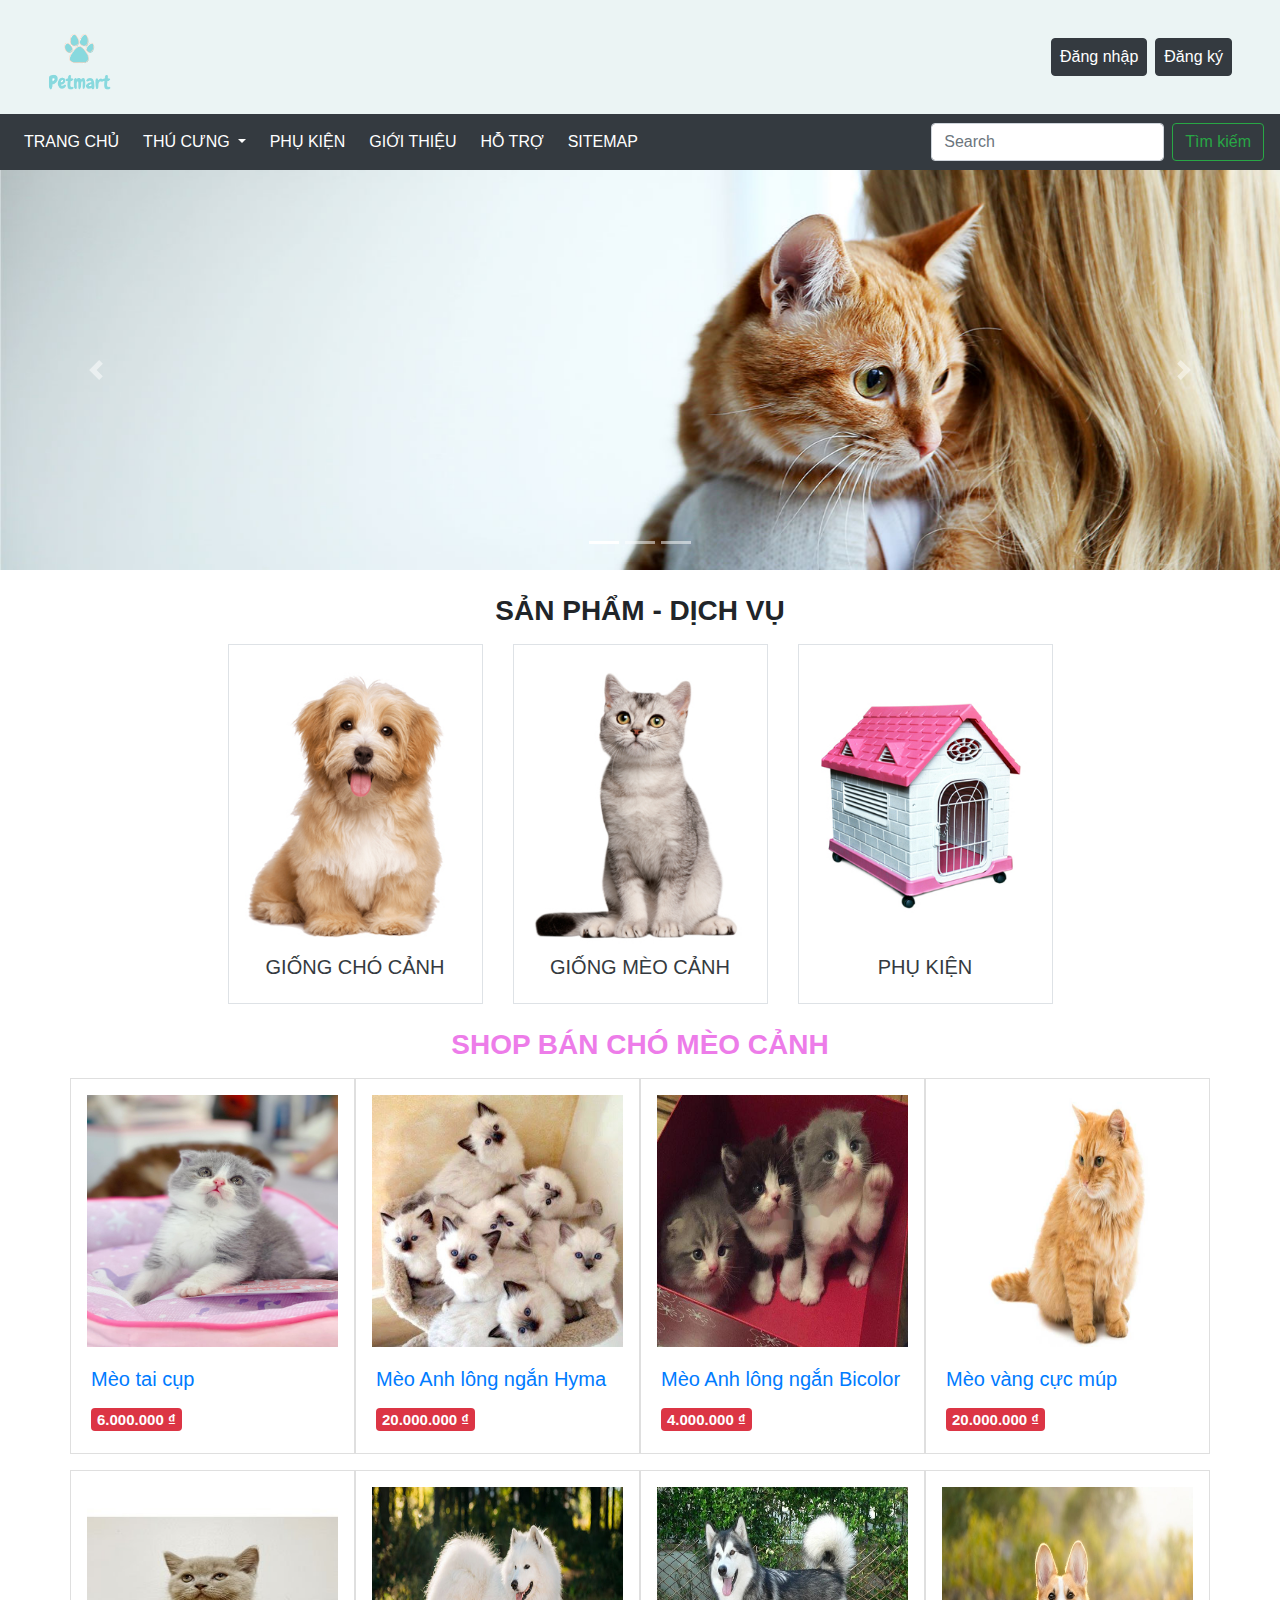
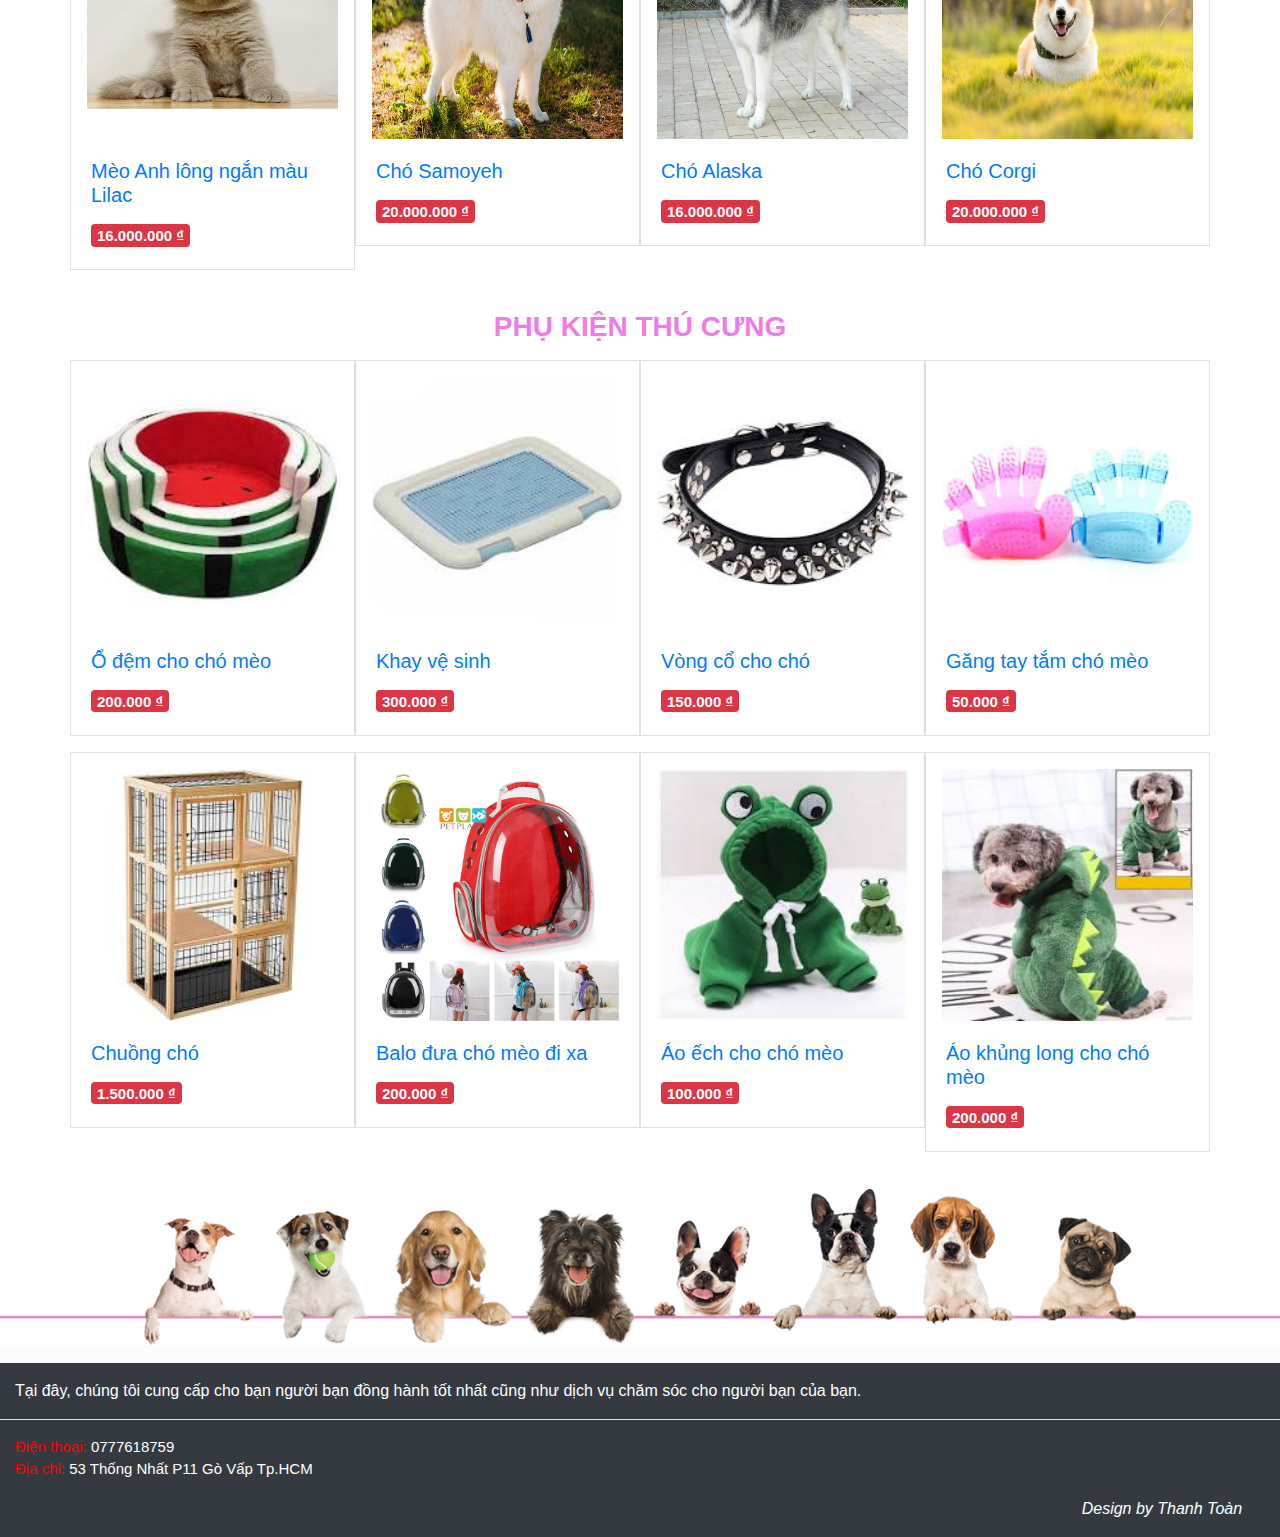
<file: html/index.html>
<!doctype html>
<html lang="en">

<head>
    <title>Trang chủ</title>
    <!-- Required meta tags -->
    <meta charset="utf-8">
    <meta name="viewport" content="width=device-width, initial-scale=1, shrink-to-fit=no">

    <!-- Bootstrap CSS -->
    <link rel="stylesheet" href="../css/bootstrap.min.css">
    <link rel="stylesheet" href="../font/themify-icons/themify-icons.css">
    <link rel="stylesheet" href="../css/style.css">
</head>

<body>

    <header>
        <div class="container-fluid py-3" style="background-color: #ebf4f4;">
            <div class="row">
                <div class="col-6">
                    <a href="index.html">
                        <img width="80px" class="ml-4" src="../img/Logo-Petmart.png" alt="Logo">
                    </a>
                </div>
                <div class="pr-5 col-6 d-flex align-items-center justify-content-end">
                    <div id="daDangNhap" class="flex-column">
                        <div class="d-flex flex-row mb-3">
                            <a href="tai-khoan.html">
                                <button type="button" id="btnTaiKhoan"
                                    class="btn-black d-block btn btn-dark mr-2 px-2">Tài
                                    khoản</button>
                            </a>
                            <button type="button" id="btnDangXuat" class="btn-black btn btn-dark px-2">Đăng
                                xuất</button>
                        </div>
                        <div class="d-flex flex-row justify-content-center">
                            <a href="gio-hang.html">
                                <button id="btnGioHang" class="btn btn-warning">
                                    <i class="ti-shopping-cart mr-2" style="font-size: 20px;"
                                        aria-hidden="true"></i><span class="badge badge-success">0</span>
                                </button>
                            </a>
                        </div>
                    </div>
                    <div id="chuaDangNhap" class="">
                        <!-- Button trigger modal Dang nhap -->
                        <button type="button" class="btn-black btn btn-dark mr-2 px-2" data-toggle="modal"
                            data-target="#modalDangNhap">
                            Đăng nhập
                        </button>

                        <!-- Button trigger modal Dang ky -->
                        <button type="button" class="btn-black btn btn-dark px-2" data-toggle="modal"
                            data-target="#modalDangKy">
                            Đăng ký
                        </button>
                    </div>

                    <!-- Modal Dang nhap -->
                    <div class="modal fade" id="modalDangNhap" tabindex="-1" role="dialog"
                        aria-labelledby="modalDangNhap" aria-hidden="true">
                        <div class="modal-dialog" role="document">
                            <div class="modal-content">
                                <div class="modal-header">
                                    <h5 class="modal-title ml-3">Đăng nhập</h5>
                                    <button type="button" class="close" data-dismiss="modal" aria-label="Close">
                                        <span aria-hidden="true">&times;</span>
                                    </button>
                                </div>
                                <div class="modal-body">
                                    <div class="container-fluid">
                                        <!-- Form dang nhap -->
                                        <div class="form-row">
                                            <div class="col-12">
                                                <div class="form-group mb-1">
                                                    <label for="txtEmailDN">Email:</label>
                                                    <input type="email" class="form-control" name="txtEmailDN"
                                                        id="txtEmailDN" placeholder="" required>
                                                    <p id="tbEmailDN" class="text-danger"></p>
                                                </div>
                                            </div>
                                        </div>
                                        <div class="form-row mb-3">
                                            <div class="col-12">
                                                <div class="form-group mb-1">
                                                    <label for="txtMatKhauDN">Mật khẩu:</label>
                                                    <input type="password" class="form-control" name="txtMatKhauDN"
                                                        id="txtMatKhauDN" placeholder="" required>
                                                    <p id="tbMatKhauDN" class="text-danger"></p>
                                                </div>
                                            </div>
                                        </div>
                                        <!-- End form dang nhap -->
                                    </div>
                                </div>
                                <div class="modal-footer">
                                    <button type="button" class="btn btn-danger" data-dismiss="modal">Hủy bỏ</button>
                                    <button type="button" id="btnXacNhanDN" class="btn btn-success">Xác nhận</button>
                                </div>
                            </div>
                        </div>
                    </div>
                    <!-- End modal dang nhap -->
                    <!-- Modal Dang ky -->
                    <div class="modal fade" id="modalDangKy" tabindex="-1" role="dialog" aria-labelledby="modalDangKy"
                        aria-hidden="true">
                        <div class="modal-dialog" role="document">
                            <div class="modal-content">
                                <div class="modal-header">
                                    <h5 class="modal-title ml-3">Đăng ký</h5>
                                    <button type="button" class="close" data-dismiss="modal" aria-label="Close">
                                        <span aria-hidden="true">&times;</span>
                                    </button>
                                </div>
                                <div class="modal-body">
                                    <div class="container-fluid">
                                        <!-- Form dang ky -->
                                        <div class="form-row">
                                            <div class="col-12">
                                                <div class="form-group mb-1">
                                                    <label for="txtTen">Tên:</label>
                                                    <input type="text" name="txtTen" id="txtTen" class="form-control"
                                                        placeholder="" required>
                                                    <p id="tbTen" class="text-danger"></p>
                                                </div>
                                            </div>
                                        </div>
                                        <div class="form-row">
                                            <div class="col-12">
                                                <div class="form-group mb-1">
                                                    <label for="txtEmail">Email:</label>
                                                    <input type="email" class="form-control" name="txtEmail"
                                                        id="txtEmail" placeholder="" required>
                                                    <p id="tbEmail" class="text-danger"></p>
                                                </div>
                                            </div>
                                        </div>
                                        <div class="form-row">
                                            <div class="col-12">
                                                <div class="form-group mb-1">
                                                    <label for="txtMatKhau">Mật khẩu:</label>
                                                    <input type="password" class="form-control" name="txtMatKhau"
                                                        id="txtMatKhau" placeholder="" required>
                                                    <p id="tbMatKhau" class="text-danger"></p>
                                                </div>
                                            </div>
                                        </div>
                                        <div class="form-row">
                                            <div class="col-12">
                                                <div class="form-group mb-1">
                                                    <label for="txtNgaySinh">Ngày sinh:</label>
                                                    <input type="date" class="form-control" name="txtNgaySinh"
                                                        id="txtNgaySinh" placeholder="" required>
                                                    <p id="tbNgaySinh" class="text-danger"></p>
                                                </div>
                                            </div>
                                        </div>
                                        <div class="form-row mt-4">
                                            <div class="col-12">
                                                <div class="custom-control custom-checkbox">
                                                    <input type="checkbox" class="custom-control-input" id="chkDongY"
                                                        name="chkDongY" required>
                                                    <label class="custom-control-label" for="chkDongY">Đồng ý với chính
                                                        sách và điều khoản dịch vụ.</label>
                                                </div>
                                            </div>
                                        </div>
                                        <!-- End form dang ky -->
                                    </div>
                                </div>
                                <div class="modal-footer">
                                    <button type="button" class="btn btn-danger" data-dismiss="modal">Hủy bỏ</button>
                                    <button type="button" id="btnXacNhanDK" class="btn btn-success">Xác
                                        nhận</button>
                                </div>
                            </div>
                        </div>
                    </div>
                    <!-- end modal dang ky -->
                </div>
            </div>
        </div>
    </header>

    <nav class="navbar navbar-expand-md navbar-dark bg-dark">
        <button class="navbar-toggler d-md-none" type="button" data-toggle="collapse" data-target="#collapsibleNavId"
            aria-controls="collapsibleNavId" aria-expanded="false" aria-label="Toggle navigation">
            <span class="navbar-toggler-icon"></span>
        </button>
        <div class="collapse navbar-collapse" id="collapsibleNavId">
            <ul class="navbar-nav mr-auto mt-2 mt-lg-0">
                <li class="nav-item">
                    <a class="nav-link mr-2" href="index.html">Trang chủ<span class="sr-only">(current)</span></a>
                </li>
                <li class="nav-item mr-2 dropdown">
                    <div class="btn-group">
                        <a href="thu-cung.html" class="nav-link pr-0">Thú cưng</a>
                        <a href="#" class="nav-link dropdown-toggle dropdown-toggle-split" data-toggle="dropdown">
                            <span class="caret"></span>
                        </a>
                        <div class="dropdown-menu">
                            <a class="dropdown-item" href="thu-cung.html?loai=cho">Chó cảnh</a>
                            <a class="dropdown-item" href="thu-cung.html?loai=meo">Mèo cảnh</a>
                        </div>
                    </div>
                </li>
                <li class="nav-item">
                    <a class="nav-link mr-2" href="phu-kien.html">Phụ kiện</a>
                </li>
                <li class="nav-item">
                    <a class="nav-link mr-2" href="gioi-thieu.html">Giới thiệu</a>
                </li>
                <li class="nav-item">
                    <a class="nav-link mr-2" href="ho-tro.html">Hỗ trợ</a>
                </li>
                <li class="nav-item">
                    <a class="nav-link mr-2" href="site-map.html">Sitemap</a>
                </li>
            </ul>
            <form class="form-inline my-2 my-lg-0">
                <input id="txtTimKiem" class="form-control mr-sm-2" type="text" placeholder="Search">
                <button id="btnTimKiem" class="btn btn-outline-success my-2 my-sm-0" type="button">Tìm kiếm</button>
            </form>
        </div>
    </nav>

    <div class="container-fluid px-0">
        <div id="carouselId" class="carousel slide" data-ride="carousel">
            <ol class="carousel-indicators">
                <li data-target="#carouselId" data-slide-to="0" class="active"></li>
                <li data-target="#carouselId" data-slide-to="1"></li>
                <li data-target="#carouselId" data-slide-to="2"></li>
            </ol>
            <div class="carousel-inner" role="listbox">
                <div class="carousel-item active">
                    <img width="100%" height="400px" src="../img/carousel/banner-cat.jpg" alt="First slide">
                </div>
                <div class="carousel-item">
                    <img width="100%" height="400px" src="../img/carousel/banner-dog.jpg" alt="Second slide">
                </div>
                <div class="carousel-item">
                    <img width="100%" height="400px" src="../img/carousel/banner-both.jpg" alt="Third slide">
                </div>
            </div>
            <a class="carousel-control-prev" href="#carouselId" role="button" data-slide="prev">
                <span class="carousel-control-prev-icon" aria-hidden="true"></span>
                <span class="sr-only">Previous</span>
            </a>
            <a class="carousel-control-next" href="#carouselId" role="button" data-slide="next">
                <span class="carousel-control-next-icon" aria-hidden="true"></span>
                <span class="sr-only">Next</span>
            </a>
        </div>
    </div>

    <main>
        <div class="container mt-4">
            <div class="row justify-content-center mb-2">
                <div class="col-6 text-center">
                    <h3 class="mb-2" style="font-weight: 700;">SẢN PHẨM - DỊCH VỤ</h3>
                </div>
            </div>
            <div class="row justify-content-center">
                <div class="col-3">
                    <div class="border p-3">
                        <a class="text-dark" href="thu-cung.html?loai=cho">
                            <img class="img-fluid" src="../img/dich-vu/giong-cho-canh.jpg" alt="cho canh">
                        </a>
                        <a class="text-dark" href="thu-cung.html?loai=cho">
                            <h5 class="text-center">GIỐNG CHÓ CẢNH</h5>
                        </a>
                    </div>
                </div>
                <div class="col-3">
                    <div class="border p-3">
                        <a class="text-dark" href="thu-cung.html?loai=meo">
                            <img class="img-fluid" src="../img/dich-vu/giong-meo-canh.jpg" alt="meo canh">
                        </a>
                        <a class="text-dark" href="thu-cung.html?loai=meo">
                            <h5 class="text-center">GIỐNG MÈO CẢNH</h5>
                        </a>
                    </div>
                </div>
                <div class="col-3">
                    <div class="border p-3">
                        <a class="text-dark" href="phu-kien.html">
                            <img class="img-fluid" src="../img/dich-vu/phu-kien-cho-meo.jpg" alt="phu kien">
                        </a>
                        <a class="text-dark" href="phu-kien.html">
                            <h5 class="text-center">PHỤ KIỆN</h5>
                        </a>
                    </div>
                </div>
            </div>
        </div>

        <div class="container mt-4">
            <div class="row mb-2">
                <div class="col-12 text-center">
                    <h3 style="color: #ed7ce9; font-weight: 700;">SHOP BÁN CHÓ MÈO CẢNH</h3>
                </div>
            </div>
            <div id="listthucung" class="row">

            </div>
        </div>

        <div class="container mt-4">
            <div class="row mb-2">
                <div class="col-12 text-center">
                    <h3 style="color: #ed7ce9; font-weight: 700;">PHỤ KIỆN THÚ CƯNG</h3>
                </div>
            </div>
            <div id="listphukien" class="row">

            </div>
        </div>

    </main>

    <div class="container-fluid pt-3">
        <div class="row">
            <div class="col-12 px-0">
                <img class="img-fluid" src="../img/banner-footer.PNG" alt="logo-footer">
            </div>
        </div>
    </div>

    <footer>
        <div class="container-fluid bg-dark text-white">
            <div class="row pt-3 border-bottom">
                <div class="col-12">
                    <p>Tại đây, chúng tôi cung cấp cho bạn người bạn đồng hành tốt nhất cũng như dịch vụ chăm sóc cho
                        người bạn của bạn.</p>
                </div>
            </div>
            <div class="row pt-3">
                <div class="col-12">
                    <p class="mb-0" style="font-size: 15px;"><span style="color: red;">Điện thoại:</span> 0777618759</p>
                </div>
            </div>
            <div class="row">
                <div class="col-12">
                    <p style="font-size: 15px;"><span style="color: red;">Địa chỉ:</span> 53 Thống Nhất P11 Gò Vấp
                        Tp.HCM</p>
                </div>
            </div>
            <div class="row justify-content-end">
                <div class="col-2">
                    <p><em>Design by Thanh Toàn</em></p>
                </div>
            </div>
        </div>
    </footer>

    <!-- Optional JavaScript -->
    <script src="../js/data.js"></script>
    <script src="../js/script.js"></script>
    <script src="../js/trang-chu.js"></script>
    <!-- jQuery first, then Popper.js, then Bootstrap JS -->
    <script src="../js/jquery-3.6.0.min.js"></script>
    <script src="../js/popper.min.js"></script>
    <script src="../js/bootstrap.min.js"></script>
</body>

</html>
</file>
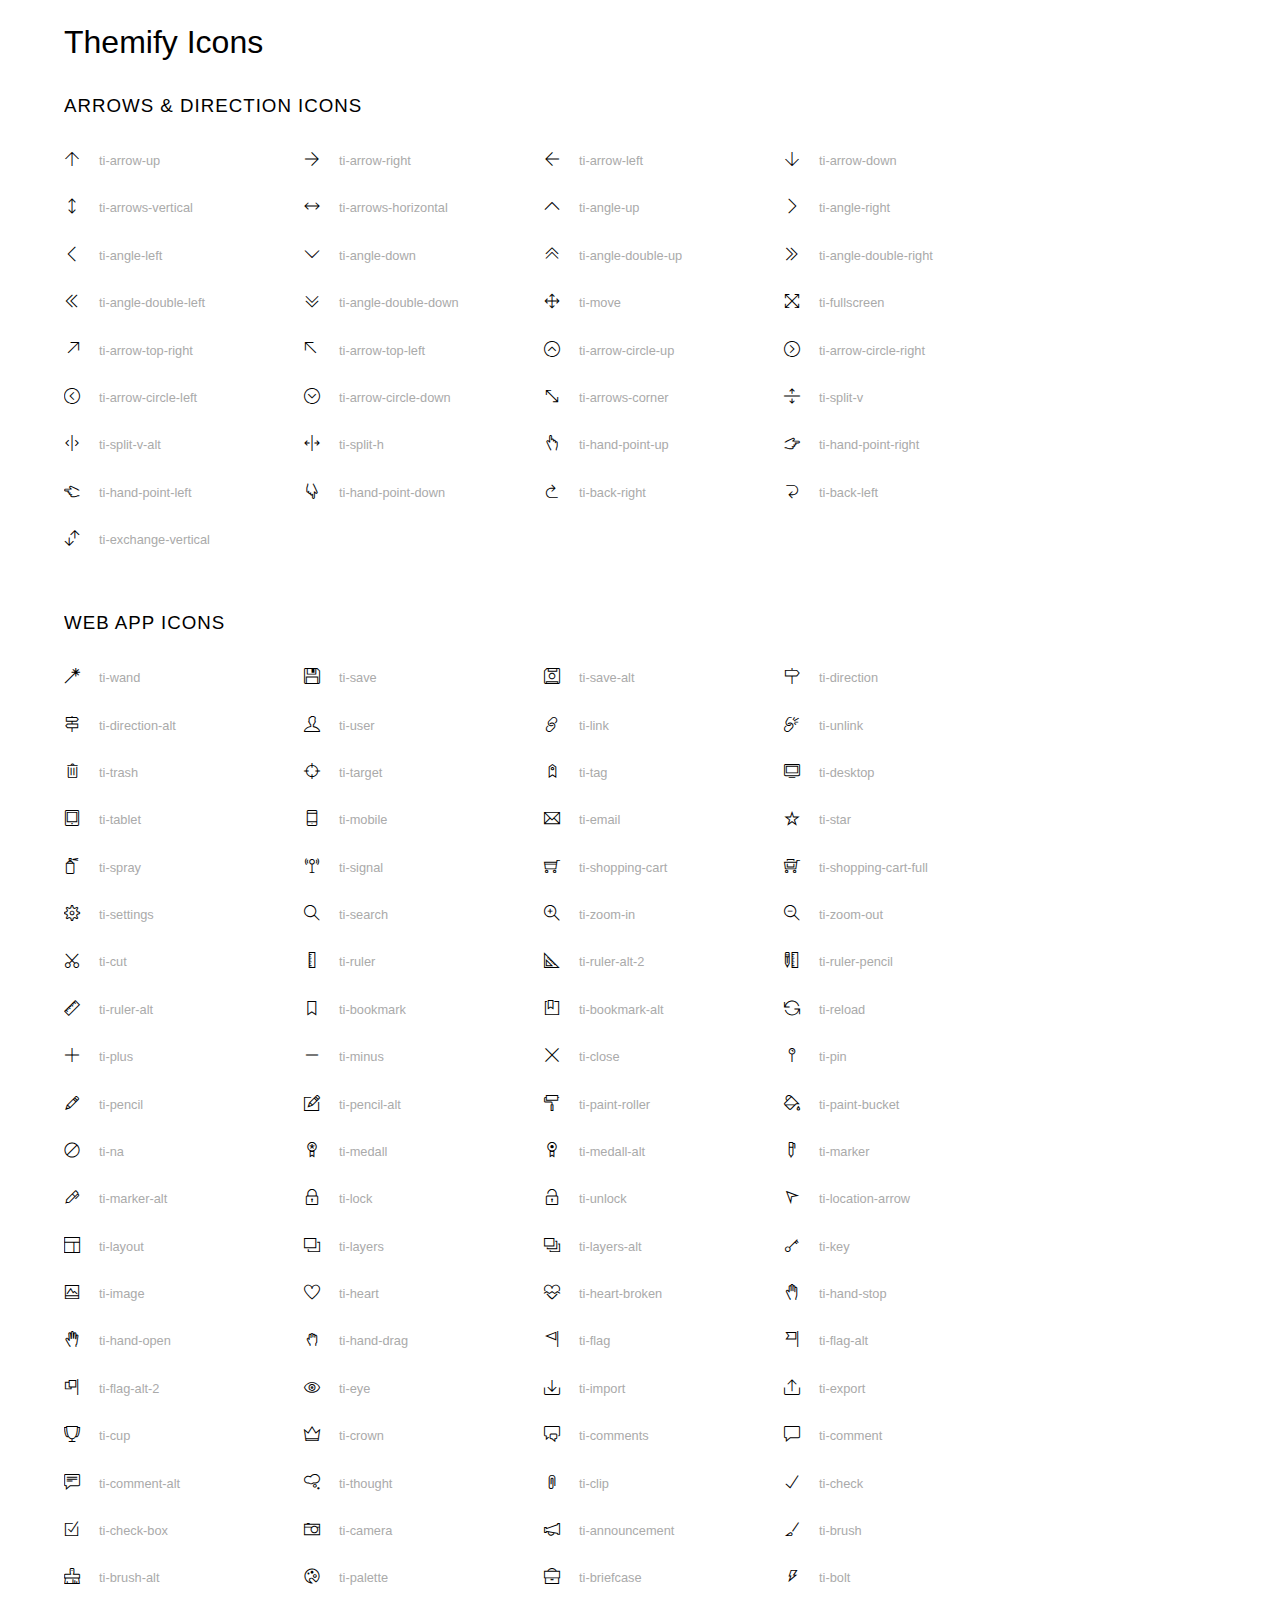
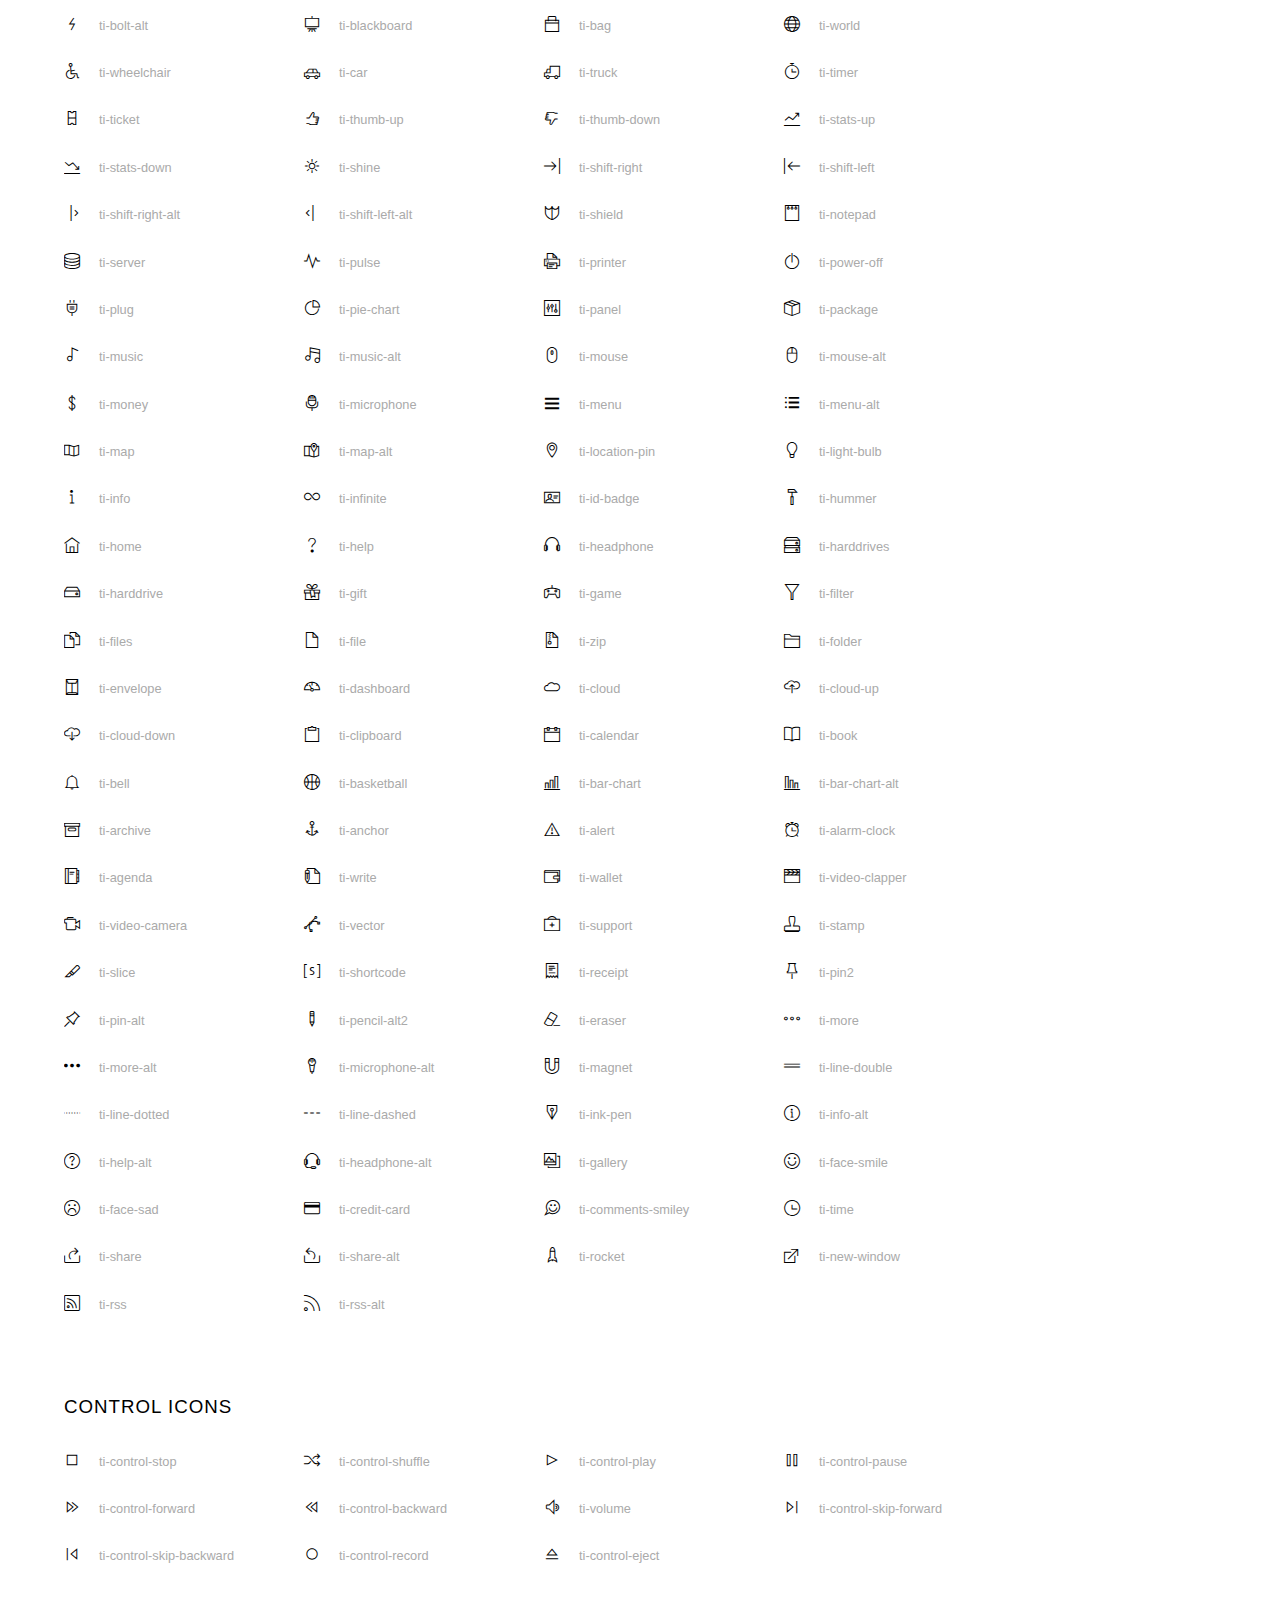
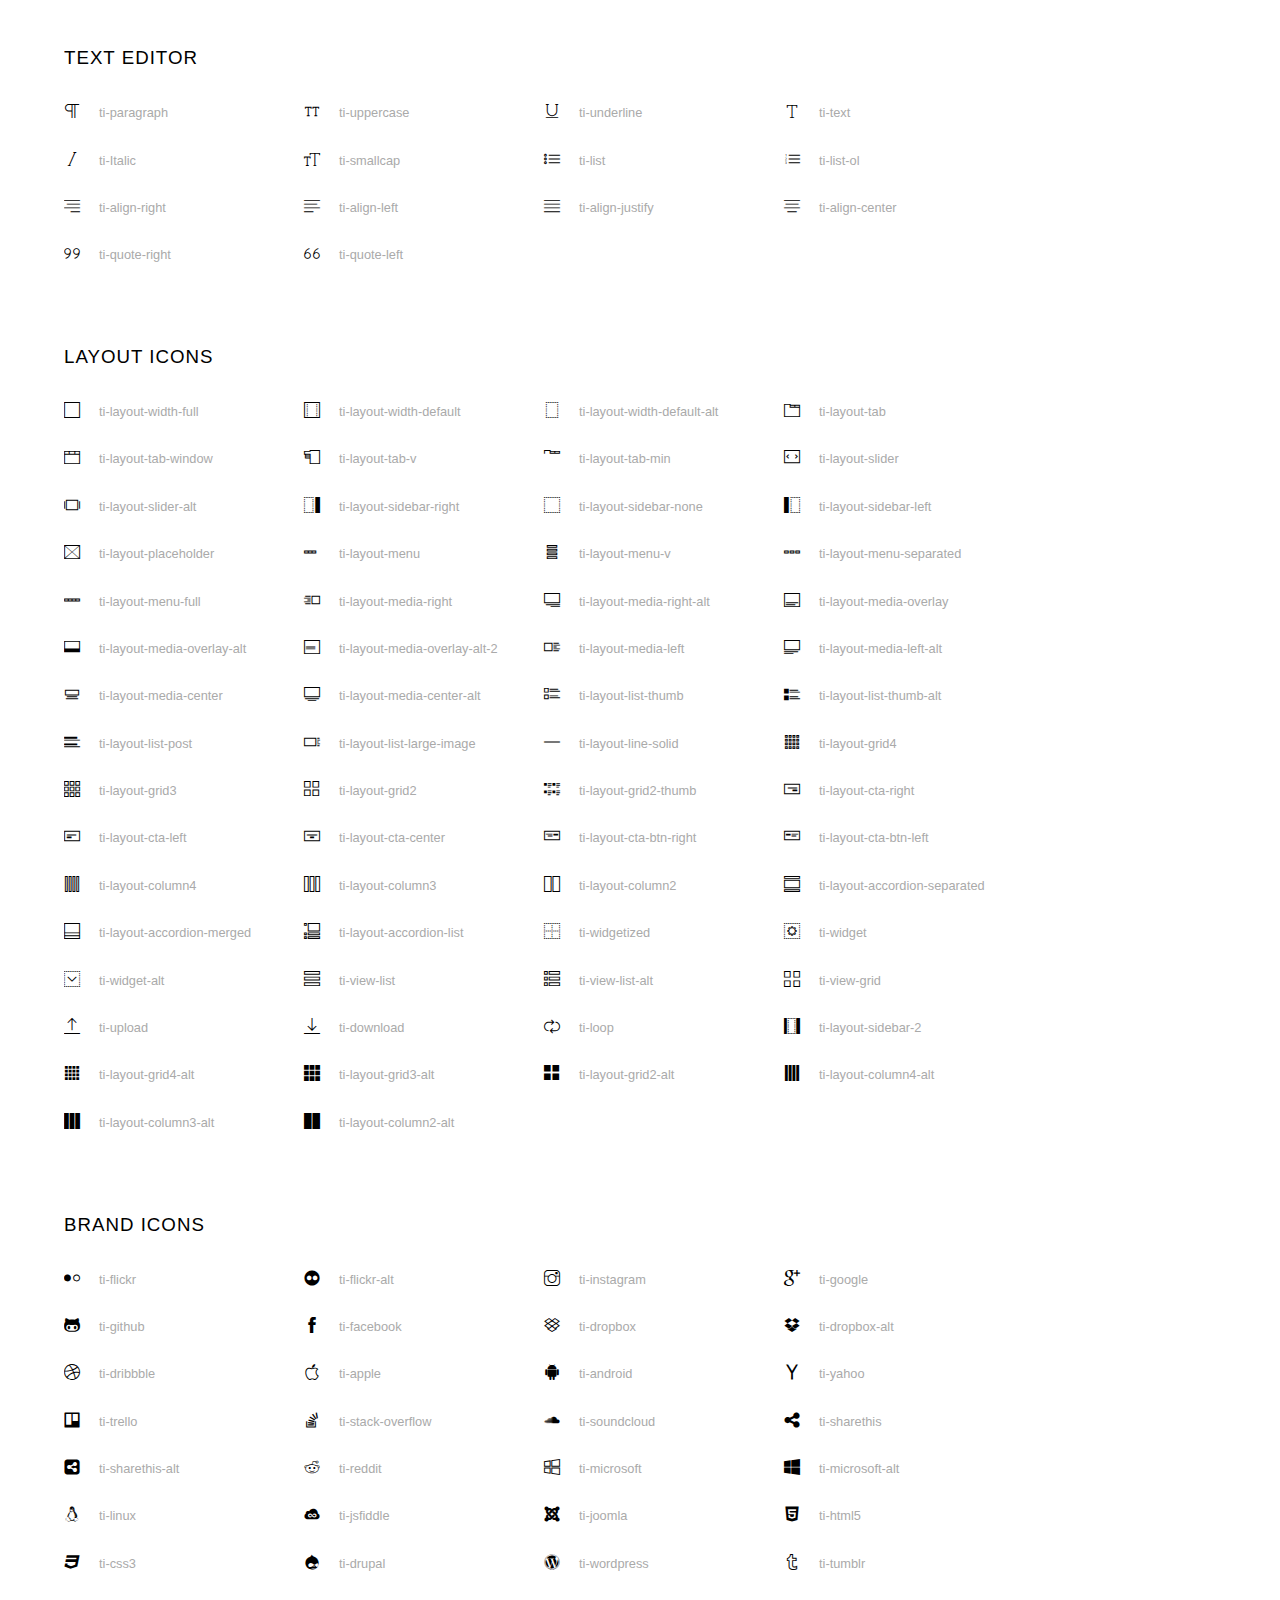
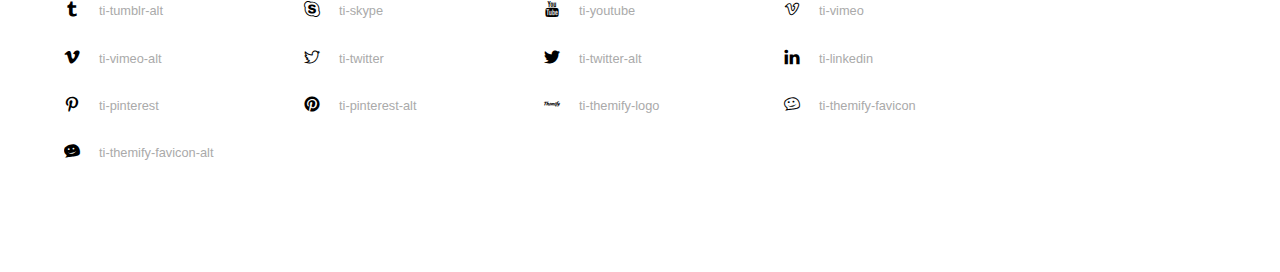
<file: font/themify-icons/index.html>
<!doctype html>
<html>
<head>
	<meta charset="utf-8">
	<title>Themify Icon Font</title>
	<meta name="viewport" content="width=device-width">
	<link rel="stylesheet" href="demo-files/demo.css">
	<link rel="stylesheet" href="themify-icons.css">
	<!--[if lt IE 8]><!-->
	<link rel="stylesheet" href="ie7/ie7.css">
	<!--<![endif]-->
</head>
<body>
	<h1>Themify Icons</h1>

	<div class="icon-section">

		<div class="icon-section">
			<h3>Arrows &amp; Direction Icons </h3>

			<div class="icon-container">
				<span class="ti-arrow-up"></span><span class="icon-name"> ti-arrow-up</span>
			</div>
			<div class="icon-container">
				<span class="ti-arrow-right"></span><span class="icon-name"> ti-arrow-right</span>
			</div>
			<div class="icon-container">
				<span class="ti-arrow-left"></span><span class="icon-name"> ti-arrow-left</span>
			</div>
			<div class="icon-container">
				<span class="ti-arrow-down"></span><span class="icon-name"> ti-arrow-down</span>
			</div>
			<div class="icon-container">
				<span class="ti-arrows-vertical"></span><span class="icon-name"> ti-arrows-vertical</span>
			</div>
			<div class="icon-container">
				<span class="ti-arrows-horizontal"></span><span class="icon-name"> ti-arrows-horizontal</span>
			</div>
			<div class="icon-container">
				<span class="ti-angle-up"></span><span class="icon-name"> ti-angle-up</span>
			</div>
			<div class="icon-container">
				<span class="ti-angle-right"></span><span class="icon-name"> ti-angle-right</span>
			</div>
			<div class="icon-container">
				<span class="ti-angle-left"></span><span class="icon-name"> ti-angle-left</span>
			</div>
			<div class="icon-container">
				<span class="ti-angle-down"></span><span class="icon-name"> ti-angle-down</span>
			</div>	
			<div class="icon-container">
				<span class="ti-angle-double-up"></span><span class="icon-name"> ti-angle-double-up</span>
			</div>
			<div class="icon-container">
				<span class="ti-angle-double-right"></span><span class="icon-name"> ti-angle-double-right</span>
			</div>
			<div class="icon-container">
				<span class="ti-angle-double-left"></span><span class="icon-name"> ti-angle-double-left</span>
			</div>
			<div class="icon-container">
				<span class="ti-angle-double-down"></span><span class="icon-name"> ti-angle-double-down</span>
			</div>					
			<div class="icon-container">
				<span class="ti-move"></span><span class="icon-name"> ti-move</span>
			</div>
			<div class="icon-container">
				<span class="ti-fullscreen"></span><span class="icon-name"> ti-fullscreen</span>
			</div>
			<div class="icon-container">
				<span class="ti-arrow-top-right"></span><span class="icon-name"> ti-arrow-top-right</span>
			</div>
			<div class="icon-container">
				<span class="ti-arrow-top-left"></span><span class="icon-name"> ti-arrow-top-left</span>
			</div>
			<div class="icon-container">
				<span class="ti-arrow-circle-up"></span><span class="icon-name"> ti-arrow-circle-up</span>
			</div>
			<div class="icon-container">
				<span class="ti-arrow-circle-right"></span><span class="icon-name"> ti-arrow-circle-right</span>
			</div>
			<div class="icon-container">
				<span class="ti-arrow-circle-left"></span><span class="icon-name"> ti-arrow-circle-left</span>
			</div>
			<div class="icon-container">
				<span class="ti-arrow-circle-down"></span><span class="icon-name"> ti-arrow-circle-down</span>
			</div>
			<div class="icon-container">
				<span class="ti-arrows-corner"></span><span class="icon-name"> ti-arrows-corner</span>
			</div>
			<div class="icon-container">
				<span class="ti-split-v"></span><span class="icon-name"> ti-split-v</span>
			</div>

			<div class="icon-container">
				<span class="ti-split-v-alt"></span><span class="icon-name"> ti-split-v-alt</span>
			</div>
			<div class="icon-container">
				<span class="ti-split-h"></span><span class="icon-name"> ti-split-h</span>
			</div>
			<div class="icon-container">
				<span class="ti-hand-point-up"></span><span class="icon-name"> ti-hand-point-up</span>
			</div>
			<div class="icon-container">
				<span class="ti-hand-point-right"></span><span class="icon-name"> ti-hand-point-right</span>
			</div>
			<div class="icon-container">
				<span class="ti-hand-point-left"></span><span class="icon-name"> ti-hand-point-left</span>
			</div>
			<div class="icon-container">
				<span class="ti-hand-point-down"></span><span class="icon-name"> ti-hand-point-down</span>
			</div>
			<div class="icon-container">
				<span class="ti-back-right"></span><span class="icon-name"> ti-back-right</span>
			</div>
			<div class="icon-container">
				<span class="ti-back-left"></span><span class="icon-name"> ti-back-left</span>
			</div>
			<div class="icon-container">
				<span class="ti-exchange-vertical"></span><span class="icon-name"> ti-exchange-vertical</span>
			</div>

		</div> <!-- Arrows Icons -->



		<h3>Web App Icons</h3>
		
		<div class="icon-section">

			<div class="icon-container">
				<span class="ti-wand"></span><span class="icon-name"> ti-wand</span>
			</div>
			<div class="icon-container">
				<span class="ti-save"></span><span class="icon-name"> ti-save</span>
			</div>
			<div class="icon-container">
				<span class="ti-save-alt"></span><span class="icon-name"> ti-save-alt</span>
			</div>

			<div class="icon-container">
				<span class="ti-direction"></span><span class="icon-name"> ti-direction</span>
			</div>
			<div class="icon-container">
				<span class="ti-direction-alt"></span><span class="icon-name"> ti-direction-alt</span>
			</div>
			<div class="icon-container">
				<span class="ti-user"></span><span class="icon-name"> ti-user</span>
			</div>
			<div class="icon-container">
				<span class="ti-link"></span><span class="icon-name"> ti-link</span>
			</div>
			<div class="icon-container">
				<span class="ti-unlink"></span><span class="icon-name"> ti-unlink</span>
			</div>
			<div class="icon-container">
				<span class="ti-trash"></span><span class="icon-name"> ti-trash</span>
			</div>
			<div class="icon-container">
				<span class="ti-target"></span><span class="icon-name"> ti-target</span>
			</div>
			<div class="icon-container">
				<span class="ti-tag"></span><span class="icon-name"> ti-tag</span>
			</div>
			<div class="icon-container">
				<span class="ti-desktop"></span><span class="icon-name"> ti-desktop</span>
			</div>
			<div class="icon-container">
				<span class="ti-tablet"></span><span class="icon-name"> ti-tablet</span>
			</div>
			<div class="icon-container">
				<span class="ti-mobile"></span><span class="icon-name"> ti-mobile</span>
			</div>
			<div class="icon-container">
				<span class="ti-email"></span><span class="icon-name"> ti-email</span>
			</div>	
			<div class="icon-container">
				<span class="ti-star"></span><span class="icon-name"> ti-star</span>
			</div>
			<div class="icon-container">
				<span class="ti-spray"></span><span class="icon-name"> ti-spray</span>
			</div>
			<div class="icon-container">
				<span class="ti-signal"></span><span class="icon-name"> ti-signal</span>
			</div>
			<div class="icon-container">
				<span class="ti-shopping-cart"></span><span class="icon-name"> ti-shopping-cart</span>
			</div>
			<div class="icon-container">
				<span class="ti-shopping-cart-full"></span><span class="icon-name"> ti-shopping-cart-full</span>
			</div>
			<div class="icon-container">
				<span class="ti-settings"></span><span class="icon-name"> ti-settings</span>
			</div>
			<div class="icon-container">
				<span class="ti-search"></span><span class="icon-name"> ti-search</span>
			</div>
			<div class="icon-container">
				<span class="ti-zoom-in"></span><span class="icon-name"> ti-zoom-in</span>
			</div>
			<div class="icon-container">
				<span class="ti-zoom-out"></span><span class="icon-name"> ti-zoom-out</span>
			</div>
			<div class="icon-container">
				<span class="ti-cut"></span><span class="icon-name"> ti-cut</span>
			</div>
			<div class="icon-container">
				<span class="ti-ruler"></span><span class="icon-name"> ti-ruler</span>
			</div>
			<div class="icon-container">
				<span class="ti-ruler-alt-2"></span><span class="icon-name"> ti-ruler-alt-2</span>
			</div>			
			<div class="icon-container">
				<span class="ti-ruler-pencil"></span><span class="icon-name"> ti-ruler-pencil</span>
			</div>
			<div class="icon-container">
				<span class="ti-ruler-alt"></span><span class="icon-name"> ti-ruler-alt</span>
			</div>
			<div class="icon-container">
				<span class="ti-bookmark"></span><span class="icon-name"> ti-bookmark</span>
			</div>
			<div class="icon-container">
				<span class="ti-bookmark-alt"></span><span class="icon-name"> ti-bookmark-alt</span>
			</div>
			<div class="icon-container">
				<span class="ti-reload"></span><span class="icon-name"> ti-reload</span>
			</div>
			<div class="icon-container">
				<span class="ti-plus"></span><span class="icon-name"> ti-plus</span>
			</div>
			<div class="icon-container">
				<span class="ti-minus"></span><span class="icon-name"> ti-minus</span>
			</div>
			<div class="icon-container">
				<span class="ti-close"></span><span class="icon-name"> ti-close</span>
			</div>			
			<div class="icon-container">
				<span class="ti-pin"></span><span class="icon-name"> ti-pin</span>
			</div>
			<div class="icon-container">
				<span class="ti-pencil"></span><span class="icon-name"> ti-pencil</span>
			</div>
					
		  	<div class="icon-container">
				<span class="ti-pencil-alt"></span><span class="icon-name"> ti-pencil-alt</span>
			</div>
			<div class="icon-container">
				<span class="ti-paint-roller"></span><span class="icon-name"> ti-paint-roller</span>
			</div>
			<div class="icon-container">
				<span class="ti-paint-bucket"></span><span class="icon-name"> ti-paint-bucket</span>
			</div>
			<div class="icon-container">
				<span class="ti-na"></span><span class="icon-name"> ti-na</span>
			</div>
			<div class="icon-container">
				<span class="ti-medall"></span><span class="icon-name"> ti-medall</span>
			</div>
			<div class="icon-container">
				<span class="ti-medall-alt"></span><span class="icon-name"> ti-medall-alt</span>
			</div>
			<div class="icon-container">
				<span class="ti-marker"></span><span class="icon-name"> ti-marker</span>
			</div>
			<div class="icon-container">
				<span class="ti-marker-alt"></span><span class="icon-name"> ti-marker-alt</span>
			</div>

			<div class="icon-container">
				<span class="ti-lock"></span><span class="icon-name"> ti-lock</span>
			</div>
			<div class="icon-container">
				<span class="ti-unlock"></span><span class="icon-name"> ti-unlock</span>
			</div>
			<div class="icon-container">
				<span class="ti-location-arrow"></span><span class="icon-name"> ti-location-arrow</span>
			</div>
			<div class="icon-container">
				<span class="ti-layout"></span><span class="icon-name"> ti-layout</span>
			</div>
			<div class="icon-container">
				<span class="ti-layers"></span><span class="icon-name"> ti-layers</span>
			</div>
			<div class="icon-container">
				<span class="ti-layers-alt"></span><span class="icon-name"> ti-layers-alt</span>
			</div>
			<div class="icon-container">
				<span class="ti-key"></span><span class="icon-name"> ti-key</span>
			</div>
			<div class="icon-container">
				<span class="ti-image"></span><span class="icon-name"> ti-image</span>
			</div>
			<div class="icon-container">
				<span class="ti-heart"></span><span class="icon-name"> ti-heart</span>
			</div>
			<div class="icon-container">
				<span class="ti-heart-broken"></span><span class="icon-name"> ti-heart-broken</span>
			</div>
			<div class="icon-container">
				<span class="ti-hand-stop"></span><span class="icon-name"> ti-hand-stop</span>
			</div>
			<div class="icon-container">
				<span class="ti-hand-open"></span><span class="icon-name"> ti-hand-open</span>
			</div>
			<div class="icon-container">
				<span class="ti-hand-drag"></span><span class="icon-name"> ti-hand-drag</span>
			</div>
			<div class="icon-container">
				<span class="ti-flag"></span><span class="icon-name"> ti-flag</span>
			</div>
			<div class="icon-container">
				<span class="ti-flag-alt"></span><span class="icon-name"> ti-flag-alt</span>
			</div>
			<div class="icon-container">
				<span class="ti-flag-alt-2"></span><span class="icon-name"> ti-flag-alt-2</span>
			</div>
			<div class="icon-container">
				<span class="ti-eye"></span><span class="icon-name"> ti-eye</span>
			</div>
			<div class="icon-container">
				<span class="ti-import"></span><span class="icon-name"> ti-import</span>
			</div>			
			<div class="icon-container">
				<span class="ti-export"></span><span class="icon-name"> ti-export</span>
			</div>
			<div class="icon-container">
				<span class="ti-cup"></span><span class="icon-name"> ti-cup</span>
			</div>
			<div class="icon-container">
				<span class="ti-crown"></span><span class="icon-name"> ti-crown</span>
			</div>
			<div class="icon-container">
				<span class="ti-comments"></span><span class="icon-name"> ti-comments</span>
			</div>
			<div class="icon-container">
				<span class="ti-comment"></span><span class="icon-name"> ti-comment</span>
			</div>
			<div class="icon-container">
				<span class="ti-comment-alt"></span><span class="icon-name"> ti-comment-alt</span>
			</div>
			<div class="icon-container">
				<span class="ti-thought"></span><span class="icon-name"> ti-thought</span>
			</div>			
			<div class="icon-container">
				<span class="ti-clip"></span><span class="icon-name"> ti-clip</span>
			</div>

			<div class="icon-container">
				<span class="ti-check"></span><span class="icon-name"> ti-check</span>
			</div>
			<div class="icon-container">
				<span class="ti-check-box"></span><span class="icon-name"> ti-check-box</span>
			</div>
			<div class="icon-container">
				<span class="ti-camera"></span><span class="icon-name"> ti-camera</span>
			</div>
			<div class="icon-container">
				<span class="ti-announcement"></span><span class="icon-name"> ti-announcement</span>
			</div>
			<div class="icon-container">
				<span class="ti-brush"></span><span class="icon-name"> ti-brush</span>
			</div>
			<div class="icon-container">
				<span class="ti-brush-alt"></span><span class="icon-name"> ti-brush-alt</span>
			</div>
			<div class="icon-container">
				<span class="ti-palette"></span><span class="icon-name"> ti-palette</span>
			</div>			
			<div class="icon-container">
				<span class="ti-briefcase"></span><span class="icon-name"> ti-briefcase</span>
			</div>
			<div class="icon-container">
				<span class="ti-bolt"></span><span class="icon-name"> ti-bolt</span>
			</div>
			<div class="icon-container">
				<span class="ti-bolt-alt"></span><span class="icon-name"> ti-bolt-alt</span>
			</div>
			<div class="icon-container">
				<span class="ti-blackboard"></span><span class="icon-name"> ti-blackboard</span>
			</div>
			<div class="icon-container">
				<span class="ti-bag"></span><span class="icon-name"> ti-bag</span>
			</div>
			<div class="icon-container">
				<span class="ti-world"></span><span class="icon-name"> ti-world</span>
			</div>
			<div class="icon-container">
				<span class="ti-wheelchair"></span><span class="icon-name"> ti-wheelchair</span>
			</div>
			<div class="icon-container">
				<span class="ti-car"></span><span class="icon-name"> ti-car</span>
			</div>
			<div class="icon-container">
				<span class="ti-truck"></span><span class="icon-name"> ti-truck</span>
			</div>
			<div class="icon-container">
				<span class="ti-timer"></span><span class="icon-name"> ti-timer</span>
			</div>
			<div class="icon-container">
				<span class="ti-ticket"></span><span class="icon-name"> ti-ticket</span>
			</div>
			<div class="icon-container">
				<span class="ti-thumb-up"></span><span class="icon-name"> ti-thumb-up</span>
			</div>
			<div class="icon-container">
				<span class="ti-thumb-down"></span><span class="icon-name"> ti-thumb-down</span>
			</div>

			<div class="icon-container">
				<span class="ti-stats-up"></span><span class="icon-name"> ti-stats-up</span>
			</div>
			<div class="icon-container">
				<span class="ti-stats-down"></span><span class="icon-name"> ti-stats-down</span>
			</div>
			<div class="icon-container">
				<span class="ti-shine"></span><span class="icon-name"> ti-shine</span>
			</div>
			<div class="icon-container">
				<span class="ti-shift-right"></span><span class="icon-name"> ti-shift-right</span>
			</div>
			<div class="icon-container">
				<span class="ti-shift-left"></span><span class="icon-name"> ti-shift-left</span>
			</div>

			<div class="icon-container">
				<span class="ti-shift-right-alt"></span><span class="icon-name"> ti-shift-right-alt</span>
			</div>
			<div class="icon-container">
				<span class="ti-shift-left-alt"></span><span class="icon-name"> ti-shift-left-alt</span>
			</div>
			<div class="icon-container">
				<span class="ti-shield"></span><span class="icon-name"> ti-shield</span>
			</div>
			<div class="icon-container">
				<span class="ti-notepad"></span><span class="icon-name"> ti-notepad</span>
			</div>
			<div class="icon-container">
				<span class="ti-server"></span><span class="icon-name"> ti-server</span>
			</div>

			<div class="icon-container">
				<span class="ti-pulse"></span><span class="icon-name"> ti-pulse</span>
			</div>
			<div class="icon-container">
				<span class="ti-printer"></span><span class="icon-name"> ti-printer</span>
			</div>
			<div class="icon-container">
				<span class="ti-power-off"></span><span class="icon-name"> ti-power-off</span>
			</div>
			<div class="icon-container">
				<span class="ti-plug"></span><span class="icon-name"> ti-plug</span>
			</div>
			<div class="icon-container">
				<span class="ti-pie-chart"></span><span class="icon-name"> ti-pie-chart</span>
			</div>

			<div class="icon-container">
				<span class="ti-panel"></span><span class="icon-name"> ti-panel</span>
			</div>
			<div class="icon-container">
				<span class="ti-package"></span><span class="icon-name"> ti-package</span>
			</div>
			<div class="icon-container">
				<span class="ti-music"></span><span class="icon-name"> ti-music</span>
			</div>
			<div class="icon-container">
				<span class="ti-music-alt"></span><span class="icon-name"> ti-music-alt</span>
			</div>
			<div class="icon-container">
				<span class="ti-mouse"></span><span class="icon-name"> ti-mouse</span>
			</div>
			<div class="icon-container">
				<span class="ti-mouse-alt"></span><span class="icon-name"> ti-mouse-alt</span>
			</div>
			<div class="icon-container">
				<span class="ti-money"></span><span class="icon-name"> ti-money</span>
			</div>
			<div class="icon-container">
				<span class="ti-microphone"></span><span class="icon-name"> ti-microphone</span>
			</div>
			<div class="icon-container">
				<span class="ti-menu"></span><span class="icon-name"> ti-menu</span>
			</div>
			<div class="icon-container">
				<span class="ti-menu-alt"></span><span class="icon-name"> ti-menu-alt</span>
			</div>
			<div class="icon-container">
				<span class="ti-map"></span><span class="icon-name"> ti-map</span>
			</div>
			<div class="icon-container">
				<span class="ti-map-alt"></span><span class="icon-name"> ti-map-alt</span>
			</div>

			<div class="icon-container">
				<span class="ti-location-pin"></span><span class="icon-name"> ti-location-pin</span>
			</div>

			<div class="icon-container">
				<span class="ti-light-bulb"></span><span class="icon-name"> ti-light-bulb</span>
			</div>
			<div class="icon-container">
				<span class="ti-info"></span><span class="icon-name"> ti-info</span>
			</div>
			<div class="icon-container">
				<span class="ti-infinite"></span><span class="icon-name"> ti-infinite</span>
			</div>
			<div class="icon-container">
				<span class="ti-id-badge"></span><span class="icon-name"> ti-id-badge</span>
			</div>
			<div class="icon-container">
				<span class="ti-hummer"></span><span class="icon-name"> ti-hummer</span>
			</div>
			<div class="icon-container">
				<span class="ti-home"></span><span class="icon-name"> ti-home</span>
			</div>
			<div class="icon-container">
				<span class="ti-help"></span><span class="icon-name"> ti-help</span>
			</div>
			<div class="icon-container">
				<span class="ti-headphone"></span><span class="icon-name"> ti-headphone</span>
			</div>
			<div class="icon-container">
				<span class="ti-harddrives"></span><span class="icon-name"> ti-harddrives</span>
			</div>
			<div class="icon-container">
				<span class="ti-harddrive"></span><span class="icon-name"> ti-harddrive</span>
			</div>
			<div class="icon-container">
				<span class="ti-gift"></span><span class="icon-name"> ti-gift</span>
			</div>
			<div class="icon-container">
				<span class="ti-game"></span><span class="icon-name"> ti-game</span>
			</div>
			<div class="icon-container">
				<span class="ti-filter"></span><span class="icon-name"> ti-filter</span>
			</div>
			<div class="icon-container">
				<span class="ti-files"></span><span class="icon-name"> ti-files</span>
			</div>
			<div class="icon-container">
				<span class="ti-file"></span><span class="icon-name"> ti-file</span>
			</div>
			<div class="icon-container">
				<span class="ti-zip"></span><span class="icon-name"> ti-zip</span>
			</div>
			<div class="icon-container">
				<span class="ti-folder"></span><span class="icon-name"> ti-folder</span>
			</div>			
			<div class="icon-container">
				<span class="ti-envelope"></span><span class="icon-name"> ti-envelope</span>
			</div>


			<div class="icon-container">
				<span class="ti-dashboard"></span><span class="icon-name"> ti-dashboard</span>
			</div>
			<div class="icon-container">
				<span class="ti-cloud"></span><span class="icon-name"> ti-cloud</span>
			</div>
			<div class="icon-container">
				<span class="ti-cloud-up"></span><span class="icon-name"> ti-cloud-up</span>
			</div>
			<div class="icon-container">
				<span class="ti-cloud-down"></span><span class="icon-name"> ti-cloud-down</span>
			</div>
			<div class="icon-container">
				<span class="ti-clipboard"></span><span class="icon-name"> ti-clipboard</span>
			</div>
			<div class="icon-container">
				<span class="ti-calendar"></span><span class="icon-name"> ti-calendar</span>
			</div>
			<div class="icon-container">
				<span class="ti-book"></span><span class="icon-name"> ti-book</span>
			</div>
			<div class="icon-container">
				<span class="ti-bell"></span><span class="icon-name"> ti-bell</span>
			</div>
			<div class="icon-container">
				<span class="ti-basketball"></span><span class="icon-name"> ti-basketball</span>
			</div>
			<div class="icon-container">
				<span class="ti-bar-chart"></span><span class="icon-name"> ti-bar-chart</span>
			</div>
			<div class="icon-container">
				<span class="ti-bar-chart-alt"></span><span class="icon-name"> ti-bar-chart-alt</span>
			</div>


			<div class="icon-container">
				<span class="ti-archive"></span><span class="icon-name"> ti-archive</span>
			</div>
			<div class="icon-container">
				<span class="ti-anchor"></span><span class="icon-name"> ti-anchor</span>
			</div>

			<div class="icon-container">
				<span class="ti-alert"></span><span class="icon-name"> ti-alert</span>
			</div>
			<div class="icon-container">
				<span class="ti-alarm-clock"></span><span class="icon-name"> ti-alarm-clock</span>
			</div>
			<div class="icon-container">
				<span class="ti-agenda"></span><span class="icon-name"> ti-agenda</span>
			</div>
			<div class="icon-container">
				<span class="ti-write"></span><span class="icon-name"> ti-write</span>
			</div>

			<div class="icon-container">
				<span class="ti-wallet"></span><span class="icon-name"> ti-wallet</span>
			</div>
			<div class="icon-container">
				<span class="ti-video-clapper"></span><span class="icon-name"> ti-video-clapper</span>
			</div>
			<div class="icon-container">
				<span class="ti-video-camera"></span><span class="icon-name"> ti-video-camera</span>
			</div>
			<div class="icon-container">
				<span class="ti-vector"></span><span class="icon-name"> ti-vector</span>
			</div>

			<div class="icon-container">
				<span class="ti-support"></span><span class="icon-name"> ti-support</span>
			</div>
			<div class="icon-container">
				<span class="ti-stamp"></span><span class="icon-name"> ti-stamp</span>
			</div>
			<div class="icon-container">
				<span class="ti-slice"></span><span class="icon-name"> ti-slice</span>
			</div>
			<div class="icon-container">
				<span class="ti-shortcode"></span><span class="icon-name"> ti-shortcode</span>
			</div>
			<div class="icon-container">
				<span class="ti-receipt"></span><span class="icon-name"> ti-receipt</span>
			</div>
			<div class="icon-container">
				<span class="ti-pin2"></span><span class="icon-name"> ti-pin2</span>
			</div>
			<div class="icon-container">
				<span class="ti-pin-alt"></span><span class="icon-name"> ti-pin-alt</span>
			</div>
			<div class="icon-container">
				<span class="ti-pencil-alt2"></span><span class="icon-name"> ti-pencil-alt2</span>
			</div>
			<div class="icon-container">
				<span class="ti-eraser"></span><span class="icon-name"> ti-eraser</span>
			</div>			
			<div class="icon-container">
				<span class="ti-more"></span><span class="icon-name"> ti-more</span>
			</div>
			<div class="icon-container">
				<span class="ti-more-alt"></span><span class="icon-name"> ti-more-alt</span>
			</div>
			<div class="icon-container">
				<span class="ti-microphone-alt"></span><span class="icon-name"> ti-microphone-alt</span>
			</div>
			<div class="icon-container">
				<span class="ti-magnet"></span><span class="icon-name"> ti-magnet</span>
			</div>
			<div class="icon-container">
				<span class="ti-line-double"></span><span class="icon-name"> ti-line-double</span>
			</div>
			<div class="icon-container">
				<span class="ti-line-dotted"></span><span class="icon-name"> ti-line-dotted</span>
			</div>
			<div class="icon-container">
				<span class="ti-line-dashed"></span><span class="icon-name"> ti-line-dashed</span>
			</div>

			<div class="icon-container">
				<span class="ti-ink-pen"></span><span class="icon-name"> ti-ink-pen</span>
			</div>
			<div class="icon-container">
				<span class="ti-info-alt"></span><span class="icon-name"> ti-info-alt</span>
			</div>
			<div class="icon-container">
				<span class="ti-help-alt"></span><span class="icon-name"> ti-help-alt</span>
			</div>
			<div class="icon-container">
				<span class="ti-headphone-alt"></span><span class="icon-name"> ti-headphone-alt</span>
			</div>

			<div class="icon-container">
				<span class="ti-gallery"></span><span class="icon-name"> ti-gallery</span>
			</div>
			<div class="icon-container">
				<span class="ti-face-smile"></span><span class="icon-name"> ti-face-smile</span>
			</div>
			<div class="icon-container">
				<span class="ti-face-sad"></span><span class="icon-name"> ti-face-sad</span>
			</div>
			<div class="icon-container">
				<span class="ti-credit-card"></span><span class="icon-name"> ti-credit-card</span>
			</div>
			<div class="icon-container">
				<span class="ti-comments-smiley"></span><span class="icon-name"> ti-comments-smiley</span>
			</div>
			<div class="icon-container">
				<span class="ti-time"></span><span class="icon-name"> ti-time</span>
			</div>
			<div class="icon-container">
				<span class="ti-share"></span><span class="icon-name"> ti-share</span>
			</div>
			<div class="icon-container">
				<span class="ti-share-alt"></span><span class="icon-name"> ti-share-alt</span>
			</div>
			<div class="icon-container">
				<span class="ti-rocket"></span><span class="icon-name"> ti-rocket</span>
			</div>

			<div class="icon-container">
				<span class="ti-new-window"></span><span class="icon-name"> ti-new-window</span>
			</div>

			<div class="icon-container">
				<span class="ti-rss"></span><span class="icon-name"> ti-rss</span>
			</div>

			<div class="icon-container">
				<span class="ti-rss-alt"></span><span class="icon-name"> ti-rss-alt</span>
			</div>
			
		</div><!-- Web App Icons -->


		<div class="icon-section">
			<h3>Control Icons</h3>
			<div class="icon-container">
				<span class="ti-control-stop"></span><span class="icon-name"> ti-control-stop</span>
			</div>
			<div class="icon-container">
				<span class="ti-control-shuffle"></span><span class="icon-name"> ti-control-shuffle</span>
			</div>
			<div class="icon-container">
				<span class="ti-control-play"></span><span class="icon-name"> ti-control-play</span>
			</div>
			<div class="icon-container">
				<span class="ti-control-pause"></span><span class="icon-name"> ti-control-pause</span>
			</div>
			<div class="icon-container">
				<span class="ti-control-forward"></span><span class="icon-name"> ti-control-forward</span>
			</div>
			<div class="icon-container">
				<span class="ti-control-backward"></span><span class="icon-name"> ti-control-backward</span>
			</div>	
			<div class="icon-container">
				<span class="ti-volume"></span><span class="icon-name"> ti-volume</span>
			</div>
			<div class="icon-container">
				<span class="ti-control-skip-forward"></span><span class="icon-name"> ti-control-skip-forward</span>
			</div>
			<div class="icon-container">
				<span class="ti-control-skip-backward"></span><span class="icon-name"> ti-control-skip-backward</span>
			</div>
			<div class="icon-container">
				<span class="ti-control-record"></span><span class="icon-name"> ti-control-record</span>
			</div>
			<div class="icon-container">
				<span class="ti-control-eject"></span><span class="icon-name"> ti-control-eject</span>
			</div>			
		</div> <!-- Control Icons -->


		<div class="icon-section">
			<h3>Text Editor</h3>

			<div class="icon-container">
				<span class="ti-paragraph"></span><span class="icon-name"> ti-paragraph</span>
			</div>
			<div class="icon-container">
				<span class="ti-uppercase"></span><span class="icon-name"> ti-uppercase</span>
			</div>

			<div class="icon-container">
				<span class="ti-underline"></span><span class="icon-name"> ti-underline</span>
			</div>
			<div class="icon-container">
				<span class="ti-text"></span><span class="icon-name"> ti-text</span>
			</div>
			<div class="icon-container">
				<span class="ti-Italic"></span><span class="icon-name"> ti-Italic</span>
			</div>
			<div class="icon-container">
				<span class="ti-smallcap"></span><span class="icon-name"> ti-smallcap</span>
			</div>
			<div class="icon-container">
				<span class="ti-list"></span><span class="icon-name"> ti-list</span>
			</div>
			<div class="icon-container">
				<span class="ti-list-ol"></span><span class="icon-name"> ti-list-ol</span>
			</div>
			<div class="icon-container">
				<span class="ti-align-right"></span><span class="icon-name"> ti-align-right</span>
			</div>
			<div class="icon-container">
				<span class="ti-align-left"></span><span class="icon-name"> ti-align-left</span>
			</div>
			<div class="icon-container">
				<span class="ti-align-justify"></span><span class="icon-name"> ti-align-justify</span>
			</div>
			<div class="icon-container">
				<span class="ti-align-center"></span><span class="icon-name"> ti-align-center</span>
			</div>
			<div class="icon-container">
				<span class="ti-quote-right"></span><span class="icon-name"> ti-quote-right</span>
			</div>
			<div class="icon-container">
				<span class="ti-quote-left"></span><span class="icon-name"> ti-quote-left</span>
			</div>

		</div> <!-- Text Editor -->



		<div class="icon-section">
			<h3>Layout Icons</h3>
			<div class="icon-container">
				<span class="ti-layout-width-full"></span><span class="icon-name"> ti-layout-width-full</span>
			</div>
			<div class="icon-container">
				<span class="ti-layout-width-default"></span><span class="icon-name"> ti-layout-width-default</span>
			</div>
			<div class="icon-container">
				<span class="ti-layout-width-default-alt"></span><span class="icon-name"> ti-layout-width-default-alt</span>
			</div>
			<div class="icon-container">
				<span class="ti-layout-tab"></span><span class="icon-name"> ti-layout-tab</span>
			</div>
			<div class="icon-container">
				<span class="ti-layout-tab-window"></span><span class="icon-name"> ti-layout-tab-window</span>
			</div>
			<div class="icon-container">
				<span class="ti-layout-tab-v"></span><span class="icon-name"> ti-layout-tab-v</span>
			</div>
			<div class="icon-container">
				<span class="ti-layout-tab-min"></span><span class="icon-name"> ti-layout-tab-min</span>
			</div>
			<div class="icon-container">
				<span class="ti-layout-slider"></span><span class="icon-name"> ti-layout-slider</span>
			</div>
			<div class="icon-container">
				<span class="ti-layout-slider-alt"></span><span class="icon-name"> ti-layout-slider-alt</span>
			</div>
			<div class="icon-container">
				<span class="ti-layout-sidebar-right"></span><span class="icon-name"> ti-layout-sidebar-right</span>
			</div>
			<div class="icon-container">
				<span class="ti-layout-sidebar-none"></span><span class="icon-name"> ti-layout-sidebar-none</span>
			</div>
			<div class="icon-container">
				<span class="ti-layout-sidebar-left"></span><span class="icon-name"> ti-layout-sidebar-left</span>
			</div>
			<div class="icon-container">
				<span class="ti-layout-placeholder"></span><span class="icon-name"> ti-layout-placeholder</span>
			</div>
			<div class="icon-container">
				<span class="ti-layout-menu"></span><span class="icon-name"> ti-layout-menu</span>
			</div>
			<div class="icon-container">
				<span class="ti-layout-menu-v"></span><span class="icon-name"> ti-layout-menu-v</span>
			</div>
			<div class="icon-container">
				<span class="ti-layout-menu-separated"></span><span class="icon-name"> ti-layout-menu-separated</span>
			</div>
			<div class="icon-container">
				<span class="ti-layout-menu-full"></span><span class="icon-name"> ti-layout-menu-full</span>
			</div>
			<div class="icon-container">
				<span class="ti-layout-media-right"></span><span class="icon-name"> ti-layout-media-right</span>
			</div>
			<div class="icon-container">
				<span class="ti-layout-media-right-alt"></span><span class="icon-name"> ti-layout-media-right-alt</span>
			</div>
			<div class="icon-container">
				<span class="ti-layout-media-overlay"></span><span class="icon-name"> ti-layout-media-overlay</span>
			</div>
			<div class="icon-container">
				<span class="ti-layout-media-overlay-alt"></span><span class="icon-name"> ti-layout-media-overlay-alt</span>
			</div>
			<div class="icon-container">
				<span class="ti-layout-media-overlay-alt-2"></span><span class="icon-name"> ti-layout-media-overlay-alt-2</span>
			</div>
			<div class="icon-container">
				<span class="ti-layout-media-left"></span><span class="icon-name"> ti-layout-media-left</span>
			</div>
			<div class="icon-container">
				<span class="ti-layout-media-left-alt"></span><span class="icon-name"> ti-layout-media-left-alt</span>
			</div>
			<div class="icon-container">
				<span class="ti-layout-media-center"></span><span class="icon-name"> ti-layout-media-center</span>
			</div>
			<div class="icon-container">
				<span class="ti-layout-media-center-alt"></span><span class="icon-name"> ti-layout-media-center-alt</span>
			</div>
			<div class="icon-container">
				<span class="ti-layout-list-thumb"></span><span class="icon-name"> ti-layout-list-thumb</span>
			</div>
			<div class="icon-container">
				<span class="ti-layout-list-thumb-alt"></span><span class="icon-name"> ti-layout-list-thumb-alt</span>
			</div>
			<div class="icon-container">
				<span class="ti-layout-list-post"></span><span class="icon-name"> ti-layout-list-post</span>
			</div>
			<div class="icon-container">
				<span class="ti-layout-list-large-image"></span><span class="icon-name"> ti-layout-list-large-image</span>
			</div>
			<div class="icon-container">
				<span class="ti-layout-line-solid"></span><span class="icon-name"> ti-layout-line-solid</span>
			</div>
			<div class="icon-container">
				<span class="ti-layout-grid4"></span><span class="icon-name"> ti-layout-grid4</span>
			</div>
			<div class="icon-container">
				<span class="ti-layout-grid3"></span><span class="icon-name"> ti-layout-grid3</span>
			</div>
			<div class="icon-container">
				<span class="ti-layout-grid2"></span><span class="icon-name"> ti-layout-grid2</span>
			</div>
			<div class="icon-container">
				<span class="ti-layout-grid2-thumb"></span><span class="icon-name"> ti-layout-grid2-thumb</span>
			</div>
			<div class="icon-container">
				<span class="ti-layout-cta-right"></span><span class="icon-name"> ti-layout-cta-right</span>
			</div>
			<div class="icon-container">
				<span class="ti-layout-cta-left"></span><span class="icon-name"> ti-layout-cta-left</span>
			</div>
			<div class="icon-container">
				<span class="ti-layout-cta-center"></span><span class="icon-name"> ti-layout-cta-center</span>
			</div>
			<div class="icon-container">
				<span class="ti-layout-cta-btn-right"></span><span class="icon-name"> ti-layout-cta-btn-right</span>
			</div>
			<div class="icon-container">
				<span class="ti-layout-cta-btn-left"></span><span class="icon-name"> ti-layout-cta-btn-left</span>
			</div>
			<div class="icon-container">
				<span class="ti-layout-column4"></span><span class="icon-name"> ti-layout-column4</span>
			</div>
			<div class="icon-container">
				<span class="ti-layout-column3"></span><span class="icon-name"> ti-layout-column3</span>
			</div>
			<div class="icon-container">
				<span class="ti-layout-column2"></span><span class="icon-name"> ti-layout-column2</span>
			</div>
			<div class="icon-container">
				<span class="ti-layout-accordion-separated"></span><span class="icon-name"> ti-layout-accordion-separated</span>
			</div>
			<div class="icon-container">
				<span class="ti-layout-accordion-merged"></span><span class="icon-name"> ti-layout-accordion-merged</span>
			</div>
			<div class="icon-container">
				<span class="ti-layout-accordion-list"></span><span class="icon-name"> ti-layout-accordion-list</span>
			</div>
			<div class="icon-container">
				<span class="ti-widgetized"></span><span class="icon-name"> ti-widgetized</span>
			</div>
			<div class="icon-container">
				<span class="ti-widget"></span><span class="icon-name"> ti-widget</span>
			</div>
			<div class="icon-container">
				<span class="ti-widget-alt"></span><span class="icon-name"> ti-widget-alt</span>
			</div>
			<div class="icon-container">
				<span class="ti-view-list"></span><span class="icon-name"> ti-view-list</span>
			</div>
			<div class="icon-container">
				<span class="ti-view-list-alt"></span><span class="icon-name"> ti-view-list-alt</span>
			</div>
			<div class="icon-container">
				<span class="ti-view-grid"></span><span class="icon-name"> ti-view-grid</span>
			</div>
			<div class="icon-container">
				<span class="ti-upload"></span><span class="icon-name"> ti-upload</span>
			</div>
			<div class="icon-container">
				<span class="ti-download"></span><span class="icon-name"> ti-download</span>
			</div>	
			<div class="icon-container">
				<span class="ti-loop"></span><span class="icon-name"> ti-loop</span>
			</div>
			<div class="icon-container">
				<span class="ti-layout-sidebar-2"></span><span class="icon-name"> ti-layout-sidebar-2</span>
			</div>
			<div class="icon-container">
				<span class="ti-layout-grid4-alt"></span><span class="icon-name"> ti-layout-grid4-alt</span>
			</div>
			<div class="icon-container">
				<span class="ti-layout-grid3-alt"></span><span class="icon-name"> ti-layout-grid3-alt</span>
			</div>
			<div class="icon-container">
				<span class="ti-layout-grid2-alt"></span><span class="icon-name"> ti-layout-grid2-alt</span>
			</div>
			<div class="icon-container">
				<span class="ti-layout-column4-alt"></span><span class="icon-name"> ti-layout-column4-alt</span>
			</div>
			<div class="icon-container">
				<span class="ti-layout-column3-alt"></span><span class="icon-name"> ti-layout-column3-alt</span>
			</div>
			<div class="icon-container">
				<span class="ti-layout-column2-alt"></span><span class="icon-name"> ti-layout-column2-alt</span>
			</div>		


		</div> <!-- Layout Icons -->


		<div class="icon-section">
			<h3>Brand Icons</h3>

			<div class="icon-container">
				<span class="ti-flickr"></span><span class="icon-name"> ti-flickr</span>
			</div>
			<div class="icon-container">
				<span class="ti-flickr-alt"></span><span class="icon-name"> ti-flickr-alt</span>
			</div>			
			<div class="icon-container">
				<span class="ti-instagram"></span><span class="icon-name"> ti-instagram</span>
			</div>
			<div class="icon-container">
				<span class="ti-google"></span><span class="icon-name"> ti-google</span>
			</div>
			<div class="icon-container">
				<span class="ti-github"></span><span class="icon-name"> ti-github</span>
			</div>

			<div class="icon-container">
				<span class="ti-facebook"></span><span class="icon-name"> ti-facebook</span>
			</div>
			<div class="icon-container">
				<span class="ti-dropbox"></span><span class="icon-name"> ti-dropbox</span>
			</div>
			<div class="icon-container">
				<span class="ti-dropbox-alt"></span><span class="icon-name"> ti-dropbox-alt</span>
			</div>
			<div class="icon-container">
				<span class="ti-dribbble"></span><span class="icon-name"> ti-dribbble</span>
			</div>
			<div class="icon-container">
				<span class="ti-apple"></span><span class="icon-name"> ti-apple</span>
			</div>
			<div class="icon-container">
				<span class="ti-android"></span><span class="icon-name"> ti-android</span>
			</div>
			<div class="icon-container">
				<span class="ti-yahoo"></span><span class="icon-name"> ti-yahoo</span>
			</div>
			<div class="icon-container">
				<span class="ti-trello"></span><span class="icon-name"> ti-trello</span>
			</div>
			<div class="icon-container">
				<span class="ti-stack-overflow"></span><span class="icon-name"> ti-stack-overflow</span>
			</div>
			<div class="icon-container">
				<span class="ti-soundcloud"></span><span class="icon-name"> ti-soundcloud</span>
			</div>
			<div class="icon-container">
				<span class="ti-sharethis"></span><span class="icon-name"> ti-sharethis</span>
			</div>
			<div class="icon-container">
				<span class="ti-sharethis-alt"></span><span class="icon-name"> ti-sharethis-alt</span>
			</div>
			<div class="icon-container">
				<span class="ti-reddit"></span><span class="icon-name"> ti-reddit</span>
			</div>

			<div class="icon-container">
				<span class="ti-microsoft"></span><span class="icon-name"> ti-microsoft</span>
			</div>
			<div class="icon-container">
				<span class="ti-microsoft-alt"></span><span class="icon-name"> ti-microsoft-alt</span>
			</div>
			<div class="icon-container">
				<span class="ti-linux"></span><span class="icon-name"> ti-linux</span>
			</div>
			<div class="icon-container">
				<span class="ti-jsfiddle"></span><span class="icon-name"> ti-jsfiddle</span>
			</div>
			<div class="icon-container">
				<span class="ti-joomla"></span><span class="icon-name"> ti-joomla</span>
			</div>
			<div class="icon-container">
				<span class="ti-html5"></span><span class="icon-name"> ti-html5</span>
			</div>
			<div class="icon-container">
				<span class="ti-css3"></span><span class="icon-name"> ti-css3</span>
			</div>	
			<div class="icon-container">
				<span class="ti-drupal"></span><span class="icon-name"> ti-drupal</span>
			</div>
			<div class="icon-container">
				<span class="ti-wordpress"></span><span class="icon-name"> ti-wordpress</span>
			</div>		
			<div class="icon-container">
				<span class="ti-tumblr"></span><span class="icon-name"> ti-tumblr</span>
			</div>
			<div class="icon-container">
				<span class="ti-tumblr-alt"></span><span class="icon-name"> ti-tumblr-alt</span>
			</div>
			<div class="icon-container">
				<span class="ti-skype"></span><span class="icon-name"> ti-skype</span>
			</div>
			<div class="icon-container">
				<span class="ti-youtube"></span><span class="icon-name"> ti-youtube</span>
			</div>
			<div class="icon-container">
				<span class="ti-vimeo"></span><span class="icon-name"> ti-vimeo</span>
			</div>
			<div class="icon-container">
				<span class="ti-vimeo-alt"></span><span class="icon-name"> ti-vimeo-alt</span>
			</div>			
			<div class="icon-container">
				<span class="ti-twitter"></span><span class="icon-name"> ti-twitter</span>
			</div>
			<div class="icon-container">
				<span class="ti-twitter-alt"></span><span class="icon-name"> ti-twitter-alt</span>
			</div>
			<div class="icon-container">
				<span class="ti-linkedin"></span><span class="icon-name"> ti-linkedin</span>
			</div>
			<div class="icon-container">
				<span class="ti-pinterest"></span><span class="icon-name"> ti-pinterest</span>
			</div>

			<div class="icon-container">
				<span class="ti-pinterest-alt"></span><span class="icon-name"> ti-pinterest-alt</span>
			</div>
			<div class="icon-container">
				<span class="ti-themify-logo"></span><span class="icon-name"> ti-themify-logo</span>
			</div>
			<div class="icon-container">
				<span class="ti-themify-favicon"></span><span class="icon-name"> ti-themify-favicon</span>
			</div>
			<div class="icon-container">
				<span class="ti-themify-favicon-alt"></span><span class="icon-name"> ti-themify-favicon-alt</span>
			</div>

		</div> <!-- brand Icons -->

	</div>

</body>
</html>
</file>
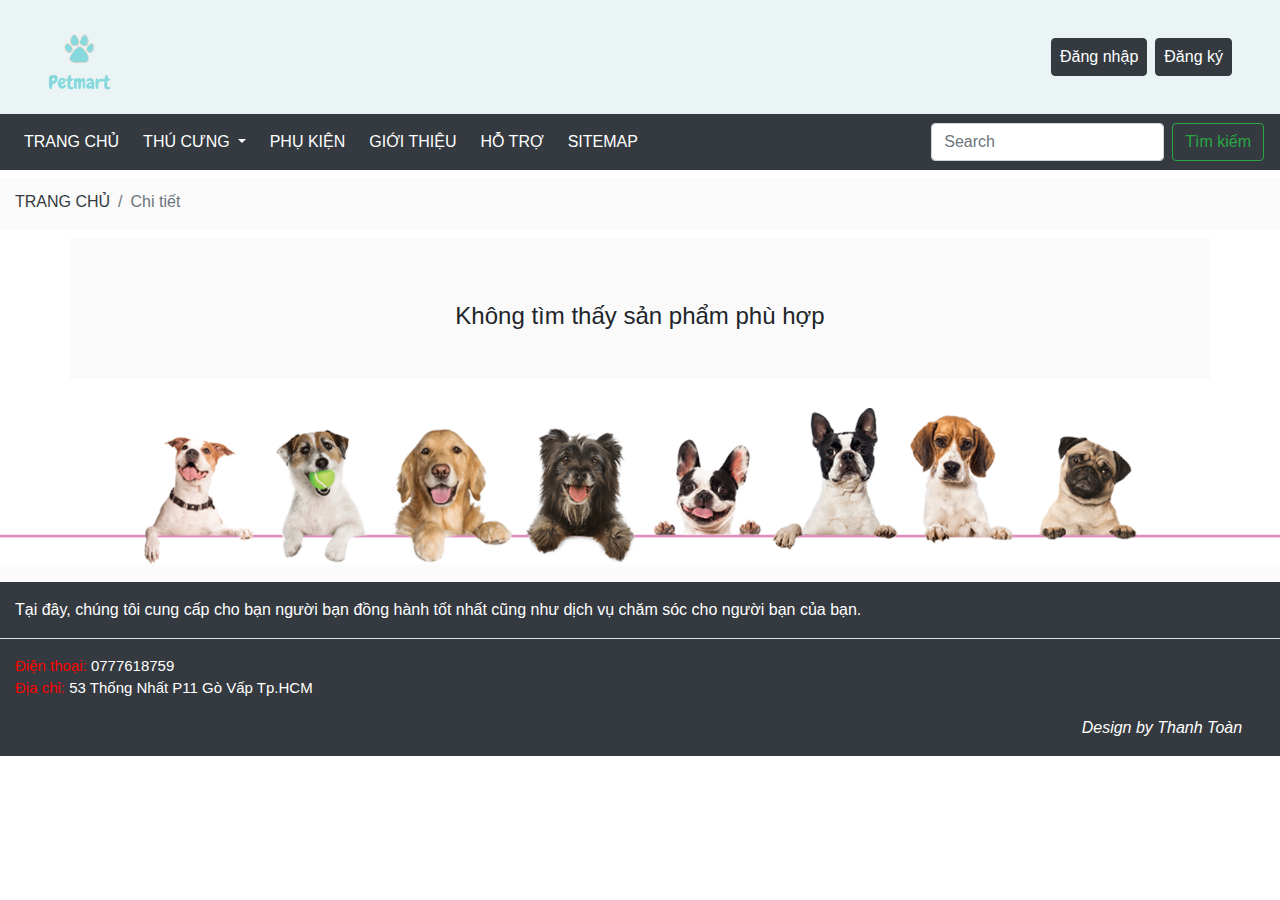
<file: html/chi-tiet.html>
<!doctype html>
<html lang="en">

<head>
    <title>Chi tiết</title>
    <!-- Required meta tags -->
    <meta charset="utf-8">
    <meta name="viewport" content="width=device-width, initial-scale=1, shrink-to-fit=no">

    <!-- Bootstrap CSS -->
    <link rel="stylesheet" href="../css/bootstrap.min.css">
    <link rel="stylesheet" href="../font/themify-icons/themify-icons.css">
    <link rel="stylesheet" href="../css/style.css">
</head>

<body>

    <header>
        <div class="container-fluid py-3" style="background-color: #ebf4f4;">
            <div class="row">
                <div class="col-6">
                    <a href="index.html">
                        <img width="80px" class="ml-4" src="../img/Logo-Petmart.png" alt="Logo">
                    </a>
                </div>
                <div class="pr-5 col-6 d-flex align-items-center justify-content-end">
                    <div id="daDangNhap" class="flex-column">
                        <div class="d-flex flex-row mb-3">
                            <a href="tai-khoan.html">
                                <button type="button" id="btnTaiKhoan"
                                    class="btn-black d-block btn btn-dark mr-2 px-2">Tài
                                    khoản</button>
                            </a>
                            <button type="button" id="btnDangXuat" class="btn-black btn btn-dark px-2">Đăng
                                xuất</button>
                        </div>
                        <div class="d-flex flex-row justify-content-center">
                            <a href="gio-hang.html">
                                <button id="btnGioHang" class="btn btn-warning">
                                    <i class="ti-shopping-cart mr-2" style="font-size: 20px;"
                                        aria-hidden="true"></i><span class="badge badge-success">0</span>
                                </button>
                            </a>
                        </div>
                    </div>
                    <div id="chuaDangNhap" class="">
                        <!-- Button trigger modal Dang nhap -->
                        <button type="button" class="btn-black btn btn-dark mr-2 px-2" data-toggle="modal"
                            data-target="#modalDangNhap">
                            Đăng nhập
                        </button>

                        <!-- Button trigger modal Dang ky -->
                        <button type="button" class="btn-black btn btn-dark px-2" data-toggle="modal"
                            data-target="#modalDangKy">
                            Đăng ký
                        </button>
                    </div>

                    <!-- Modal Dang nhap -->
                    <div class="modal fade" id="modalDangNhap" tabindex="-1" role="dialog"
                        aria-labelledby="modalDangNhap" aria-hidden="true">
                        <div class="modal-dialog" role="document">
                            <div class="modal-content">
                                <div class="modal-header">
                                    <h5 class="modal-title ml-3">Đăng nhập</h5>
                                    <button type="button" class="close" data-dismiss="modal" aria-label="Close">
                                        <span aria-hidden="true">&times;</span>
                                    </button>
                                </div>
                                <div class="modal-body">
                                    <div class="container-fluid">
                                        <!-- Form dang nhap -->
                                        <div class="form-row">
                                            <div class="col-12">
                                                <div class="form-group mb-1">
                                                    <label for="txtEmailDN">Email:</label>
                                                    <input type="email" class="form-control" name="txtEmailDN"
                                                        id="txtEmailDN" placeholder="" required>
                                                    <p id="tbEmailDN" class="text-danger"></p>
                                                </div>
                                            </div>
                                        </div>
                                        <div class="form-row mb-3">
                                            <div class="col-12">
                                                <div class="form-group mb-1">
                                                    <label for="txtMatKhauDN">Mật khẩu:</label>
                                                    <input type="password" class="form-control" name="txtMatKhauDN"
                                                        id="txtMatKhauDN" placeholder="" required>
                                                    <p id="tbMatKhauDN" class="text-danger"></p>
                                                </div>
                                            </div>
                                        </div>
                                        <!-- End form dang nhap -->
                                    </div>
                                </div>
                                <div class="modal-footer">
                                    <button type="button" class="btn btn-danger" data-dismiss="modal">Hủy bỏ</button>
                                    <button type="button" id="btnXacNhanDN" class="btn btn-success">Xác nhận</button>
                                </div>
                            </div>
                        </div>
                    </div>
                    <!-- End modal dang nhap -->
                    <!-- Modal Dang ky -->
                    <div class="modal fade" id="modalDangKy" tabindex="-1" role="dialog" aria-labelledby="modalDangKy"
                        aria-hidden="true">
                        <div class="modal-dialog" role="document">
                            <div class="modal-content">
                                <div class="modal-header">
                                    <h5 class="modal-title ml-3">Đăng ký</h5>
                                    <button type="button" class="close" data-dismiss="modal" aria-label="Close">
                                        <span aria-hidden="true">&times;</span>
                                    </button>
                                </div>
                                <div class="modal-body">
                                    <div class="container-fluid">
                                        <!-- Form dang ky -->
                                        <div class="form-row">
                                            <div class="col-12">
                                                <div class="form-group mb-1">
                                                    <label for="txtTen">Tên:</label>
                                                    <input type="text" name="txtTen" id="txtTen" class="form-control"
                                                        placeholder="" required>
                                                    <p id="tbTen" class="text-danger"></p>
                                                </div>
                                            </div>
                                        </div>
                                        <div class="form-row">
                                            <div class="col-12">
                                                <div class="form-group mb-1">
                                                    <label for="txtEmail">Email:</label>
                                                    <input type="email" class="form-control" name="txtEmail"
                                                        id="txtEmail" placeholder="" required>
                                                    <p id="tbEmail" class="text-danger"></p>
                                                </div>
                                            </div>
                                        </div>
                                        <div class="form-row">
                                            <div class="col-12">
                                                <div class="form-group mb-1">
                                                    <label for="txtMatKhau">Mật khẩu:</label>
                                                    <input type="password" class="form-control" name="txtMatKhau"
                                                        id="txtMatKhau" placeholder="" required>
                                                    <p id="tbMatKhau" class="text-danger"></p>
                                                </div>
                                            </div>
                                        </div>
                                        <div class="form-row">
                                            <div class="col-12">
                                                <div class="form-group mb-1">
                                                    <label for="txtNgaySinh">Ngày sinh:</label>
                                                    <input type="date" class="form-control" name="txtNgaySinh"
                                                        id="txtNgaySinh" placeholder="" required>
                                                    <p id="tbNgaySinh" class="text-danger"></p>
                                                </div>
                                            </div>
                                        </div>
                                        <div class="form-row mt-4">
                                            <div class="col-12">
                                                <div class="custom-control custom-checkbox">
                                                    <input type="checkbox" class="custom-control-input" id="chkDongY"
                                                        name="chkDongY" required>
                                                    <label class="custom-control-label" for="chkDongY">Đồng ý với chính
                                                        sách và điều khoản dịch vụ.</label>
                                                </div>
                                            </div>
                                        </div>
                                        <!-- End form dang ky -->
                                    </div>
                                </div>
                                <div class="modal-footer">
                                    <button type="button" class="btn btn-danger" data-dismiss="modal">Hủy bỏ</button>
                                    <button type="button" id="btnXacNhanDK" class="btn btn-success">Xác
                                        nhận</button>
                                </div>
                            </div>
                        </div>
                    </div>
                    <!-- end modal dang ky -->
                </div>
            </div>
        </div>
    </header>

    <nav class="navbar navbar-expand-md navbar-dark bg-dark" aria-label="navbar">
        <button class="navbar-toggler d-md-none" type="button" data-toggle="collapse" data-target="#collapsibleNavId"
            aria-controls="collapsibleNavId" aria-expanded="false" aria-label="Toggle navigation">
            <span class="navbar-toggler-icon"></span>
        </button>
        <div class="collapse navbar-collapse" id="collapsibleNavId">
            <ul class="navbar-nav mr-auto mt-2 mt-lg-0">
                <li class="nav-item">
                    <a class="nav-link mr-2" href="index.html">Trang chủ<span class="sr-only">(current)</span></a>
                </li>
                <li class="nav-item mr-2 dropdown">
                    <div class="btn-group">
                        <a href="thu-cung.html" class="nav-link pr-0">Thú cưng</a>
                        <a href="#" class="nav-link dropdown-toggle dropdown-toggle-split" data-toggle="dropdown">
                            <span class="caret"></span>
                        </a>
                        <div class="dropdown-menu">
                            <a class="dropdown-item" href="thu-cung.html?loai=cho">Chó cảnh</a>
                            <a class="dropdown-item" href="thu-cung.html?loai=meo">Mèo cảnh</a>
                        </div>
                    </div>
                </li>
                <li class="nav-item">
                    <a class="nav-link mr-2" href="phu-kien.html">Phụ kiện</a>
                </li>
                <li class="nav-item">
                    <a class="nav-link mr-2" href="gioi-thieu.html">Giới thiệu</a>
                </li>
                <li class="nav-item">
                    <a class="nav-link mr-2" href="ho-tro.html">Hỗ trợ</a>
                </li>
                <li class="nav-item">
                    <a class="nav-link mr-2" href="site-map.html">Sitemap</a>
                </li>
            </ul>
            <form class="form-inline my-2 my-lg-0">
                <input id="txtTimKiem" class="form-control mr-sm-2" type="text" placeholder="Search">
                <button id="btnTimKiem" class="btn btn-outline-success my-2 my-sm-0" type="button">Tìm kiếm</button>
            </form>
        </div>
    </nav>


    <main>
        <div class="container-fluid my-2 bg-opaque">
            <div class="row">
                <div class="col">
                    <nav class="breadcrumb pl-0 pb-0" style="background-color: rgba(0, 0, 0, 0);"
                        aria-label="breadcrumb">
                        <a class="breadcrumb-item text-dark" href="index.html">Trang chủ</a>
                        <span class="breadcrumb-item active">Chi tiết</span>
                    </nav>
                </div>
            </div>
        </div>

        <div id="thongTinSP" class="container mb-2 bg-opaque">
            <div class="row p-3">
                <div class="col-5">
                    <img id="hinhAnh" class="img-fluid img-thumbnail" src="" alt="Sản phẩm">
                </div>
                <div class="col-7">
                    <div class="row">
                        <div class="col">
                            <h5 id="tenSP"></h5>
                        </div>
                    </div>
                    <div class="row mt-2 mb-4">
                        <div class="col">
                            <span id="giaSP" style="font-size: 28px;" class="text-danger"></span>
                        </div>
                    </div>
                    <div class="border border-success">
                        <div class="row mt-2 mb-2 ml-2">
                            <div class="col">
                                <h6>Quà tặng</h6>
                            </div>
                        </div>
                        <div class="row ml-2">
                            <div class="col" style="line-height: 10px;">
                                <p>Một vòng cổ cho chó, mèo loại nhỏ</p>
                            </div>
                        </div>
                        <div class="row ml-2">
                            <div class="col" style="line-height: 10px;">
                                <p>Hai bịch thức ăn loại nhỏ</p>
                            </div>
                        </div>
                        <div class="row ml-2">
                            <div class="col" style="line-height: 10px;">
                                <p>Hỗ trợ tư vấn sức khỏe cho thú cưng</p>
                            </div>
                        </div>
                    </div>
                    <div class="row my-5">
                        <div class="col">
                            <div class="btn-group">
                                <button type="button" id="btnGiam" class="btn btn-danger">
                                    <i class="ti-minus" aria-hidden="true"></i>
                                </button>
                                <input type="text" style="width: 60px;" class="form-control text-center" name=""
                                    id="txtSoLuong" value="1" disabled>
                                <button type="button" id="btnTang" class="btn btn-danger">
                                    <i class="ti-plus" aria-hidden="true"></i>
                                </button>
                            </div>
                        </div>
                    </div>
                    <div class="row">
                        <div class="col mb-2">
                            <button type="button" id="btnMuaNgay" class="btn btn-success mr-2">Mua ngay</button>
                            <button type="button" id="btnThemGioHang" class="btn btn-outline-success">Thêm vào giỏ
                                hàng</button>
                        </div>
                    </div>
                </div>
            </div>
            <div class="row mt-5">
                <div class="col">
                    <h5>THÔNG TIN CHI TIẾT</h5>
                </div>
            </div>
            <div class="row mt-2">
                <div class="col">
                    <table class="table table-striped">
                        <thead>
                            <tr>
                                <th scope="col"></th>
                            </tr>
                        </thead>
                        <tbody id="chiTietSP"></tbody>
                    </table>
                </div>
            </div>
        </div>

    </main>

    <div class="container-fluid pt-3">
        <div class="row">
            <div class="col-12 px-0">
                <img class="img-fluid" src="../img/banner-footer.PNG" alt="logo-footer">
            </div>
        </div>
    </div>

    <footer>
        <div class="container-fluid bg-dark text-white">
            <div class="row pt-3 border-bottom">
                <div class="col-12">
                    <p>Tại đây, chúng tôi cung cấp cho bạn người bạn đồng hành tốt nhất cũng như dịch vụ chăm sóc cho
                        người bạn của bạn.</p>
                </div>
            </div>
            <div class="row pt-3">
                <div class="col-12">
                    <p class="mb-0" style="font-size: 15px;"><span style="color: red;">Điện thoại:</span> 0777618759</p>
                </div>
            </div>
            <div class="row">
                <div class="col-12">
                    <p style="font-size: 15px;"><span style="color: red;">Địa chỉ:</span> 53 Thống Nhất P11 Gò Vấp
                        Tp.HCM</p>
                </div>
            </div>
            <div class="row justify-content-end">
                <div class="col-2">
                    <p><em>Design by Thanh Toàn</em></p>
                </div>
            </div>
        </div>
    </footer>

    <!-- Optional JavaScript -->
    <script src="../js/data.js"></script>
    <script src="../js/script.js"></script>
    <script src="../js/chi-tiet.js"></script>
    <!-- jQuery first, then Popper.js, then Bootstrap JS -->
    <script src="../js/jquery-3.6.0.min.js"></script>
    <script src="../js/popper.min.js"></script>
    <script src="../js/bootstrap.min.js"></script>
</body>

</html>
</file>
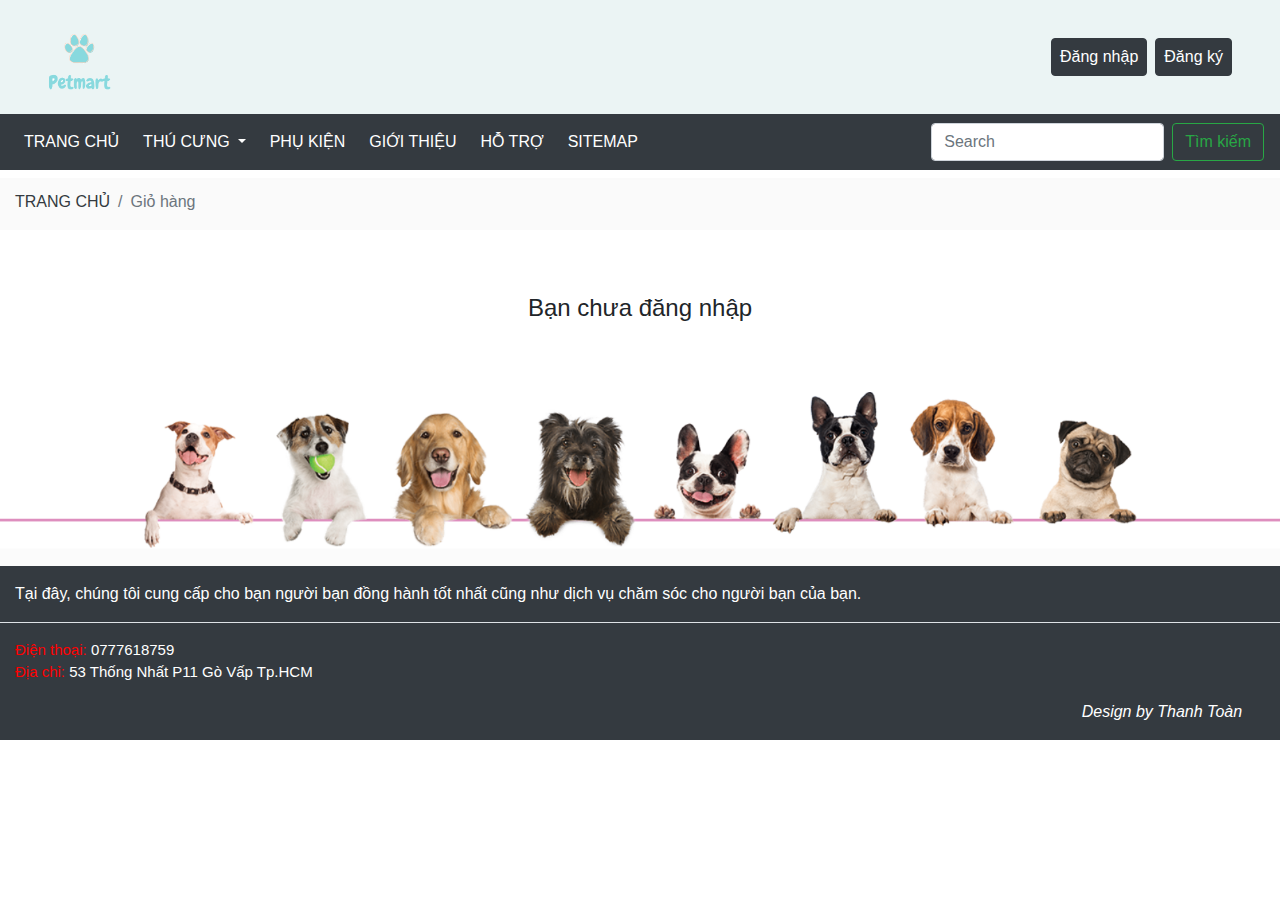
<file: html/gio-hang.html>
<!doctype html>
<html lang="en">

<head>
    <title>Giỏ hàng</title>
    <!-- Required meta tags -->
    <meta charset="utf-8">
    <meta name="viewport" content="width=device-width, initial-scale=1, shrink-to-fit=no">

    <!-- Bootstrap CSS -->
    <link rel="stylesheet" href="../css/bootstrap.min.css">
    <link rel="stylesheet" href="../font/themify-icons/themify-icons.css">
    <link rel="stylesheet" href="../css/style.css">
</head>

<body>

    <header>
        <div class="container-fluid py-3" style="background-color: #ebf4f4;">
            <div class="row">
                <div class="col-6">
                    <a href="index.html">
                        <img width="80px" class="ml-4" src="../img/Logo-Petmart.png" alt="Logo">
                    </a>
                </div>
                <div class="pr-5 col-6 d-flex align-items-center justify-content-end">
                    <div id="daDangNhap" class="flex-column">
                        <div class="d-flex flex-row mb-3">
                            <a href="tai-khoan.html">
                                <button type="button" id="btnTaiKhoan"
                                    class="btn-black d-block btn btn-dark mr-2 px-2">Tài
                                    khoản</button>
                            </a>
                            <button type="button" id="btnDangXuat" class="btn-black btn btn-dark px-2">Đăng
                                xuất</button>
                        </div>
                        <div class="d-flex flex-row justify-content-center">
                            <a href="gio-hang.html">
                                <button id="btnGioHang" class="btn btn-warning">
                                    <i class="ti-shopping-cart mr-2" style="font-size: 20px;"
                                        aria-hidden="true"></i><span class="badge badge-success">0</span>
                                </button>
                            </a>
                        </div>
                    </div>
                    <div id="chuaDangNhap" class="">
                        <!-- Button trigger modal Dang nhap -->
                        <button type="button" class="btn-black btn btn-dark mr-2 px-2" data-toggle="modal"
                            data-target="#modalDangNhap">
                            Đăng nhập
                        </button>

                        <!-- Button trigger modal Dang ky -->
                        <button type="button" class="btn-black btn btn-dark px-2" data-toggle="modal"
                            data-target="#modalDangKy">
                            Đăng ký
                        </button>
                    </div>

                    <!-- Modal Dang nhap -->
                    <div class="modal fade" id="modalDangNhap" tabindex="-1" role="dialog"
                        aria-labelledby="modalDangNhap" aria-hidden="true">
                        <div class="modal-dialog" role="document">
                            <div class="modal-content">
                                <div class="modal-header">
                                    <h5 class="modal-title ml-3">Đăng nhập</h5>
                                    <button type="button" class="close" data-dismiss="modal" aria-label="Close">
                                        <span aria-hidden="true">&times;</span>
                                    </button>
                                </div>
                                <div class="modal-body">
                                    <div class="container-fluid">
                                        <!-- Form dang nhap -->
                                        <div class="form-row">
                                            <div class="col-12">
                                                <div class="form-group mb-1">
                                                    <label for="txtEmailDN">Email:</label>
                                                    <input type="email" class="form-control" name="txtEmailDN"
                                                        id="txtEmailDN" placeholder="" required>
                                                    <p id="tbEmailDN" class="text-danger"></p>
                                                </div>
                                            </div>
                                        </div>
                                        <div class="form-row mb-3">
                                            <div class="col-12">
                                                <div class="form-group mb-1">
                                                    <label for="txtMatKhauDN">Mật khẩu:</label>
                                                    <input type="password" class="form-control" name="txtMatKhauDN"
                                                        id="txtMatKhauDN" placeholder="" required>
                                                    <p id="tbMatKhauDN" class="text-danger"></p>
                                                </div>
                                            </div>
                                        </div>
                                        <!-- End form dang nhap -->
                                    </div>
                                </div>
                                <div class="modal-footer">
                                    <button type="button" class="btn btn-danger" data-dismiss="modal">Hủy bỏ</button>
                                    <button type="button" id="btnXacNhanDN" class="btn btn-success">Xác nhận</button>
                                </div>
                            </div>
                        </div>
                    </div>
                    <!-- End modal dang nhap -->
                    <!-- Modal Dang ky -->
                    <div class="modal fade" id="modalDangKy" tabindex="-1" role="dialog" aria-labelledby="modalDangKy"
                        aria-hidden="true">
                        <div class="modal-dialog" role="document">
                            <div class="modal-content">
                                <div class="modal-header">
                                    <h5 class="modal-title ml-3">Đăng ký</h5>
                                    <button type="button" class="close" data-dismiss="modal" aria-label="Close">
                                        <span aria-hidden="true">&times;</span>
                                    </button>
                                </div>
                                <div class="modal-body">
                                    <div class="container-fluid">
                                        <!-- Form dang ky -->
                                        <div class="form-row">
                                            <div class="col-12">
                                                <div class="form-group mb-1">
                                                    <label for="txtTen">Tên:</label>
                                                    <input type="text" name="txtTen" id="txtTen" class="form-control"
                                                        placeholder="" required>
                                                    <p id="tbTen" class="text-danger"></p>
                                                </div>
                                            </div>
                                        </div>
                                        <div class="form-row">
                                            <div class="col-12">
                                                <div class="form-group mb-1">
                                                    <label for="txtEmail">Email:</label>
                                                    <input type="email" class="form-control" name="txtEmail"
                                                        id="txtEmail" placeholder="" required>
                                                    <p id="tbEmail" class="text-danger"></p>
                                                </div>
                                            </div>
                                        </div>
                                        <div class="form-row">
                                            <div class="col-12">
                                                <div class="form-group mb-1">
                                                    <label for="txtMatKhau">Mật khẩu:</label>
                                                    <input type="password" class="form-control" name="txtMatKhau"
                                                        id="txtMatKhau" placeholder="" required>
                                                    <p id="tbMatKhau" class="text-danger"></p>
                                                </div>
                                            </div>
                                        </div>
                                        <div class="form-row">
                                            <div class="col-12">
                                                <div class="form-group mb-1">
                                                    <label for="txtNgaySinh">Ngày sinh:</label>
                                                    <input type="date" class="form-control" name="txtNgaySinh"
                                                        id="txtNgaySinh" placeholder="" required>
                                                    <p id="tbNgaySinh" class="text-danger"></p>
                                                </div>
                                            </div>
                                        </div>
                                        <div class="form-row mt-4">
                                            <div class="col-12">
                                                <div class="custom-control custom-checkbox">
                                                    <input type="checkbox" class="custom-control-input" id="chkDongY"
                                                        name="chkDongY" required>
                                                    <label class="custom-control-label" for="chkDongY">Đồng ý với chính
                                                        sách và điều khoản dịch vụ.</label>
                                                </div>
                                            </div>
                                        </div>
                                        <!-- End form dang ky -->
                                    </div>
                                </div>
                                <div class="modal-footer">
                                    <button type="button" class="btn btn-danger" data-dismiss="modal">Hủy bỏ</button>
                                    <button type="button" id="btnXacNhanDK" class="btn btn-success">Xác
                                        nhận</button>
                                </div>
                            </div>
                        </div>
                    </div>
                    <!-- end modal dang ky -->
                </div>
            </div>
        </div>
    </header>

    <nav class="navbar navbar-expand-md navbar-dark bg-dark" aria-label="navbar">
        <button class="navbar-toggler d-md-none" type="button" data-toggle="collapse" data-target="#collapsibleNavId"
            aria-controls="collapsibleNavId" aria-expanded="false" aria-label="Toggle navigation">
            <span class="navbar-toggler-icon"></span>
        </button>
        <div class="collapse navbar-collapse" id="collapsibleNavId">
            <ul class="navbar-nav mr-auto mt-2 mt-lg-0">
                <li class="nav-item">
                    <a class="nav-link mr-2" href="index.html">Trang chủ<span class="sr-only">(current)</span></a>
                </li>
                <li class="nav-item mr-2 dropdown">
                    <div class="btn-group">
                        <a href="thu-cung.html" class="nav-link pr-0">Thú cưng</a>
                        <a href="#" class="nav-link dropdown-toggle dropdown-toggle-split" data-toggle="dropdown">
                            <span class="caret"></span>
                        </a>
                        <div class="dropdown-menu">
                            <a class="dropdown-item" href="thu-cung.html?loai=cho">Chó cảnh</a>
                            <a class="dropdown-item" href="thu-cung.html?loai=meo">Mèo cảnh</a>
                        </div>
                    </div>
                </li>
                <li class="nav-item">
                    <a class="nav-link mr-2" href="phu-kien.html">Phụ kiện</a>
                </li>
                <li class="nav-item">
                    <a class="nav-link mr-2" href="gioi-thieu.html">Giới thiệu</a>
                </li>
                <li class="nav-item">
                    <a class="nav-link mr-2" href="ho-tro.html">Hỗ trợ</a>
                </li>
                <li class="nav-item">
                    <a class="nav-link mr-2" href="site-map.html">Sitemap</a>
                </li>
            </ul>
            <form class="form-inline my-2 my-lg-0">
                <input id="txtTimKiem" class="form-control mr-sm-2" type="text" placeholder="Search">
                <button id="btnTimKiem" class="btn btn-outline-success my-2 my-sm-0" type="button">Tìm kiếm</button>
            </form>
        </div>
    </nav>


    <main>
        <div class="container-fluid my-2 bg-opaque">
            <div class="row">
                <div class="col">
                    <nav class="breadcrumb pl-0 pb-0" style="background-color: rgba(0, 0, 0, 0);"
                        aria-label="breadcrumb">
                        <a class="breadcrumb-item text-dark" href="index.html">Trang chủ</a>
                        <span class="breadcrumb-item active">Giỏ hàng</span>
                    </nav>
                </div>
            </div>
        </div>

        <div id="noiDungGioHang">
            <div class="container mb-2 bg-opaque">
                <!-- Tieu de -->
                <div class="row mt-4 d-flex align-items-center border pt-3 pb-2 bg-warning">
                    <div class="col-2 d-flex justify-content-center">
                        <h6>Hình ảnh</h6>
                    </div>
                    <div class="col-2 d-flex justify-content-center">
                        <h6>Tên sản phẩm</h6>
                    </div>
                    <div class="col-2 d-flex justify-content-center">
                        <h6>Đơn giá</h6>
                    </div>
                    <div class="col-2 d-flex justify-content-center">
                        <h6>Số lượng</h6>
                    </div>
                    <div class="col-2 d-flex justify-content-center">
                        <h6>Số tiền</h6>
                    </div>
                    <div class="col-2 d-flex justify-content-center">
                        <h6>Thao tác</h6>
                    </div>
                </div>
                <!-- end -->

                <div id="bangDonHang">

                </div>

                <!-- Tong thanh toan -->
                <div class="row d-flex align-items-center border justify-content-end pt-2 pb-2">
                    <div class="col-2 d-flex justify-content-center">
                        <h6 class="m-0">Tổng thanh toán:</h6>
                    </div>
                    <div class="col-2 d-flex justify-content-center">
                        <span id="tongTien" class="text-danger"></span>
                    </div>
                    <div class="col-2 d-flex justify-content-center">
                        <button id="btnDatHang" type="button" class="btn btn-success px-4">Đặt hàng</button>
                    </div>
                </div>
                <!-- end -->
            </div>
        </div>

    </main>

    <div class="container-fluid pt-3">
        <div class="row">
            <div class="col-12 px-0">
                <img class="img-fluid" src="../img/banner-footer.PNG" alt="logo-footer">
            </div>
        </div>
    </div>

    <footer>
        <div class="container-fluid bg-dark text-white">
            <div class="row pt-3 border-bottom">
                <div class="col-12">
                    <p>Tại đây, chúng tôi cung cấp cho bạn người bạn đồng hành tốt nhất cũng như dịch vụ chăm sóc cho
                        người bạn của bạn.</p>
                </div>
            </div>
            <div class="row pt-3">
                <div class="col-12">
                    <p class="mb-0" style="font-size: 15px;"><span style="color: red;">Điện thoại:</span> 0777618759</p>
                </div>
            </div>
            <div class="row">
                <div class="col-12">
                    <p style="font-size: 15px;"><span style="color: red;">Địa chỉ:</span> 53 Thống Nhất P11 Gò Vấp
                        Tp.HCM</p>
                </div>
            </div>
            <div class="row justify-content-end">
                <div class="col-2">
                    <p><em>Design by Thanh Toàn</em></p>
                </div>
            </div>
        </div>
    </footer>

    <!-- Optional JavaScript -->
    <script src="../js/data.js"></script>
    <script src="../js/script.js"></script>
    <script src="../js/gio-hang.js"></script>
    <!-- jQuery first, then Popper.js, then Bootstrap JS -->
    <script src="../js/jquery-3.6.0.min.js"></script>
    <script src="../js/popper.min.js"></script>
    <script src="../js/bootstrap.min.js"></script>
</body>

</html>
</file>
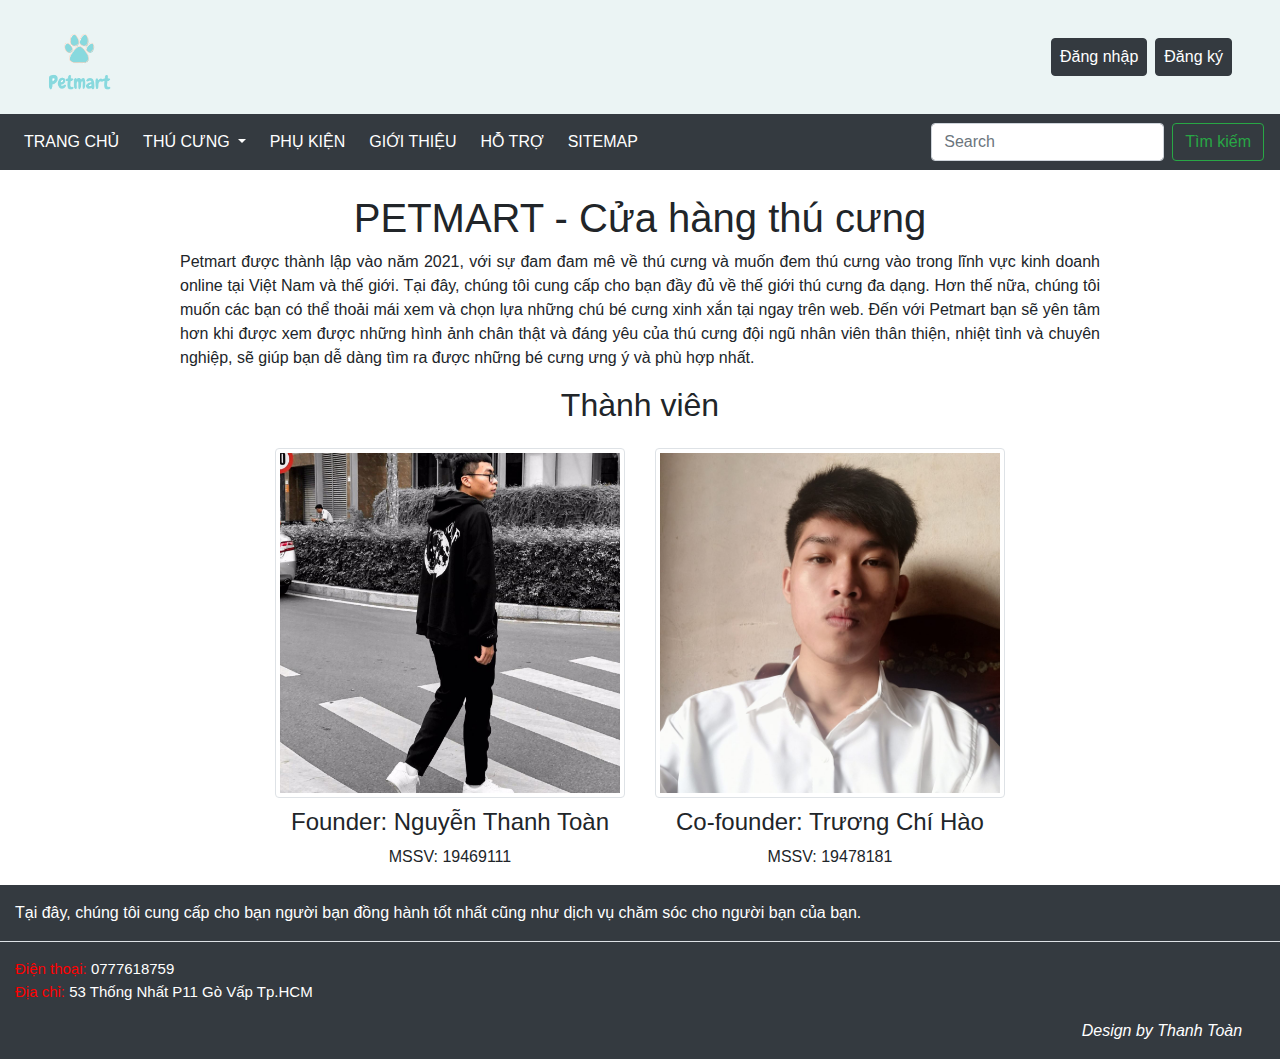
<file: html/gioi-thieu.html>
<!doctype html>
<html lang="en">

<head>
    <title>Giới thiệu</title>
    <!-- Required meta tags -->
    <meta charset="utf-8">
    <meta name="viewport" content="width=device-width, initial-scale=1, shrink-to-fit=no">

    <!-- Bootstrap CSS -->
    <link rel="stylesheet" href="../css/bootstrap.min.css">
    <link rel="stylesheet" href="../font/themify-icons/themify-icons.css">
    <link rel="stylesheet" href="../css/style.css">
</head>

<body>

    <header>
        <div class="container-fluid py-3" style="background-color: #ebf4f4;">
            <div class="row">
                <div class="col-6">
                    <a href="index.html">
                        <img width="80px" class="ml-4" src="../img/Logo-Petmart.png" alt="Logo">
                    </a>
                </div>
                <div class="pr-5 col-6 d-flex align-items-center justify-content-end">
                    <div id="daDangNhap" class="flex-column">
                        <div class="d-flex flex-row mb-3">
                            <a href="tai-khoan.html">
                                <button type="button" id="btnTaiKhoan"
                                    class="btn-black d-block btn btn-dark mr-2 px-2">Tài
                                    khoản</button>
                            </a>
                            <button type="button" id="btnDangXuat" class="btn-black btn btn-dark px-2">Đăng
                                xuất</button>
                        </div>
                        <div class="d-flex flex-row justify-content-center">
                            <a href="gio-hang.html">
                                <button id="btnGioHang" class="btn btn-warning">
                                    <i class="ti-shopping-cart mr-2" style="font-size: 20px;"
                                        aria-hidden="true"></i><span class="badge badge-success">0</span>
                                </button>
                            </a>
                        </div>
                    </div>
                    <div id="chuaDangNhap" class="">
                        <!-- Button trigger modal Dang nhap -->
                        <button type="button" class="btn-black btn btn-dark mr-2 px-2" data-toggle="modal"
                            data-target="#modalDangNhap">
                            Đăng nhập
                        </button>

                        <!-- Button trigger modal Dang ky -->
                        <button type="button" class="btn-black btn btn-dark px-2" data-toggle="modal"
                            data-target="#modalDangKy">
                            Đăng ký
                        </button>
                    </div>

                    <!-- Modal Dang nhap -->
                    <div class="modal fade" id="modalDangNhap" tabindex="-1" role="dialog"
                        aria-labelledby="modalDangNhap" aria-hidden="true">
                        <div class="modal-dialog" role="document">
                            <div class="modal-content">
                                <div class="modal-header">
                                    <h5 class="modal-title ml-3">Đăng nhập</h5>
                                    <button type="button" class="close" data-dismiss="modal" aria-label="Close">
                                        <span aria-hidden="true">&times;</span>
                                    </button>
                                </div>
                                <div class="modal-body">
                                    <div class="container-fluid">
                                        <!-- Form dang nhap -->
                                        <div class="form-row">
                                            <div class="col-12">
                                                <div class="form-group mb-1">
                                                    <label for="txtEmailDN">Email:</label>
                                                    <input type="email" class="form-control" name="txtEmailDN"
                                                        id="txtEmailDN" placeholder="" required>
                                                    <p id="tbEmailDN" class="text-danger"></p>
                                                </div>
                                            </div>
                                        </div>
                                        <div class="form-row mb-3">
                                            <div class="col-12">
                                                <div class="form-group mb-1">
                                                    <label for="txtMatKhauDN">Mật khẩu:</label>
                                                    <input type="password" class="form-control" name="txtMatKhauDN"
                                                        id="txtMatKhauDN" placeholder="" required>
                                                    <p id="tbMatKhauDN" class="text-danger"></p>
                                                </div>
                                            </div>
                                        </div>
                                        <!-- End form dang nhap -->
                                    </div>
                                </div>
                                <div class="modal-footer">
                                    <button type="button" class="btn btn-danger" data-dismiss="modal">Hủy bỏ</button>
                                    <button type="button" id="btnXacNhanDN" class="btn btn-success">Xác nhận</button>
                                </div>
                            </div>
                        </div>
                    </div>
                    <!-- End modal dang nhap -->
                    <!-- Modal Dang ky -->
                    <div class="modal fade" id="modalDangKy" tabindex="-1" role="dialog" aria-labelledby="modalDangKy"
                        aria-hidden="true">
                        <div class="modal-dialog" role="document">
                            <div class="modal-content">
                                <div class="modal-header">
                                    <h5 class="modal-title ml-3">Đăng ký</h5>
                                    <button type="button" class="close" data-dismiss="modal" aria-label="Close">
                                        <span aria-hidden="true">&times;</span>
                                    </button>
                                </div>
                                <div class="modal-body">
                                    <div class="container-fluid">
                                        <!-- Form dang ky -->
                                        <div class="form-row">
                                            <div class="col-12">
                                                <div class="form-group mb-1">
                                                    <label for="txtTen">Tên:</label>
                                                    <input type="text" name="txtTen" id="txtTen" class="form-control"
                                                        placeholder="" required>
                                                    <p id="tbTen" class="text-danger"></p>
                                                </div>
                                            </div>
                                        </div>
                                        <div class="form-row">
                                            <div class="col-12">
                                                <div class="form-group mb-1">
                                                    <label for="txtEmail">Email:</label>
                                                    <input type="email" class="form-control" name="txtEmail"
                                                        id="txtEmail" placeholder="" required>
                                                    <p id="tbEmail" class="text-danger"></p>
                                                </div>
                                            </div>
                                        </div>
                                        <div class="form-row">
                                            <div class="col-12">
                                                <div class="form-group mb-1">
                                                    <label for="txtMatKhau">Mật khẩu:</label>
                                                    <input type="password" class="form-control" name="txtMatKhau"
                                                        id="txtMatKhau" placeholder="" required>
                                                    <p id="tbMatKhau" class="text-danger"></p>
                                                </div>
                                            </div>
                                        </div>
                                        <div class="form-row">
                                            <div class="col-12">
                                                <div class="form-group mb-1">
                                                    <label for="txtNgaySinh">Ngày sinh:</label>
                                                    <input type="date" class="form-control" name="txtNgaySinh"
                                                        id="txtNgaySinh" placeholder="" required>
                                                    <p id="tbNgaySinh" class="text-danger"></p>
                                                </div>
                                            </div>
                                        </div>
                                        <div class="form-row mt-4">
                                            <div class="col-12">
                                                <div class="custom-control custom-checkbox">
                                                    <input type="checkbox" class="custom-control-input" id="chkDongY"
                                                        name="chkDongY" required>
                                                    <label class="custom-control-label" for="chkDongY">Đồng ý với chính
                                                        sách và điều khoản dịch vụ.</label>
                                                </div>
                                            </div>
                                        </div>
                                        <!-- End form dang ky -->
                                    </div>
                                </div>
                                <div class="modal-footer">
                                    <button type="button" class="btn btn-danger" data-dismiss="modal">Hủy bỏ</button>
                                    <button type="button" id="btnXacNhanDK" class="btn btn-success">Xác
                                        nhận</button>
                                </div>
                            </div>
                        </div>
                    </div>
                    <!-- end modal dang ky -->
                </div>
            </div>
        </div>
    </header>

    <nav class="navbar navbar-expand-md navbar-dark bg-dark">
        <button class="navbar-toggler d-md-none" type="button" data-toggle="collapse" data-target="#collapsibleNavId"
            aria-controls="collapsibleNavId" aria-expanded="false" aria-label="Toggle navigation">
            <span class="navbar-toggler-icon"></span>
        </button>
        <div class="collapse navbar-collapse" id="collapsibleNavId">
            <ul class="navbar-nav mr-auto mt-2 mt-lg-0">
                <li class="nav-item">
                    <a class="nav-link mr-2" href="index.html">Trang chủ<span class="sr-only">(current)</span></a>
                </li>
                <li class="nav-item mr-2 dropdown">
                    <div class="btn-group">
                        <a href="thu-cung.html" class="nav-link pr-0">Thú cưng</a>
                        <a href="#" class="nav-link dropdown-toggle dropdown-toggle-split" data-toggle="dropdown">
                            <span class="caret"></span>
                        </a>
                        <div class="dropdown-menu">
                            <a class="dropdown-item" href="thu-cung.html?loai=cho">Chó cảnh</a>
                            <a class="dropdown-item" href="thu-cung.html?loai=meo">Mèo cảnh</a>
                        </div>
                    </div>
                </li>
                <li class="nav-item">
                    <a class="nav-link mr-2" href="phu-kien.html">Phụ kiện</a>
                </li>
                <li class="nav-item">
                    <a class="nav-link mr-2" href="gioi-thieu.html">Giới thiệu</a>
                </li>
                <li class="nav-item">
                    <a class="nav-link mr-2" href="ho-tro.html">Hỗ trợ</a>
                </li>
                <li class="nav-item">
                    <a class="nav-link mr-2" href="site-map.html">Sitemap</a>
                </li>
            </ul>
            <form class="form-inline my-2 my-lg-0">
                <input id="txtTimKiem" class="form-control mr-sm-2" type="text" placeholder="Search">
                <button id="btnTimKiem" class="btn btn-outline-success my-2 my-sm-0" type="button">Tìm kiếm</button>
            </form>
        </div>
    </nav>

    <main>
        <div class="container mt-4">
            <div class="row">
                <div class="col text-center">
                    <h1>PETMART - Cửa hàng thú cưng</h1>
                </div>
            </div>
            <div class="row">
                <div class="col-1">

                </div>
                <div class="col-10">
                    <p class="nd text-justify">
                        Petmart được thành lập vào năm 2021, với sự đam đam mê về thú cưng và muốn đem thú cưng vào
                        trong lĩnh vực kinh doanh online tại Việt Nam và thế giới.

                        Tại đây, chúng tôi cung cấp cho bạn đầy đủ về thế giới thú cưng đa dạng. Hơn thế nữa, chúng tôi
                        muốn các bạn có thể thoải mái xem và chọn lựa những chú bé cưng xinh xắn tại ngay trên web.

                        Đến với Petmart bạn sẽ yên tâm hơn khi được xem được những hình ảnh chân thật và đáng yêu của
                        thú cưng đội ngũ nhân viên thân thiện, nhiệt tình và chuyên nghiệp, sẽ giúp bạn dễ dàng tìm ra
                        được những bé cưng ưng ý và phù hợp nhất.</p>
                </div>
            </div>
            <div class="row mb-3">
                <div class="col text-center">
                    <h2>Thành viên</h2>
                </div>
            </div>
            <div class="row justify-content-center">
                <div class="col-4 text-center">
                    <img class="img-fluid img-thumbnail" src="../img/Toan.jpg" alt="toan" width="500px" height="500px">
                    <h4 style="margin-top: 10px;">Founder: Nguyễn Thanh Toàn</h4>
                    <p>MSSV: 19469111</p>
                </div>
                <div class="col-4 text-center">
                    <img class="img-fluid img-thumbnail" src="../img/Hao.jpg" alt="hao" width="500px" height="500px">
                    <h4 style="margin-top: 10px;">Co-founder: Trương Chí Hào</h4>
                    <p>MSSV: 19478181</p>
                </div>
            </div>
        </div>

    </main>


    <footer>
        <div class="container-fluid bg-dark text-white">
            <div class="row pt-3 border-bottom">
                <div class="col-12">
                    <p>Tại đây, chúng tôi cung cấp cho bạn người bạn đồng hành tốt nhất cũng như dịch vụ chăm sóc cho
                        người bạn của bạn.</p>
                </div>
            </div>
            <div class="row pt-3">
                <div class="col-12">
                    <p class="mb-0" style="font-size: 15px;"><span style="color: red;">Điện thoại:</span> 0777618759</p>
                </div>
            </div>
            <div class="row">
                <div class="col-12">
                    <p style="font-size: 15px;"><span style="color: red;">Địa chỉ:</span> 53 Thống Nhất P11 Gò Vấp
                        Tp.HCM</p>
                </div>
            </div>
            <div class="row justify-content-end">
                <div class="col-2">
                    <p><em>Design by Thanh Toàn</em></p>
                </div>
            </div>
        </div>
    </footer>

    <!-- Optional JavaScript -->
    <script src="../js/data.js"></script>
    <script src="../js/script.js"></script>
    <script src="../js/trang-chu.js"></script>
    <!-- jQuery first, then Popper.js, then Bootstrap JS -->
    <script src="../js/jquery-3.6.0.min.js"></script>
    <script src="../js/popper.min.js"></script>
    <script src="../js/bootstrap.min.js"></script>
</body>

</html>
</file>
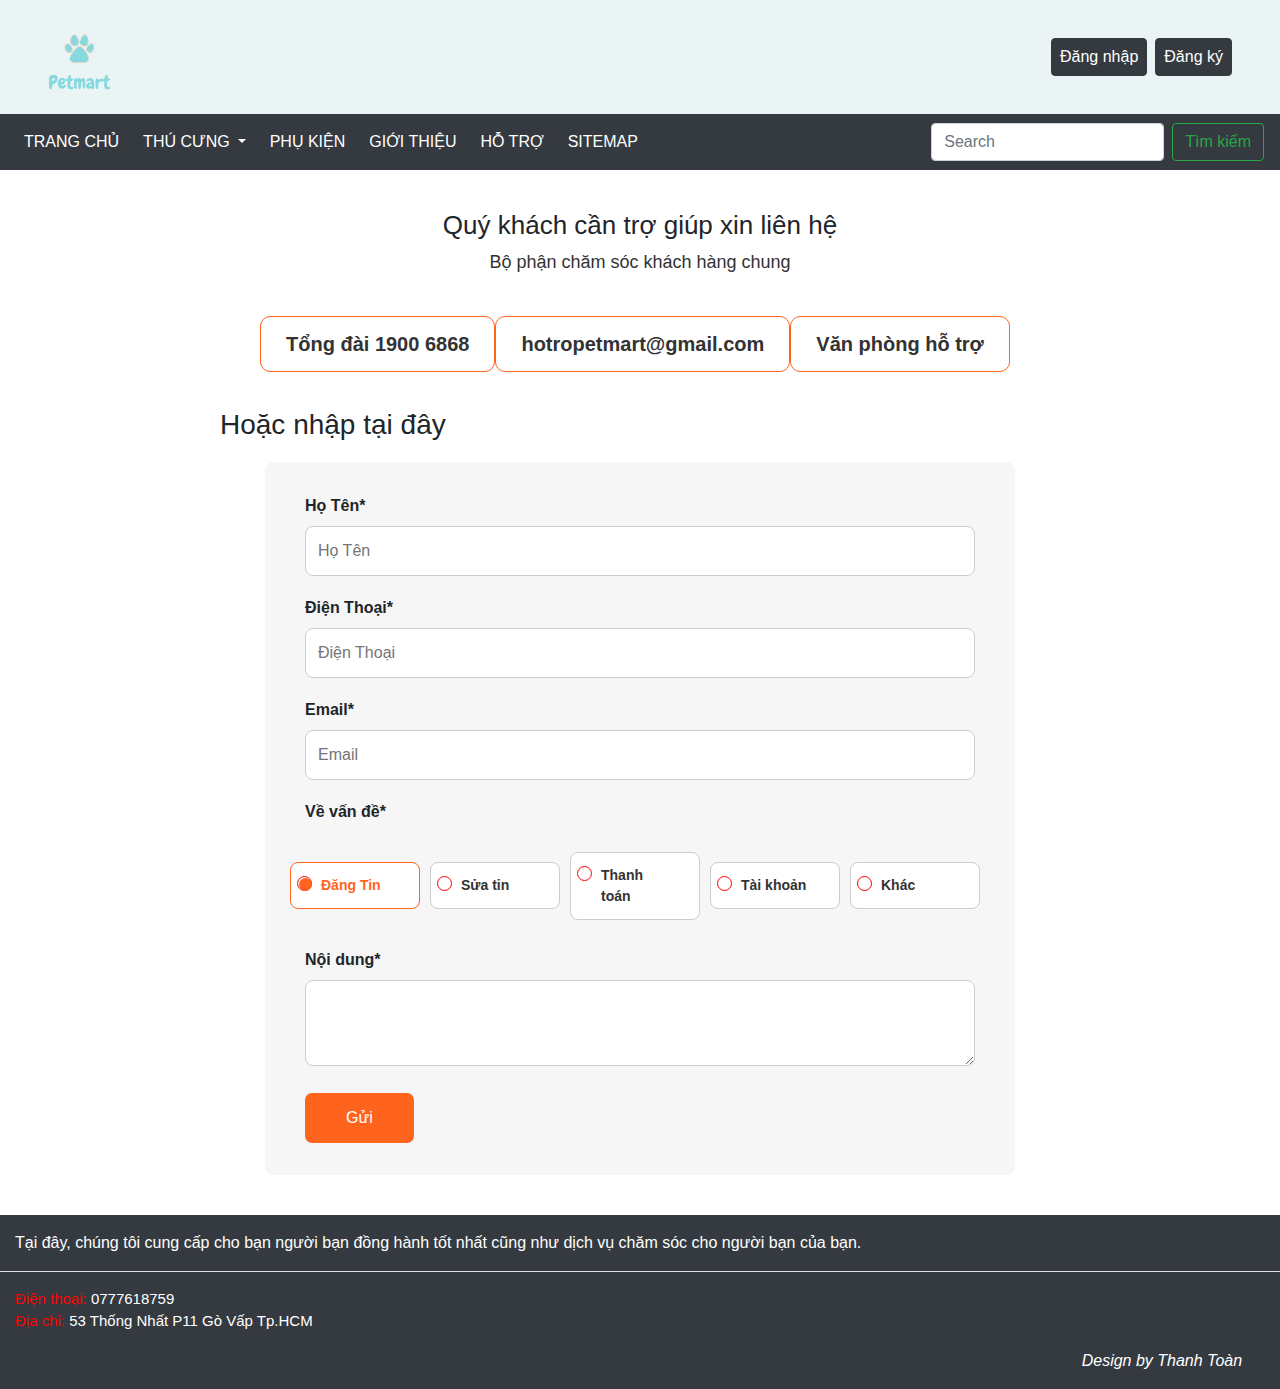
<file: html/ho-tro.html>
<!doctype html>
<html lang="en">

<head>
    <title>Trang chủ</title>
    <!-- Required meta tags -->
    <meta charset="utf-8">
    <meta name="viewport" content="width=device-width, initial-scale=1, shrink-to-fit=no">

    <!-- Bootstrap CSS -->
    <link rel="stylesheet" href="../css/bootstrap.min.css">
    <link rel="stylesheet" href="../font/themify-icons/themify-icons.css">
    <link rel="stylesheet" href="../css/style.css">
    <link rel="stylesheet" href="../css/contact.css">
</head>

<body>

    <header>
        <div class="container-fluid py-3" style="background-color: #ebf4f4;">
            <div class="row">
                <div class="col-6">
                    <a href="index.html">
                        <img width="80px" class="ml-4" src="../img/Logo-Petmart.png" alt="Logo">
                    </a>
                </div>
                <div class="pr-5 col-6 d-flex align-items-center justify-content-end">
                    <div id="daDangNhap" class="flex-column">
                        <div class="d-flex flex-row mb-3">
                            <a href="tai-khoan.html">
                                <button type="button" id="btnTaiKhoan"
                                    class="btn-black d-block btn btn-dark mr-2 px-2">Tài
                                    khoản</button>
                            </a>
                            <button type="button" id="btnDangXuat" class="btn-black btn btn-dark px-2">Đăng
                                xuất</button>
                        </div>
                        <div class="d-flex flex-row justify-content-center">
                            <a href="gio-hang.html">
                                <button id="btnGioHang" class="btn btn-warning">
                                    <i class="ti-shopping-cart mr-2" style="font-size: 20px;"
                                        aria-hidden="true"></i><span class="badge badge-success">0</span>
                                </button>
                            </a>
                        </div>
                    </div>
                    <div id="chuaDangNhap" class="">
                        <!-- Button trigger modal Dang nhap -->
                        <button type="button" class="btn-black btn btn-dark mr-2 px-2" data-toggle="modal"
                            data-target="#modalDangNhap">
                            Đăng nhập
                        </button>

                        <!-- Button trigger modal Dang ky -->
                        <button type="button" class="btn-black btn btn-dark px-2" data-toggle="modal"
                            data-target="#modalDangKy">
                            Đăng ký
                        </button>
                    </div>

                    <!-- Modal Dang nhap -->
                    <div class="modal fade" id="modalDangNhap" tabindex="-1" role="dialog"
                        aria-labelledby="modalDangNhap" aria-hidden="true">
                        <div class="modal-dialog" role="document">
                            <div class="modal-content">
                                <div class="modal-header">
                                    <h5 class="modal-title ml-3">Đăng nhập</h5>
                                    <button type="button" class="close" data-dismiss="modal" aria-label="Close">
                                        <span aria-hidden="true">&times;</span>
                                    </button>
                                </div>
                                <div class="modal-body">
                                    <div class="container-fluid">
                                        <!-- Form dang nhap -->
                                        <div class="form-row">
                                            <div class="col-12">
                                                <div class="form-group mb-1">
                                                    <label for="txtEmailDN">Email:</label>
                                                    <input type="email" class="form-control" name="txtEmailDN"
                                                        id="txtEmailDN" placeholder="" required>
                                                    <p id="tbEmailDN" class="text-danger"></p>
                                                </div>
                                            </div>
                                        </div>
                                        <div class="form-row mb-3">
                                            <div class="col-12">
                                                <div class="form-group mb-1">
                                                    <label for="txtMatKhauDN">Mật khẩu:</label>
                                                    <input type="password" class="form-control" name="txtMatKhauDN"
                                                        id="txtMatKhauDN" placeholder="" required>
                                                    <p id="tbMatKhauDN" class="text-danger"></p>
                                                </div>
                                            </div>
                                        </div>
                                        <!-- End form dang nhap -->
                                    </div>
                                </div>
                                <div class="modal-footer">
                                    <button type="button" class="btn btn-danger" data-dismiss="modal">Hủy bỏ</button>
                                    <button type="button" id="btnXacNhanDN" class="btn btn-success">Xác nhận</button>
                                </div>
                            </div>
                        </div>
                    </div>
                    <!-- End modal dang nhap -->
                    <!-- Modal Dang ky -->
                    <div class="modal fade" id="modalDangKy" tabindex="-1" role="dialog" aria-labelledby="modalDangKy"
                        aria-hidden="true">
                        <div class="modal-dialog" role="document">
                            <div class="modal-content">
                                <div class="modal-header">
                                    <h5 class="modal-title ml-3">Đăng ký</h5>
                                    <button type="button" class="close" data-dismiss="modal" aria-label="Close">
                                        <span aria-hidden="true">&times;</span>
                                    </button>
                                </div>
                                <div class="modal-body">
                                    <div class="container-fluid">
                                        <!-- Form dang ky -->
                                        <div class="form-row">
                                            <div class="col-12">
                                                <div class="form-group mb-1">
                                                    <label for="txtTen">Tên:</label>
                                                    <input type="text" name="txtTen" id="txtTen" class="form-control"
                                                        placeholder="" required>
                                                    <p id="tbTen" class="text-danger"></p>
                                                </div>
                                            </div>
                                        </div>
                                        <div class="form-row">
                                            <div class="col-12">
                                                <div class="form-group mb-1">
                                                    <label for="txtEmail">Email:</label>
                                                    <input type="email" class="form-control" name="txtEmail"
                                                        id="txtEmail" placeholder="" required>
                                                    <p id="tbEmail" class="text-danger"></p>
                                                </div>
                                            </div>
                                        </div>
                                        <div class="form-row">
                                            <div class="col-12">
                                                <div class="form-group mb-1">
                                                    <label for="txtMatKhau">Mật khẩu:</label>
                                                    <input type="password" class="form-control" name="txtMatKhau"
                                                        id="txtMatKhau" placeholder="" required>
                                                    <p id="tbMatKhau" class="text-danger"></p>
                                                </div>
                                            </div>
                                        </div>
                                        <div class="form-row">
                                            <div class="col-12">
                                                <div class="form-group mb-1">
                                                    <label for="txtNgaySinh">Ngày sinh:</label>
                                                    <input type="date" class="form-control" name="txtNgaySinh"
                                                        id="txtNgaySinh" placeholder="" required>
                                                    <p id="tbNgaySinh" class="text-danger"></p>
                                                </div>
                                            </div>
                                        </div>
                                        <div class="form-row mt-4">
                                            <div class="col-12">
                                                <div class="custom-control custom-checkbox">
                                                    <input type="checkbox" class="custom-control-input" id="chkDongY"
                                                        name="chkDongY" required>
                                                    <label class="custom-control-label" for="chkDongY">Đồng ý với chính
                                                        sách và điều khoản dịch vụ.</label>
                                                </div>
                                            </div>
                                        </div>
                                        <!-- End form dang ky -->
                                    </div>
                                </div>
                                <div class="modal-footer">
                                    <button type="button" class="btn btn-danger" data-dismiss="modal">Hủy bỏ</button>
                                    <button type="button" id="btnXacNhanDK" class="btn btn-success">Xác
                                        nhận</button>
                                </div>
                            </div>
                        </div>
                    </div>
                    <!-- end modal dang ky -->
                </div>
            </div>
        </div>
    </header>

    <nav class="navbar navbar-expand-md navbar-dark bg-dark">
        <button class="navbar-toggler d-md-none" type="button" data-toggle="collapse" data-target="#collapsibleNavId"
            aria-controls="collapsibleNavId" aria-expanded="false" aria-label="Toggle navigation">
            <span class="navbar-toggler-icon"></span>
        </button>
        <div class="collapse navbar-collapse" id="collapsibleNavId">
            <ul class="navbar-nav mr-auto mt-2 mt-lg-0">
                <li class="nav-item">
                    <a class="nav-link mr-2" href="index.html">Trang chủ<span class="sr-only">(current)</span></a>
                </li>
                <li class="nav-item mr-2 dropdown">
                    <div class="btn-group">
                        <a href="thu-cung.html" class="nav-link pr-0">Thú cưng</a>
                        <a href="#" class="nav-link dropdown-toggle dropdown-toggle-split" data-toggle="dropdown">
                            <span class="caret"></span>
                        </a>
                        <div class="dropdown-menu">
                            <a class="dropdown-item" href="thu-cung.html?loai=cho">Chó cảnh</a>
                            <a class="dropdown-item" href="thu-cung.html?loai=meo">Mèo cảnh</a>
                        </div>
                    </div>
                </li>
                <li class="nav-item">
                    <a class="nav-link mr-2" href="phu-kien.html">Phụ kiện</a>
                </li>
                <li class="nav-item">
                    <a class="nav-link mr-2" href="gioi-thieu.html">Giới thiệu</a>
                </li>
                <li class="nav-item">
                    <a class="nav-link mr-2" href="ho-tro.html">Hỗ trợ</a>
                </li>
                <li class="nav-item">
                    <a class="nav-link mr-2" href="site-map.html">Sitemap</a>
                </li>
            </ul>
            <form class="form-inline my-2 my-lg-0">
                <input id="txtTimKiem" class="form-control mr-sm-2" type="text" placeholder="Search">
                <button id="btnTimKiem" class="btn btn-outline-success my-2 my-sm-0" type="button">Tìm kiếm</button>
            </form>
        </div>
    </nav>

    <main>
        <div class="container contact">
            <h2 class="heading text-center">
                Quý khách cần trợ giúp xin liên hệ
            </h2>
            <p class="description text-center">
                Bộ phận chăm sóc khách hàng chung
            </p>

            <div class="feedback">
                <div class="row">
                    <ul class="d-flex a-center j-spacebetween" style="list-style: none;">
                        <li style="margin-left:0px;"><a class="d-flex a-center">Tổng đài
                                1900 6868</a></li>
                        <li style="margin-left:0px;"><a class="d-flex a-center">hotropetmart@gmail.com</a></li>
                        <li style="margin-left:0px;"><a class="d-flex a-center">Văn
                                phòng
                                hỗ trợ</a></li>
                    </ul>
                </div>
                <div class="row">
                    <h3 class="text-center">Hoặc nhập tại đây</h3>
                    <form>
                        <div class="form-group">
                            <label for="">Họ Tên*</label><br>
                            <input class="text" type="text" placeholder="Họ Tên" id="name">
                            <p id="errname"></p>
                        </div>
                        <div class="form-group">
                            <label for="">Điện Thoại*</label><br>
                            <input class="text" type="tel" placeholder="Điện Thoại" id="phone">
                            <p id="errphone"></p>
                        </div>
                        <div class="form-group">
                            <label for="">Email*</label><br>
                            <input class="text" type="text" placeholder="Email" id="mail">
                            <p id="errmail"></p>
                        </div>
                        <div class="form-group">
                            <label for="">Về vấn đề*</label><br>
                            <div class="row d-flex j-spacebetween a-center">
                                <div class="col p-0">
                                    <div class="input-group d-flex j-spacebetween a-center">
                                        <input type="radio" name="pro" id="check1" checked>
                                        <label style="width: 130px;" for="check1">Đăng Tin</label>
                                    </div>
                                </div>
                                <div class="col p-0">
                                    <div class="input-group d-flex j-spacebetween a-center">
                                        <input type="radio" name="pro" id="check2">
                                        <label style="width: 130px;" for="check2">Sửa tin</label>
                                    </div>
                                </div>
                                <div class="col p-0">
                                    <div class="input-group d-flex j-spacebetween a-center">
                                        <input type="radio" name="pro" id="check3">
                                        <label style="width: 130px;" for="check3">Thanh toán</label>
                                    </div>
                                </div>
                                <div class="col p-0">
                                    <div class="input-group d-flex j-spacebetween a-center">
                                        <input type="radio" name="pro" id="check4">
                                        <label style="width: 130px;" for="check4">Tài khoản</label>
                                    </div>
                                </div>
                                <div class="col p-0">
                                    <div class="input-group d-flex j-spacebetween a-center">
                                        <input type="radio" name="pro" id="check5">
                                        <label style="width: 130px;" for="check5">Khác</label>
                                    </div>
                                </div>

                            </div>
                        </div>
                        <div class="form-group">
                            <label for="">Nội dung*</label><br>
                            <textarea name="" id="" cols="100" rows="3" id="textarea"></textarea>
                            <p id="errtextarea"></p>
                        </div>
                        <span href="btn" class="btn" id="submit">Gửi</span>
                    </form>
                </div>
            </div>

        </div>
        <script>
            $(document).ready(function () {
                checkPhone = (string) => {
                    console.log(string);
                    var regExr = /^((09)|(08)|(07))[1-9]{8}$/;
                    var ele = $("#errphone");
                    if (regExr.test(string)) {
                        ele.html("");
                        return true;
                    }
                    else {
                        ele.html('<i style="color:red">Vui Lòng Nhập Số điện thoại bắt đầu từ 09 08 07 và dài 10 ký tự</i>');
                        return false;
                    }
                }

                checkmail = (string) => {
                    var regExr = /^(([^<>()[\]\\.,;:\s@\"]+(\.[^<>()[\]\\.,;:\s@\"]+)*)|(\".+\"))@((\[[0-9]{1,3}\.[0-9]{1,3}\.[0-9]{1,3}\.[0-9]{1,3}\])|(([a-zA-Z\-0-9]+\.)+[a-zA-Z]{2,}))$/;;
                    if (regExr.test(string)) {
                        $('#errmail').html("");
                        return true;
                    }
                    else {
                        $('#errmail').html("Nhập sai vui lòng nhập lại mail");
                        return false;
                    }
                }

                checspace = (string, ele) => {
                    if (string !== "") {
                        ele.html("");
                        return true;
                    } else {
                        ele.html("Vui lòng không được bỏ trống!");
                        return false;
                    }
                }

                $('#phone').keyup(function () {
                    checkPhone($(this).val());
                });

                $('#mail').blur(function () {
                    checkmail($(this).val());
                })

                $('#name').blur(function () {
                    checspace($(this).val(), $('#errname'));
                })

                $('#textarea').blur(function () {
                    checspace($(this).val(), $('#errtextarea'));
                })

                $('#submit').click(function () {
                    var name = $('#name').val();
                    var mail = $('#mail').val();
                    var phone = $('#phone').val();
                    var content = $('#textarea').val();
                    if (checkPhone(phone) && checkmail(mail) && checspace(name, $('#errname')) && checspace(content, $('#errtextarea'))) {
                        alert("Gửi Thành Công!!!");
                    }
                })

            });
        </script>
    </main>


    <footer>
        <div class="container-fluid bg-dark text-white">
            <div class="row pt-3 border-bottom">
                <div class="col-12">
                    <p>Tại đây, chúng tôi cung cấp cho bạn người bạn đồng hành tốt nhất cũng như dịch vụ chăm sóc cho
                        người bạn của bạn.</p>
                </div>
            </div>
            <div class="row pt-3">
                <div class="col-12">
                    <p class="mb-0" style="font-size: 15px;"><span style="color: red;">Điện thoại:</span> 0777618759</p>
                </div>
            </div>
            <div class="row">
                <div class="col-12">
                    <p style="font-size: 15px;"><span style="color: red;">Địa chỉ:</span> 53 Thống Nhất P11 Gò Vấp
                        Tp.HCM</p>
                </div>
            </div>
            <div class="row justify-content-end">
                <div class="col-2">
                    <p><em>Design by Thanh Toàn</em></p>
                </div>
            </div>
        </div>
    </footer>

    <!-- Optional JavaScript -->
    <script src="../js/data.js"></script>
    <script src="../js/script.js"></script>
    <script src="../js/trang-chu.js"></script>
    <!-- jQuery first, then Popper.js, then Bootstrap JS -->
    <script src="../js/jquery-3.6.0.min.js"></script>
    <script src="../js/popper.min.js"></script>
    <script src="../js/bootstrap.min.js"></script>
</body>

</html>
</file>
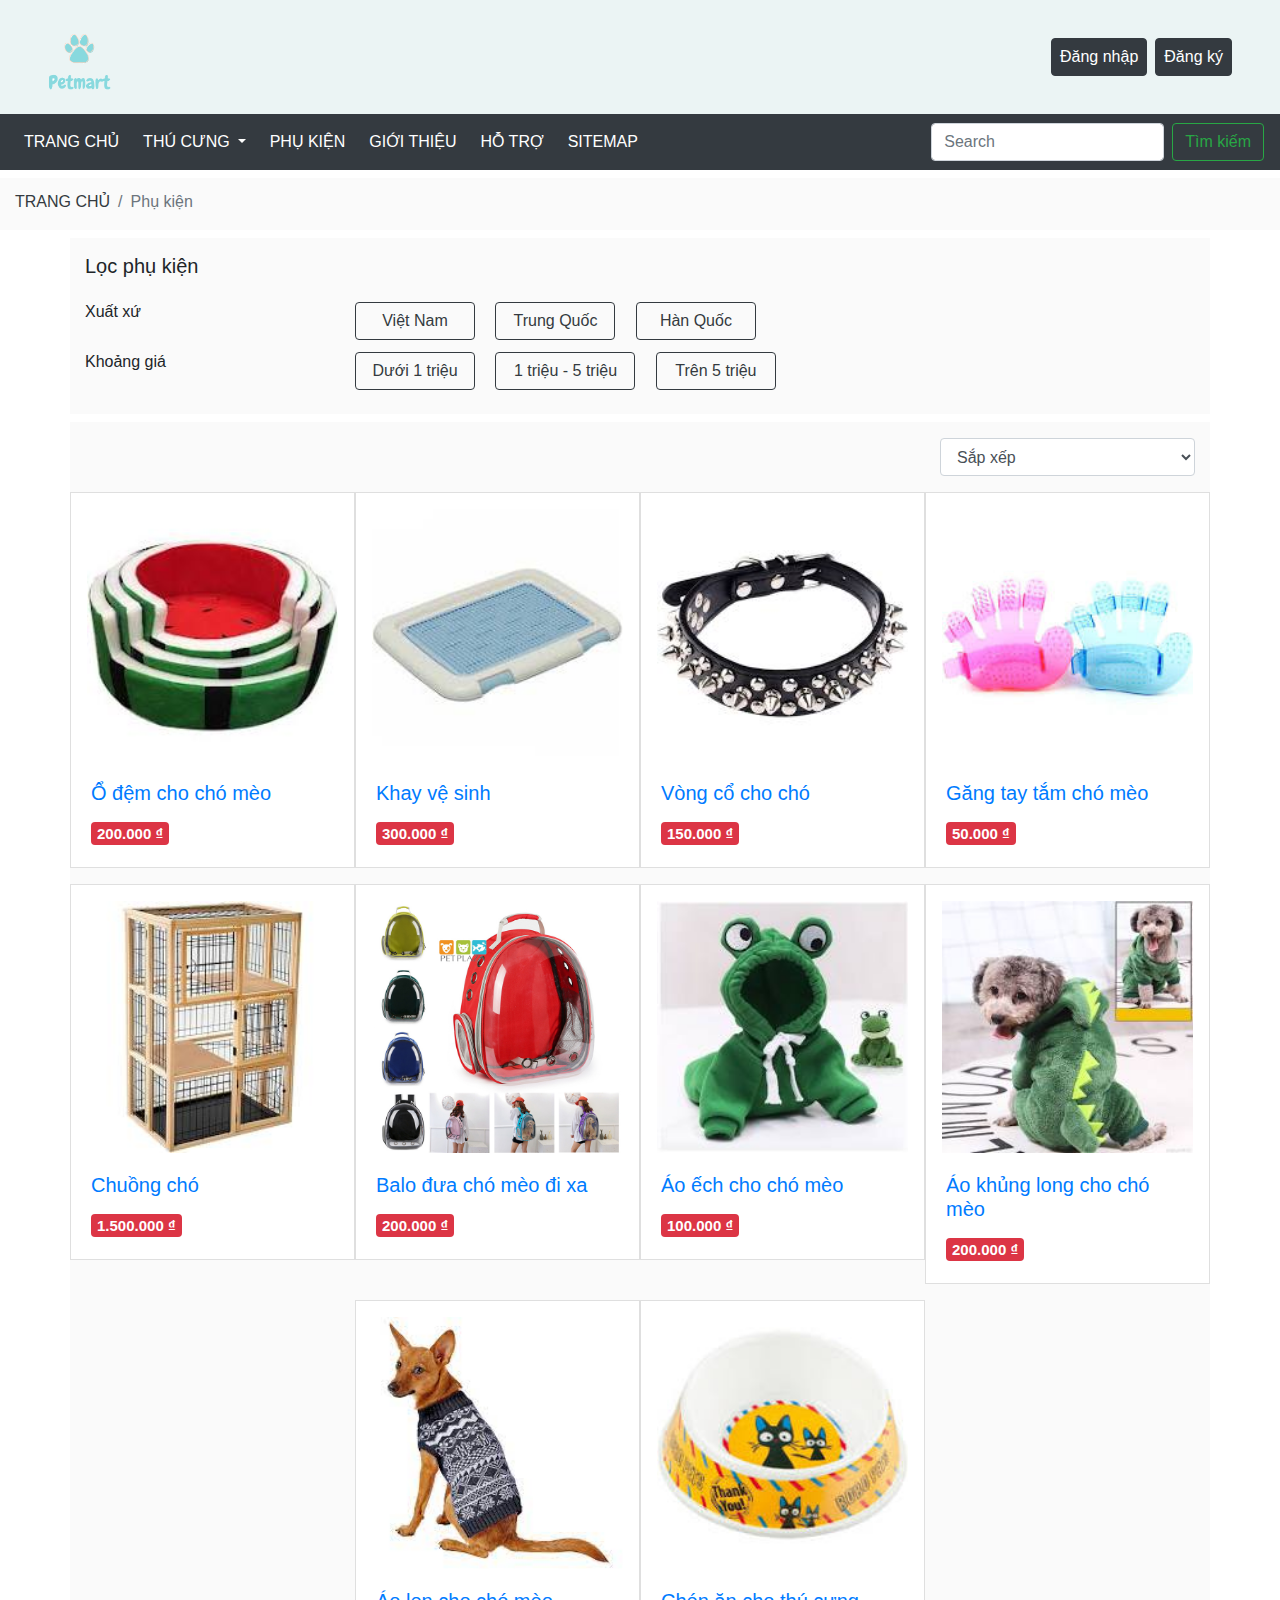
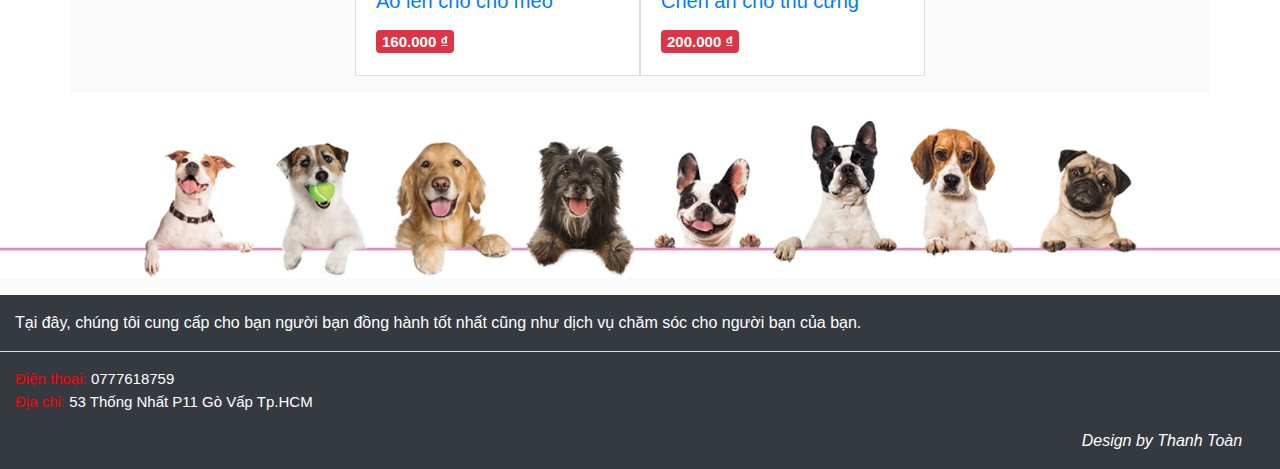
<file: html/phu-kien.html>
<!doctype html>
<html lang="en">

<head>
    <title>Phụ kiện</title>
    <!-- Required meta tags -->
    <meta charset="utf-8">
    <meta name="viewport" content="width=device-width, initial-scale=1, shrink-to-fit=no">

    <!-- Bootstrap CSS -->
    <link rel="stylesheet" href="../css/bootstrap.min.css">
    <link rel="stylesheet" href="../font/themify-icons/themify-icons.css">
    <link rel="stylesheet" href="../css/style.css">
</head>

<body>

    <header>
        <div class="container-fluid py-3" style="background-color: #ebf4f4;">
            <div class="row">
                <div class="col-6">
                    <a href="index.html">
                        <img width="80px" class="ml-4" src="../img/Logo-Petmart.png" alt="Logo">
                    </a>
                </div>
                <div class="pr-5 col-6 d-flex align-items-center justify-content-end">
                    <div id="daDangNhap" class="flex-column">
                        <div class="d-flex flex-row mb-3">
                            <a href="tai-khoan.html">
                                <button type="button" id="btnTaiKhoan"
                                    class="btn-black d-block btn btn-dark mr-2 px-2">Tài
                                    khoản</button>
                            </a>
                            <button type="button" id="btnDangXuat" class="btn-black btn btn-dark px-2">Đăng
                                xuất</button>
                        </div>
                        <div class="d-flex flex-row justify-content-center">
                            <a href="gio-hang.html">
                                <button id="btnGioHang" class="btn btn-warning">
                                    <i class="ti-shopping-cart mr-2" style="font-size: 20px;"
                                        aria-hidden="true"></i><span class="badge badge-success">0</span>
                                </button>
                            </a>
                        </div>
                    </div>
                    <div id="chuaDangNhap" class="">
                        <!-- Button trigger modal Dang nhap -->
                        <button type="button" class="btn-black btn btn-dark mr-2 px-2" data-toggle="modal"
                            data-target="#modalDangNhap">
                            Đăng nhập
                        </button>

                        <!-- Button trigger modal Dang ky -->
                        <button type="button" class="btn-black btn btn-dark px-2" data-toggle="modal"
                            data-target="#modalDangKy">
                            Đăng ký
                        </button>
                    </div>

                    <!-- Modal Dang nhap -->
                    <div class="modal fade" id="modalDangNhap" tabindex="-1" role="dialog"
                        aria-labelledby="modalDangNhap" aria-hidden="true">
                        <div class="modal-dialog" role="document">
                            <div class="modal-content">
                                <div class="modal-header">
                                    <h5 class="modal-title ml-3">Đăng nhập</h5>
                                    <button type="button" class="close" data-dismiss="modal" aria-label="Close">
                                        <span aria-hidden="true">&times;</span>
                                    </button>
                                </div>
                                <div class="modal-body">
                                    <div class="container-fluid">
                                        <!-- Form dang nhap -->
                                        <div class="form-row">
                                            <div class="col-12">
                                                <div class="form-group mb-1">
                                                    <label for="txtEmailDN">Email:</label>
                                                    <input type="email" class="form-control" name="txtEmailDN"
                                                        id="txtEmailDN" placeholder="" required>
                                                    <p id="tbEmailDN" class="text-danger"></p>
                                                </div>
                                            </div>
                                        </div>
                                        <div class="form-row mb-3">
                                            <div class="col-12">
                                                <div class="form-group mb-1">
                                                    <label for="txtMatKhauDN">Mật khẩu:</label>
                                                    <input type="password" class="form-control" name="txtMatKhauDN"
                                                        id="txtMatKhauDN" placeholder="" required>
                                                    <p id="tbMatKhauDN" class="text-danger"></p>
                                                </div>
                                            </div>
                                        </div>
                                        <!-- End form dang nhap -->
                                    </div>
                                </div>
                                <div class="modal-footer">
                                    <button type="button" class="btn btn-danger" data-dismiss="modal">Hủy bỏ</button>
                                    <button type="button" id="btnXacNhanDN" class="btn btn-success">Xác nhận</button>
                                </div>
                            </div>
                        </div>
                    </div>
                    <!-- End modal dang nhap -->
                    <!-- Modal Dang ky -->
                    <div class="modal fade" id="modalDangKy" tabindex="-1" role="dialog" aria-labelledby="modalDangKy"
                        aria-hidden="true">
                        <div class="modal-dialog" role="document">
                            <div class="modal-content">
                                <div class="modal-header">
                                    <h5 class="modal-title ml-3">Đăng ký</h5>
                                    <button type="button" class="close" data-dismiss="modal" aria-label="Close">
                                        <span aria-hidden="true">&times;</span>
                                    </button>
                                </div>
                                <div class="modal-body">
                                    <div class="container-fluid">
                                        <!-- Form dang ky -->
                                        <div class="form-row">
                                            <div class="col-12">
                                                <div class="form-group mb-1">
                                                    <label for="txtTen">Tên:</label>
                                                    <input type="text" name="txtTen" id="txtTen" class="form-control"
                                                        placeholder="" required>
                                                    <p id="tbTen" class="text-danger"></p>
                                                </div>
                                            </div>
                                        </div>
                                        <div class="form-row">
                                            <div class="col-12">
                                                <div class="form-group mb-1">
                                                    <label for="txtEmail">Email:</label>
                                                    <input type="email" class="form-control" name="txtEmail"
                                                        id="txtEmail" placeholder="" required>
                                                    <p id="tbEmail" class="text-danger"></p>
                                                </div>
                                            </div>
                                        </div>
                                        <div class="form-row">
                                            <div class="col-12">
                                                <div class="form-group mb-1">
                                                    <label for="txtMatKhau">Mật khẩu:</label>
                                                    <input type="password" class="form-control" name="txtMatKhau"
                                                        id="txtMatKhau" placeholder="" required>
                                                    <p id="tbMatKhau" class="text-danger"></p>
                                                </div>
                                            </div>
                                        </div>
                                        <div class="form-row">
                                            <div class="col-12">
                                                <div class="form-group mb-1">
                                                    <label for="txtNgaySinh">Ngày sinh:</label>
                                                    <input type="date" class="form-control" name="txtNgaySinh"
                                                        id="txtNgaySinh" placeholder="" required>
                                                    <p id="tbNgaySinh" class="text-danger"></p>
                                                </div>
                                            </div>
                                        </div>
                                        <div class="form-row mt-4">
                                            <div class="col-12">
                                                <div class="custom-control custom-checkbox">
                                                    <input type="checkbox" class="custom-control-input" id="chkDongY"
                                                        name="chkDongY" required>
                                                    <label class="custom-control-label" for="chkDongY">Đồng ý với chính
                                                        sách và điều khoản dịch vụ.</label>
                                                </div>
                                            </div>
                                        </div>
                                        <!-- End form dang ky -->
                                    </div>
                                </div>
                                <div class="modal-footer">
                                    <button type="button" class="btn btn-danger" data-dismiss="modal">Hủy bỏ</button>
                                    <button type="button" id="btnXacNhanDK" class="btn btn-success">Xác
                                        nhận</button>
                                </div>
                            </div>
                        </div>
                    </div>
                    <!-- end modal dang ky -->
                </div>
            </div>
        </div>
    </header>

    <nav class="navbar navbar-expand-md navbar-dark bg-dark" aria-label="navbar">
        <button class="navbar-toggler d-md-none" type="button" data-toggle="collapse" data-target="#collapsibleNavId"
            aria-controls="collapsibleNavId" aria-expanded="false" aria-label="Toggle navigation">
            <span class="navbar-toggler-icon"></span>
        </button>
        <div class="collapse navbar-collapse" id="collapsibleNavId">
            <ul class="navbar-nav mr-auto mt-2 mt-lg-0">
                <li class="nav-item">
                    <a class="nav-link mr-2" href="index.html">Trang chủ<span class="sr-only">(current)</span></a>
                </li>
                <li class="nav-item mr-2 dropdown">
                    <div class="btn-group">
                        <a href="thu-cung.html" class="nav-link pr-0">Thú cưng</a>
                        <a href="#" class="nav-link dropdown-toggle dropdown-toggle-split" data-toggle="dropdown">
                            <span class="caret"></span>
                        </a>
                        <div class="dropdown-menu">
                            <a class="dropdown-item" href="thu-cung.html?loai=cho">Chó cảnh</a>
                            <a class="dropdown-item" href="thu-cung.html?loai=meo">Mèo cảnh</a>
                        </div>
                    </div>
                </li>
                <li class="nav-item">
                    <a class="nav-link mr-2" href="phu-kien.html">Phụ kiện</a>
                </li>
                <li class="nav-item">
                    <a class="nav-link mr-2" href="gioi-thieu.html">Giới thiệu</a>
                </li>
                <li class="nav-item">
                    <a class="nav-link mr-2" href="ho-tro.html">Hỗ trợ</a>
                </li>
                <li class="nav-item">
                    <a class="nav-link mr-2" href="site-map.html">Sitemap</a>
                </li>
            </ul>
            <form class="form-inline my-2 my-lg-0">
                <input id="txtTimKiem" class="form-control mr-sm-2" type="text" placeholder="Search">
                <button id="btnTimKiem" class="btn btn-outline-success my-2 my-sm-0" type="button">Tìm kiếm</button>
            </form>
        </div>
    </nav>



    <main>
        <div class="container-fluid my-2 bg-opaque">
            <div class="row">
                <div class="col">
                    <nav class="breadcrumb pl-0 pb-0" style="background-color: rgba(0, 0, 0, 0);"
                        aria-label="breadcrumb">
                        <a class="breadcrumb-item text-dark" href="index.html">Trang chủ</a>
                        <span class="breadcrumb-item active">Phụ kiện</span>
                    </nav>
                </div>
            </div>
        </div>

        <div class="container mb-2 bg-opaque">
            <div class="row pt-3">
                <div class="col d-flex justify-content-center justify-content-md-start">
                    <h5>Lọc phụ kiện</h5>
                </div>
            </div>
            <div class="row mt-3 mb-1">
                <div class="col-3">
                    <h6 class="">Xuất xứ</h6>
                </div>
                <div class="col p-0">
                    <a href="phu-kien.html?xuatxu=vietnam">
                        <button type="button" class="btn btn-outline-dark mr-3 mb-2" style="width: 120px;">Việt
                            Nam</button>
                    </a>
                    <a href="phu-kien.html?xuatxu=trungquoc">
                        <button type="button" class="btn btn-outline-dark mr-3 mb-2" style="width: 120px;">Trung
                            Quốc</button>
                    </a>
                    <a href="phu-kien.html?xuatxu=hanquoc">
                        <button type="button" class="btn btn-outline-dark mr-3 mb-2" style="width: 120px;">Hàn
                            Quốc</button>
                    </a>
                </div>
            </div>
            <div class="row pb-3">
                <div class="col-3">
                    <h6 class="">Khoảng giá</h6>
                </div>
                <div class="col p-0">
                    <a href="phu-kien.html?khoanggia=duoi1">
                        <button type="button" class="btn btn-outline-dark mr-3 mb-2 px-3" style="width: 120px;">Dưới 1
                            triệu</button>
                    </a>
                    <a href="phu-kien.html?khoanggia=1den5">
                        <button type="button" class="btn btn-outline-dark mr-3 mb-2 px-3" style="width: 140px;">1 triệu
                            - 5 triệu</button>
                    </a>
                    <a href="phu-kien.html?khoanggia=tren5">
                        <button type="button" class="btn btn-outline-dark mr-3 mb-2 px-3" style="width: 120px;">Trên 5
                            triệu</button>
                    </a>
                </div>
            </div>
        </div>
        <div class="container mb-2 bg-opaque">
            <div class="row pt-3 justify-content-end">
                <div class="col-6 col-md-3">
                    <select class="form-control" name="" id="sapXep">
                        <option>Sắp xếp</option>
                        <option>Giá tăng dần</option>
                        <option>Giá giảm dần</option>
                    </select>
                </div>
            </div>
            <div id="listphukien" class="row pt-3 d-flex justify-content-center"></div>
        </div>
    </main>

    <div class="container-fluid pt-3">
        <div class="row">
            <div class="col-12 px-0">
                <img class="img-fluid" src="../img/banner-footer.PNG" alt="logo-footer">
            </div>
        </div>
    </div>

    <footer>
        <div class="container-fluid bg-dark text-white">
            <div class="row pt-3 border-bottom">
                <div class="col-12">
                    <p>Tại đây, chúng tôi cung cấp cho bạn người bạn đồng hành tốt nhất cũng như dịch vụ chăm sóc cho
                        người bạn của bạn.</p>
                </div>
            </div>
            <div class="row pt-3">
                <div class="col-12">
                    <p class="mb-0" style="font-size: 15px;"><span style="color: red;">Điện thoại:</span> 0777618759</p>
                </div>
            </div>
            <div class="row">
                <div class="col-12">
                    <p style="font-size: 15px;"><span style="color: red;">Địa chỉ:</span> 53 Thống Nhất P11 Gò Vấp
                        Tp.HCM</p>
                </div>
            </div>
            <div class="row justify-content-end">
                <div class="col-2">
                    <p><em>Design by Thanh Toàn</em></p>
                </div>
            </div>
        </div>
    </footer>

    <!-- Optional JavaScript -->
    <script src="../js/data.js"></script>
    <script src="../js/script.js"></script>
    <script src="../js/phu-kien.js"></script>
    <!-- jQuery first, then Popper.js, then Bootstrap JS -->
    <script src="../js/jquery-3.6.0.min.js"></script>
    <script src="../js/popper.min.js"></script>
    <script src="../js/bootstrap.min.js"></script>
</body>

</html>
</file>
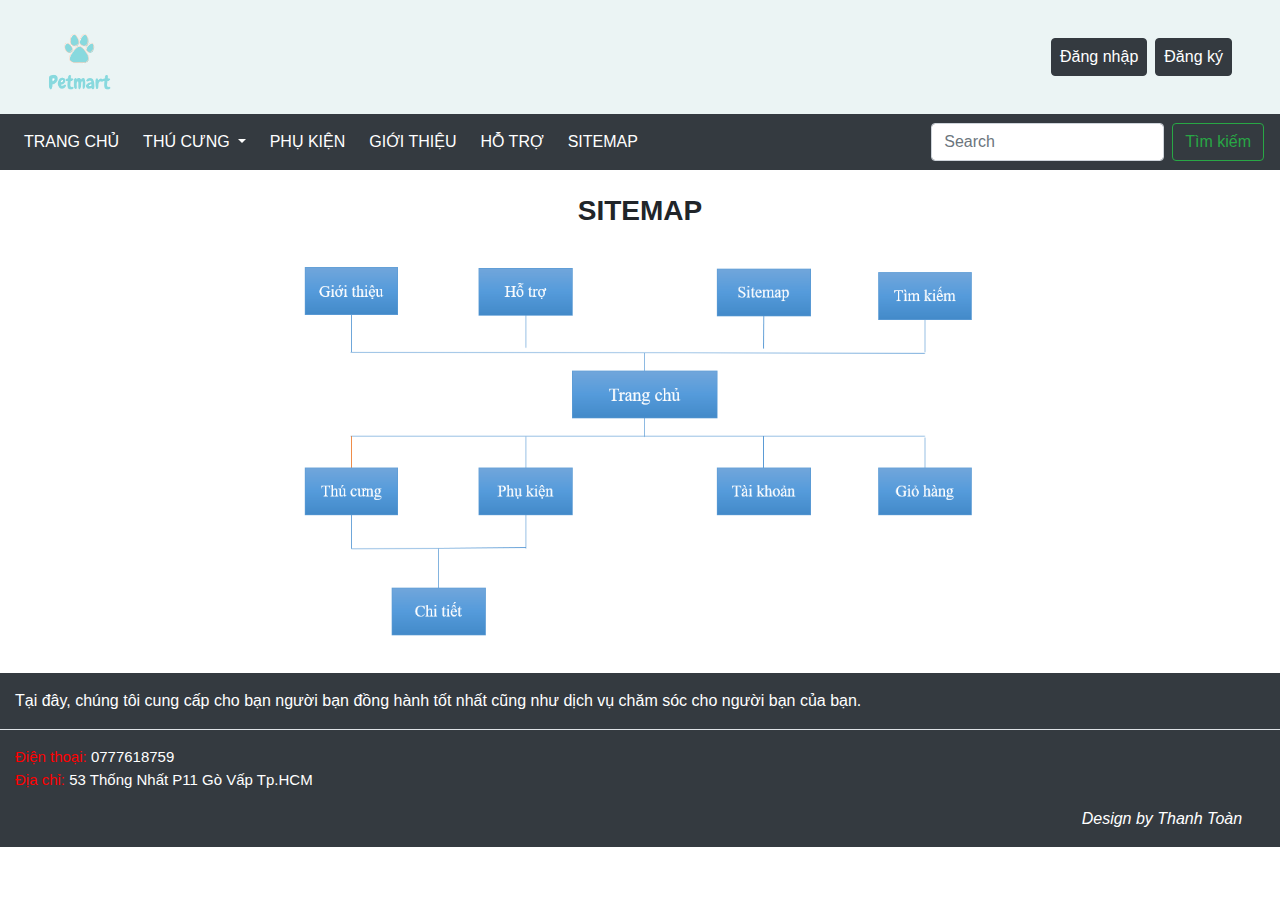
<file: html/site-map.html>
<!doctype html>
<html lang="en">

<head>
    <title>Sitemap</title>
    <!-- Required meta tags -->
    <meta charset="utf-8">
    <meta name="viewport" content="width=device-width, initial-scale=1, shrink-to-fit=no">

    <!-- Bootstrap CSS -->
    <link rel="stylesheet" href="../css/bootstrap.min.css">
    <link rel="stylesheet" href="../font/themify-icons/themify-icons.css">
    <link rel="stylesheet" href="../css/style.css">
</head>

<body>

    <header>
        <div class="container-fluid py-3" style="background-color: #ebf4f4;">
            <div class="row">
                <div class="col-6">
                    <a href="index.html">
                        <img width="80px" class="ml-4" src="../img/Logo-Petmart.png" alt="Logo">
                    </a>
                </div>
                <div class="pr-5 col-6 d-flex align-items-center justify-content-end">
                    <div id="daDangNhap" class="flex-column">
                        <div class="d-flex flex-row mb-3">
                            <a href="tai-khoan.html">
                                <button type="button" id="btnTaiKhoan"
                                    class="btn-black d-block btn btn-dark mr-2 px-2">Tài
                                    khoản</button>
                            </a>
                            <button type="button" id="btnDangXuat" class="btn-black btn btn-dark px-2">Đăng
                                xuất</button>
                        </div>
                        <div class="d-flex flex-row justify-content-center">
                            <a href="gio-hang.html">
                                <button id="btnGioHang" class="btn btn-warning">
                                    <i class="ti-shopping-cart mr-2" style="font-size: 20px;"
                                        aria-hidden="true"></i><span class="badge badge-success">0</span>
                                </button>
                            </a>
                        </div>
                    </div>
                    <div id="chuaDangNhap" class="">
                        <!-- Button trigger modal Dang nhap -->
                        <button type="button" class="btn-black btn btn-dark mr-2 px-2" data-toggle="modal"
                            data-target="#modalDangNhap">
                            Đăng nhập
                        </button>

                        <!-- Button trigger modal Dang ky -->
                        <button type="button" class="btn-black btn btn-dark px-2" data-toggle="modal"
                            data-target="#modalDangKy">
                            Đăng ký
                        </button>
                    </div>

                    <!-- Modal Dang nhap -->
                    <div class="modal fade" id="modalDangNhap" tabindex="-1" role="dialog"
                        aria-labelledby="modalDangNhap" aria-hidden="true">
                        <div class="modal-dialog" role="document">
                            <div class="modal-content">
                                <div class="modal-header">
                                    <h5 class="modal-title ml-3">Đăng nhập</h5>
                                    <button type="button" class="close" data-dismiss="modal" aria-label="Close">
                                        <span aria-hidden="true">&times;</span>
                                    </button>
                                </div>
                                <div class="modal-body">
                                    <div class="container-fluid">
                                        <!-- Form dang nhap -->
                                        <div class="form-row">
                                            <div class="col-12">
                                                <div class="form-group mb-1">
                                                    <label for="txtEmailDN">Email:</label>
                                                    <input type="email" class="form-control" name="txtEmailDN"
                                                        id="txtEmailDN" placeholder="" required>
                                                    <p id="tbEmailDN" class="text-danger"></p>
                                                </div>
                                            </div>
                                        </div>
                                        <div class="form-row mb-3">
                                            <div class="col-12">
                                                <div class="form-group mb-1">
                                                    <label for="txtMatKhauDN">Mật khẩu:</label>
                                                    <input type="password" class="form-control" name="txtMatKhauDN"
                                                        id="txtMatKhauDN" placeholder="" required>
                                                    <p id="tbMatKhauDN" class="text-danger"></p>
                                                </div>
                                            </div>
                                        </div>
                                        <!-- End form dang nhap -->
                                    </div>
                                </div>
                                <div class="modal-footer">
                                    <button type="button" class="btn btn-danger" data-dismiss="modal">Hủy bỏ</button>
                                    <button type="button" id="btnXacNhanDN" class="btn btn-success">Xác nhận</button>
                                </div>
                            </div>
                        </div>
                    </div>
                    <!-- End modal dang nhap -->
                    <!-- Modal Dang ky -->
                    <div class="modal fade" id="modalDangKy" tabindex="-1" role="dialog" aria-labelledby="modalDangKy"
                        aria-hidden="true">
                        <div class="modal-dialog" role="document">
                            <div class="modal-content">
                                <div class="modal-header">
                                    <h5 class="modal-title ml-3">Đăng ký</h5>
                                    <button type="button" class="close" data-dismiss="modal" aria-label="Close">
                                        <span aria-hidden="true">&times;</span>
                                    </button>
                                </div>
                                <div class="modal-body">
                                    <div class="container-fluid">
                                        <!-- Form dang ky -->
                                        <div class="form-row">
                                            <div class="col-12">
                                                <div class="form-group mb-1">
                                                    <label for="txtTen">Tên:</label>
                                                    <input type="text" name="txtTen" id="txtTen" class="form-control"
                                                        placeholder="" required>
                                                    <p id="tbTen" class="text-danger"></p>
                                                </div>
                                            </div>
                                        </div>
                                        <div class="form-row">
                                            <div class="col-12">
                                                <div class="form-group mb-1">
                                                    <label for="txtEmail">Email:</label>
                                                    <input type="email" class="form-control" name="txtEmail"
                                                        id="txtEmail" placeholder="" required>
                                                    <p id="tbEmail" class="text-danger"></p>
                                                </div>
                                            </div>
                                        </div>
                                        <div class="form-row">
                                            <div class="col-12">
                                                <div class="form-group mb-1">
                                                    <label for="txtMatKhau">Mật khẩu:</label>
                                                    <input type="password" class="form-control" name="txtMatKhau"
                                                        id="txtMatKhau" placeholder="" required>
                                                    <p id="tbMatKhau" class="text-danger"></p>
                                                </div>
                                            </div>
                                        </div>
                                        <div class="form-row">
                                            <div class="col-12">
                                                <div class="form-group mb-1">
                                                    <label for="txtNgaySinh">Ngày sinh:</label>
                                                    <input type="date" class="form-control" name="txtNgaySinh"
                                                        id="txtNgaySinh" placeholder="" required>
                                                    <p id="tbNgaySinh" class="text-danger"></p>
                                                </div>
                                            </div>
                                        </div>
                                        <div class="form-row mt-4">
                                            <div class="col-12">
                                                <div class="custom-control custom-checkbox">
                                                    <input type="checkbox" class="custom-control-input" id="chkDongY"
                                                        name="chkDongY" required>
                                                    <label class="custom-control-label" for="chkDongY">Đồng ý với chính
                                                        sách và điều khoản dịch vụ.</label>
                                                </div>
                                            </div>
                                        </div>
                                        <!-- End form dang ky -->
                                    </div>
                                </div>
                                <div class="modal-footer">
                                    <button type="button" class="btn btn-danger" data-dismiss="modal">Hủy bỏ</button>
                                    <button type="button" id="btnXacNhanDK" class="btn btn-success">Xác
                                        nhận</button>
                                </div>
                            </div>
                        </div>
                    </div>
                    <!-- end modal dang ky -->
                </div>
            </div>
        </div>
    </header>

    <nav class="navbar navbar-expand-md navbar-dark bg-dark">
        <button class="navbar-toggler d-md-none" type="button" data-toggle="collapse" data-target="#collapsibleNavId"
            aria-controls="collapsibleNavId" aria-expanded="false" aria-label="Toggle navigation">
            <span class="navbar-toggler-icon"></span>
        </button>
        <div class="collapse navbar-collapse" id="collapsibleNavId">
            <ul class="navbar-nav mr-auto mt-2 mt-lg-0">
                <li class="nav-item">
                    <a class="nav-link mr-2" href="index.html">Trang chủ<span class="sr-only">(current)</span></a>
                </li>
                <li class="nav-item mr-2 dropdown">
                    <div class="btn-group">
                        <a href="thu-cung.html" class="nav-link pr-0">Thú cưng</a>
                        <a href="#" class="nav-link dropdown-toggle dropdown-toggle-split" data-toggle="dropdown">
                            <span class="caret"></span>
                        </a>
                        <div class="dropdown-menu">
                            <a class="dropdown-item" href="thu-cung.html?loai=cho">Chó cảnh</a>
                            <a class="dropdown-item" href="thu-cung.html?loai=meo">Mèo cảnh</a>
                        </div>
                    </div>
                </li>
                <li class="nav-item">
                    <a class="nav-link mr-2" href="phu-kien.html">Phụ kiện</a>
                </li>
                <li class="nav-item">
                    <a class="nav-link mr-2" href="gioi-thieu.html">Giới thiệu</a>
                </li>
                <li class="nav-item">
                    <a class="nav-link mr-2" href="ho-tro.html">Hỗ trợ</a>
                </li>
                <li class="nav-item">
                    <a class="nav-link mr-2" href="site-map.html">Sitemap</a>
                </li>
            </ul>
            <form class="form-inline my-2 my-lg-0">
                <input id="txtTimKiem" class="form-control mr-sm-2" type="text" placeholder="Search">
                <button id="btnTimKiem" class="btn btn-outline-success my-2 my-sm-0" type="button">Tìm kiếm</button>
            </form>
        </div>
    </nav>

    <main>
        <div class="container mt-4">
            <div class="row justify-content-center mb-2">
                <div class="col-6 text-center">
                    <h3 class="mb-2" style="font-weight: 700;">SITEMAP</h3>
                </div>
            </div>

            <div class="row justify-content-center mb-2">
                <div class="col-8 text-center">
                    <img class="img-fluid" src="../img/sitemap.PNG" alt="site map">
                </div>
            </div>
        </div>

    </main>


    <footer>
        <div class="container-fluid bg-dark text-white">
            <div class="row pt-3 border-bottom">
                <div class="col-12">
                    <p>Tại đây, chúng tôi cung cấp cho bạn người bạn đồng hành tốt nhất cũng như dịch vụ chăm sóc cho
                        người bạn của bạn.</p>
                </div>
            </div>
            <div class="row pt-3">
                <div class="col-12">
                    <p class="mb-0" style="font-size: 15px;"><span style="color: red;">Điện thoại:</span> 0777618759</p>
                </div>
            </div>
            <div class="row">
                <div class="col-12">
                    <p style="font-size: 15px;"><span style="color: red;">Địa chỉ:</span> 53 Thống Nhất P11 Gò Vấp
                        Tp.HCM</p>
                </div>
            </div>
            <div class="row justify-content-end">
                <div class="col-2">
                    <p><em>Design by Thanh Toàn</em></p>
                </div>
            </div>
        </div>
    </footer>

    <!-- Optional JavaScript -->
    <script src="../js/data.js"></script>
    <script src="../js/script.js"></script>
    <script src="../js/trang-chu.js"></script>
    <!-- jQuery first, then Popper.js, then Bootstrap JS -->
    <script src="../js/jquery-3.6.0.min.js"></script>
    <script src="../js/popper.min.js"></script>
    <script src="../js/bootstrap.min.js"></script>
</body>

</html>
</file>
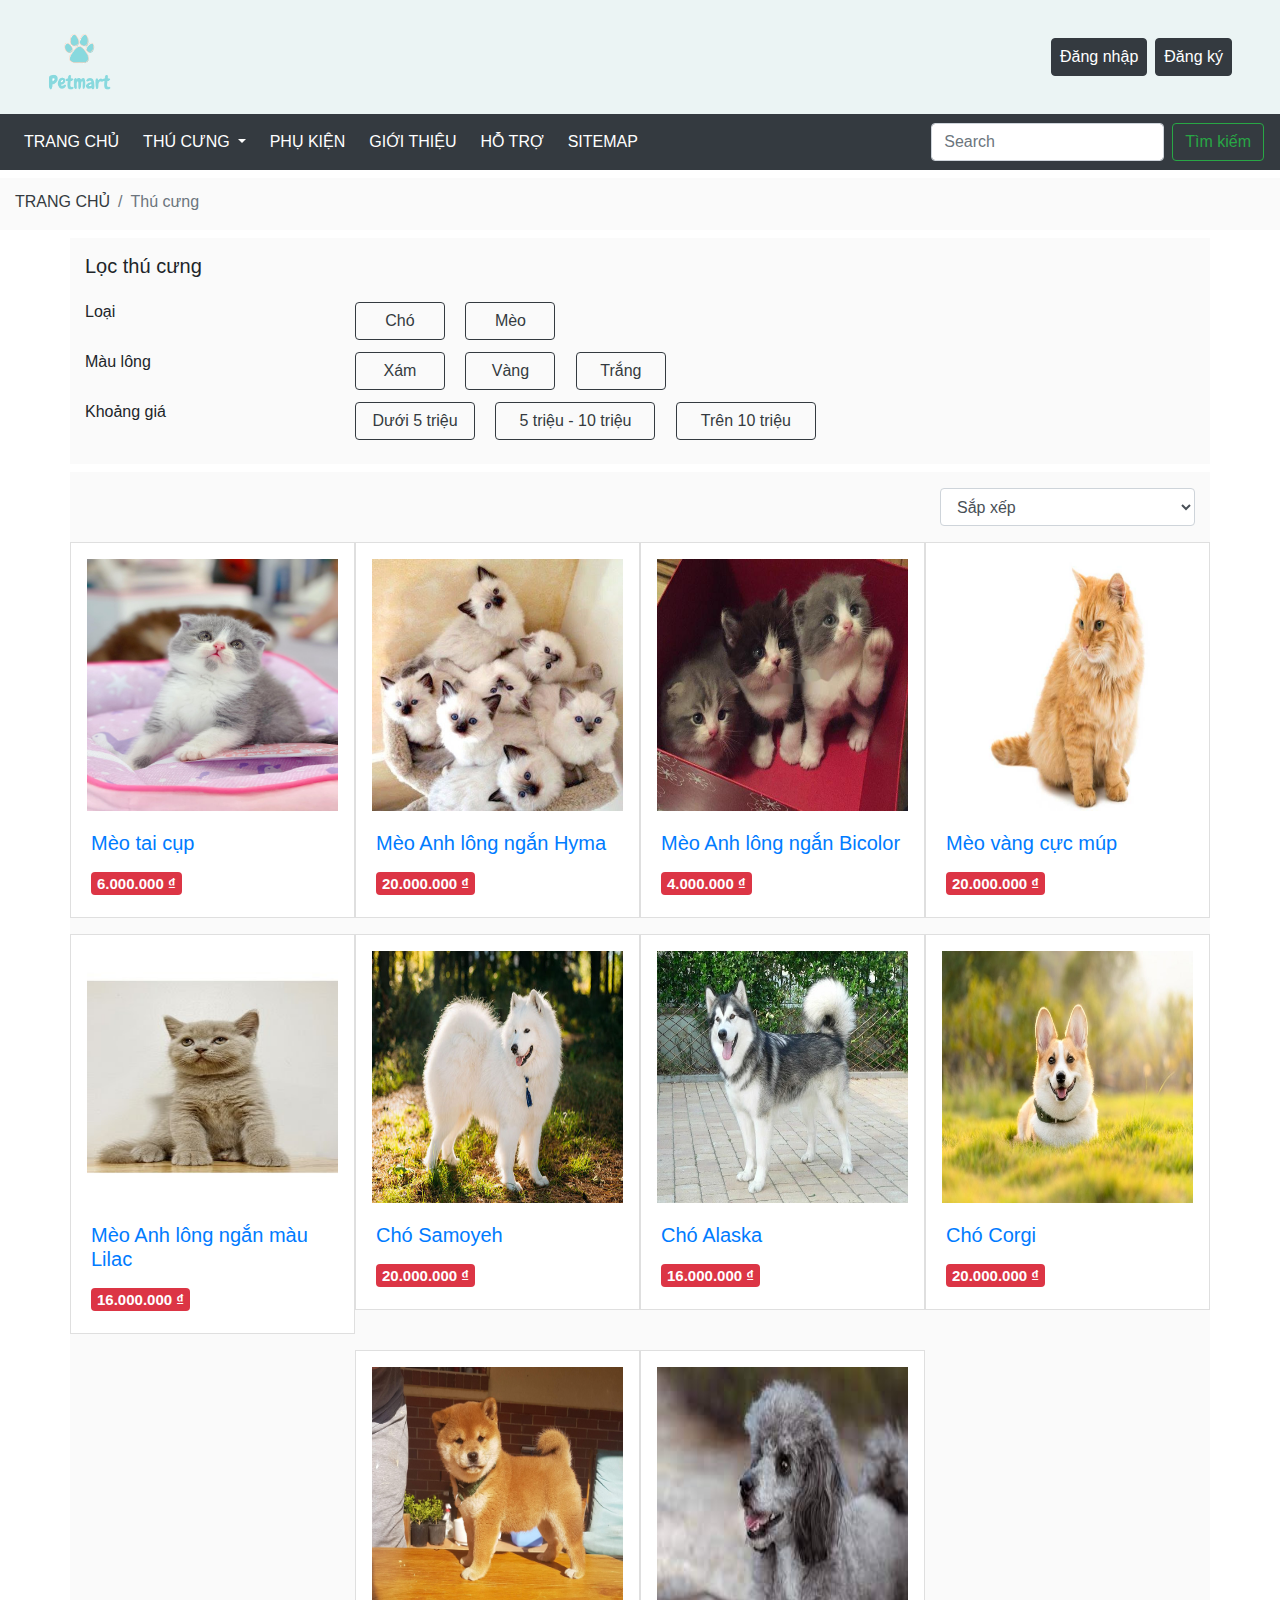
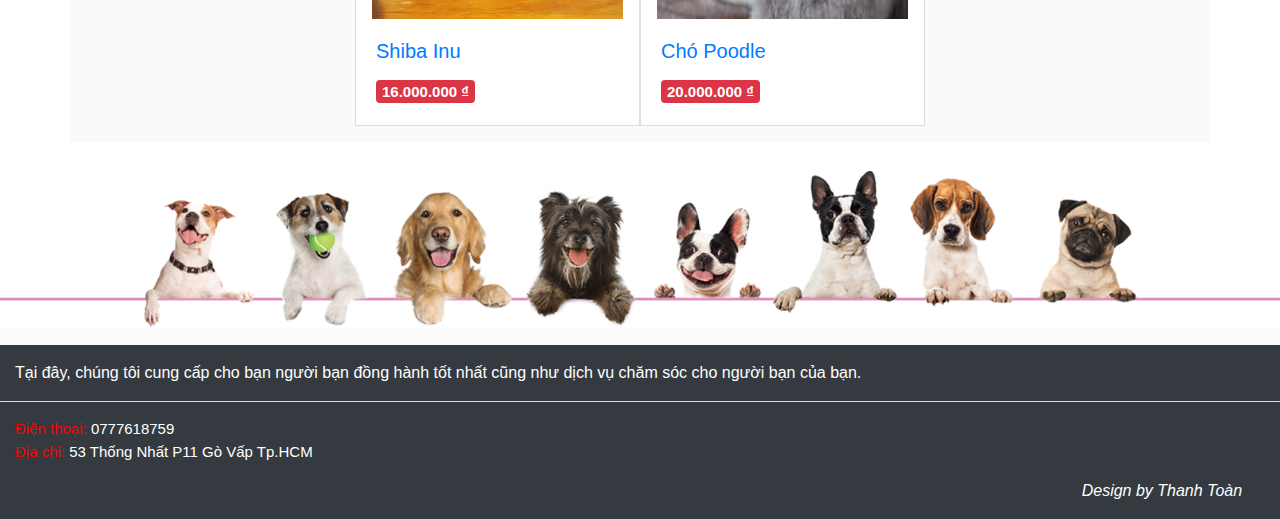
<file: html/thu-cung.html>
<!doctype html>
<html lang="en">

<head>
    <title>Thú cưng</title>
    <!-- Required meta tags -->
    <meta charset="utf-8">
    <meta name="viewport" content="width=device-width, initial-scale=1, shrink-to-fit=no">

    <!-- Bootstrap CSS -->
    <link rel="stylesheet" href="../css/bootstrap.min.css">
    <link rel="stylesheet" href="../font/themify-icons/themify-icons.css">
    <link rel="stylesheet" href="../css/style.css">
</head>

<body>

    <header>
        <div class="container-fluid py-3" style="background-color: #ebf4f4;">
            <div class="row">
                <div class="col-6">
                    <a href="index.html">
                        <img width="80px" class="ml-4" src="../img/Logo-Petmart.png" alt="Logo">
                    </a>
                </div>
                <div class="pr-5 col-6 d-flex align-items-center justify-content-end">
                    <div id="daDangNhap" class="flex-column">
                        <div class="d-flex flex-row mb-3">
                            <a href="tai-khoan.html">
                                <button type="button" id="btnTaiKhoan"
                                    class="btn-black d-block btn btn-dark mr-2 px-2">Tài
                                    khoản</button>
                            </a>
                            <button type="button" id="btnDangXuat" class="btn-black btn btn-dark px-2">Đăng
                                xuất</button>
                        </div>
                        <div class="d-flex flex-row justify-content-center">
                            <a href="gio-hang.html">
                                <button id="btnGioHang" class="btn btn-warning">
                                    <i class="ti-shopping-cart mr-2" style="font-size: 20px;"
                                        aria-hidden="true"></i><span class="badge badge-success">0</span>
                                </button>
                            </a>
                        </div>
                    </div>
                    <div id="chuaDangNhap" class="">
                        <!-- Button trigger modal Dang nhap -->
                        <button type="button" class="btn-black btn btn-dark mr-2 px-2" data-toggle="modal"
                            data-target="#modalDangNhap">
                            Đăng nhập
                        </button>

                        <!-- Button trigger modal Dang ky -->
                        <button type="button" class="btn-black btn btn-dark px-2" data-toggle="modal"
                            data-target="#modalDangKy">
                            Đăng ký
                        </button>
                    </div>

                    <!-- Modal Dang nhap -->
                    <div class="modal fade" id="modalDangNhap" tabindex="-1" role="dialog"
                        aria-labelledby="modalDangNhap" aria-hidden="true">
                        <div class="modal-dialog" role="document">
                            <div class="modal-content">
                                <div class="modal-header">
                                    <h5 class="modal-title ml-3">Đăng nhập</h5>
                                    <button type="button" class="close" data-dismiss="modal" aria-label="Close">
                                        <span aria-hidden="true">&times;</span>
                                    </button>
                                </div>
                                <div class="modal-body">
                                    <div class="container-fluid">
                                        <!-- Form dang nhap -->
                                        <div class="form-row">
                                            <div class="col-12">
                                                <div class="form-group mb-1">
                                                    <label for="txtEmailDN">Email:</label>
                                                    <input type="email" class="form-control" name="txtEmailDN"
                                                        id="txtEmailDN" placeholder="" required>
                                                    <p id="tbEmailDN" class="text-danger"></p>
                                                </div>
                                            </div>
                                        </div>
                                        <div class="form-row mb-3">
                                            <div class="col-12">
                                                <div class="form-group mb-1">
                                                    <label for="txtMatKhauDN">Mật khẩu:</label>
                                                    <input type="password" class="form-control" name="txtMatKhauDN"
                                                        id="txtMatKhauDN" placeholder="" required>
                                                    <p id="tbMatKhauDN" class="text-danger"></p>
                                                </div>
                                            </div>
                                        </div>
                                        <!-- End form dang nhap -->
                                    </div>
                                </div>
                                <div class="modal-footer">
                                    <button type="button" class="btn btn-danger" data-dismiss="modal">Hủy bỏ</button>
                                    <button type="button" id="btnXacNhanDN" class="btn btn-success">Xác nhận</button>
                                </div>
                            </div>
                        </div>
                    </div>
                    <!-- End modal dang nhap -->
                    <!-- Modal Dang ky -->
                    <div class="modal fade" id="modalDangKy" tabindex="-1" role="dialog" aria-labelledby="modalDangKy"
                        aria-hidden="true">
                        <div class="modal-dialog" role="document">
                            <div class="modal-content">
                                <div class="modal-header">
                                    <h5 class="modal-title ml-3">Đăng ký</h5>
                                    <button type="button" class="close" data-dismiss="modal" aria-label="Close">
                                        <span aria-hidden="true">&times;</span>
                                    </button>
                                </div>
                                <div class="modal-body">
                                    <div class="container-fluid">
                                        <!-- Form dang ky -->
                                        <div class="form-row">
                                            <div class="col-12">
                                                <div class="form-group mb-1">
                                                    <label for="txtTen">Tên:</label>
                                                    <input type="text" name="txtTen" id="txtTen" class="form-control"
                                                        placeholder="" required>
                                                    <p id="tbTen" class="text-danger"></p>
                                                </div>
                                            </div>
                                        </div>
                                        <div class="form-row">
                                            <div class="col-12">
                                                <div class="form-group mb-1">
                                                    <label for="txtEmail">Email:</label>
                                                    <input type="email" class="form-control" name="txtEmail"
                                                        id="txtEmail" placeholder="" required>
                                                    <p id="tbEmail" class="text-danger"></p>
                                                </div>
                                            </div>
                                        </div>
                                        <div class="form-row">
                                            <div class="col-12">
                                                <div class="form-group mb-1">
                                                    <label for="txtMatKhau">Mật khẩu:</label>
                                                    <input type="password" class="form-control" name="txtMatKhau"
                                                        id="txtMatKhau" placeholder="" required>
                                                    <p id="tbMatKhau" class="text-danger"></p>
                                                </div>
                                            </div>
                                        </div>
                                        <div class="form-row">
                                            <div class="col-12">
                                                <div class="form-group mb-1">
                                                    <label for="txtNgaySinh">Ngày sinh:</label>
                                                    <input type="date" class="form-control" name="txtNgaySinh"
                                                        id="txtNgaySinh" placeholder="" required>
                                                    <p id="tbNgaySinh" class="text-danger"></p>
                                                </div>
                                            </div>
                                        </div>
                                        <div class="form-row mt-4">
                                            <div class="col-12">
                                                <div class="custom-control custom-checkbox">
                                                    <input type="checkbox" class="custom-control-input" id="chkDongY"
                                                        name="chkDongY" required>
                                                    <label class="custom-control-label" for="chkDongY">Đồng ý với chính
                                                        sách và điều khoản dịch vụ.</label>
                                                </div>
                                            </div>
                                        </div>
                                        <!-- End form dang ky -->
                                    </div>
                                </div>
                                <div class="modal-footer">
                                    <button type="button" class="btn btn-danger" data-dismiss="modal">Hủy bỏ</button>
                                    <button type="button" id="btnXacNhanDK" class="btn btn-success">Xác
                                        nhận</button>
                                </div>
                            </div>
                        </div>
                    </div>
                    <!-- end modal dang ky -->
                </div>
            </div>
        </div>
    </header>

    <nav class="navbar navbar-expand-md navbar-dark bg-dark" aria-label="navbar">
        <button class="navbar-toggler d-md-none" type="button" data-toggle="collapse" data-target="#collapsibleNavId"
            aria-controls="collapsibleNavId" aria-expanded="false" aria-label="Toggle navigation">
            <span class="navbar-toggler-icon"></span>
        </button>
        <div class="collapse navbar-collapse" id="collapsibleNavId">
            <ul class="navbar-nav mr-auto mt-2 mt-lg-0">
                <li class="nav-item">
                    <a class="nav-link mr-2" href="index.html">Trang chủ<span class="sr-only">(current)</span></a>
                </li>
                <li class="nav-item mr-2 dropdown">
                    <div class="btn-group">
                        <a href="thu-cung.html" class="nav-link pr-0">Thú cưng</a>
                        <a href="#" class="nav-link dropdown-toggle dropdown-toggle-split" data-toggle="dropdown">
                            <span class="caret"></span>
                        </a>
                        <div class="dropdown-menu">
                            <a class="dropdown-item" href="thu-cung.html?loai=cho">Chó cảnh</a>
                            <a class="dropdown-item" href="thu-cung.html?loai=meo">Mèo cảnh</a>
                        </div>
                    </div>
                </li>
                <li class="nav-item">
                    <a class="nav-link mr-2" href="phu-kien.html">Phụ kiện</a>
                </li>
                <li class="nav-item">
                    <a class="nav-link mr-2" href="gioi-thieu.html">Giới thiệu</a>
                </li>
                <li class="nav-item">
                    <a class="nav-link mr-2" href="ho-tro.html">Hỗ trợ</a>
                </li>
                <li class="nav-item">
                    <a class="nav-link mr-2" href="site-map.html">Sitemap</a>
                </li>
            </ul>
            <form class="form-inline my-2 my-lg-0">
                <input id="txtTimKiem" class="form-control mr-sm-2" type="text" placeholder="Search">
                <button id="btnTimKiem" class="btn btn-outline-success my-2 my-sm-0" type="button">Tìm kiếm</button>
            </form>
        </div>
    </nav>



    <main>
        <div class="container-fluid my-2 bg-opaque">
            <div class="row">
                <div class="col">
                    <nav class="breadcrumb pl-0 pb-0" style="background-color: rgba(0, 0, 0, 0);"
                        aria-label="breadcrumb">
                        <a class="breadcrumb-item text-dark" href="index.html">Trang chủ</a>
                        <span class="breadcrumb-item active">Thú cưng</span>
                    </nav>
                </div>
            </div>
        </div>

        <div class="container mb-2 bg-opaque">
            <div class="row pt-3">
                <div class="col d-flex justify-content-center justify-content-md-start">
                    <h5>Lọc thú cưng</h5>
                </div>
            </div>
            <div class="row mt-3 mb-1">
                <div class="col-3">
                    <h6 class="">Loại</h6>
                </div>
                <div class="col p-0">
                    <a href="thu-cung.html?loai=cho">
                        <button type="button" class="btn btn-outline-dark mr-3 mb-2" style="width: 90px;">Chó</button>
                    </a>
                    <a href="thu-cung.html?loai=meo">
                        <button type="button" class="btn btn-outline-dark mr-3 mb-2" style="width: 90px;">Mèo</button>
                    </a>
                </div>
            </div>
            <div class="row mb-1">
                <div class="col-3">
                    <h6 class="">Màu lông</h6>
                </div>
                <div class="col p-0">
                    <a href="thu-cung.html?mau=xam">
                        <button type="button" class="btn btn-outline-dark mr-3 mb-2" style="width: 90px;">Xám</button>
                    </a>
                    <a href="thu-cung.html?mau=vang">
                        <button type="button" class="btn btn-outline-dark mr-3 mb-2" style="width: 90px;">Vàng</button>
                    </a>
                    <a href="thu-cung.html?mau=trang">
                        <button type="button" class="btn btn-outline-dark mr-3 mb-2 px-3"
                            style="width: 90px;">Trắng</button>
                    </a>
                </div>
            </div>
            <div class="row pb-3">
                <div class="col-3">
                    <h6 class="">Khoảng giá</h6>
                </div>
                <div class="col p-0">
                    <a href="thu-cung.html?khoanggia=duoi5">
                        <button type="button" class="btn btn-outline-dark mr-3 mb-2 px-3" style="width: 120px;">Dưới 5
                            triệu</button>
                    </a>
                    <a href="thu-cung.html?khoanggia=5den10">
                        <button type="button" class="btn btn-outline-dark mr-3 mb-2 px-3" style="width: 160px;">5 triệu
                            - 10 triệu</button>
                    </a>
                    <a href="thu-cung.html?khoanggia=tren10">
                        <button type="button" class="btn btn-outline-dark mr-3 mb-2 px-3" style="width: 140px;">Trên 10
                            triệu</button>
                    </a>
                </div>
            </div>
        </div>
        <div class="container mb-2 bg-opaque">
            <div class="row pt-3 justify-content-end">
                <div class="col-6 col-md-3">
                    <select class="form-control" name="" id="sapXep">
                        <option>Sắp xếp</option>
                        <option>Giá tăng dần</option>
                        <option>Giá giảm dần</option>
                    </select>
                </div>
            </div>
            <div id="listThuCung" class="row pt-3 d-flex justify-content-center"></div>
        </div>
    </main>

    <div class="container-fluid pt-3">
        <div class="row">
            <div class="col-12 px-0">
                <img class="img-fluid" src="../img/banner-footer.PNG" alt="logo-footer">
            </div>
        </div>
    </div>

    <footer>
        <div class="container-fluid bg-dark text-white">
            <div class="row pt-3 border-bottom">
                <div class="col-12">
                    <p>Tại đây, chúng tôi cung cấp cho bạn người bạn đồng hành tốt nhất cũng như dịch vụ chăm sóc cho
                        người bạn của bạn.</p>
                </div>
            </div>
            <div class="row pt-3">
                <div class="col-12">
                    <p class="mb-0" style="font-size: 15px;"><span style="color: red;">Điện thoại:</span> 0777618759</p>
                </div>
            </div>
            <div class="row">
                <div class="col-12">
                    <p style="font-size: 15px;"><span style="color: red;">Địa chỉ:</span> 53 Thống Nhất P11 Gò Vấp
                        Tp.HCM</p>
                </div>
            </div>
            <div class="row justify-content-end">
                <div class="col-2">
                    <p><em>Design by Thanh Toàn</em></p>
                </div>
            </div>
        </div>
    </footer>

    <!-- Optional JavaScript -->
    <script src="../js/data.js"></script>
    <script src="../js/script.js"></script>
    <script src="../js/thu-cung.js"></script>
    <!-- jQuery first, then Popper.js, then Bootstrap JS -->
    <script src="../js/jquery-3.6.0.min.js"></script>
    <script src="../js/popper.min.js"></script>
    <script src="../js/bootstrap.min.js"></script>
</body>

</html>
</file>
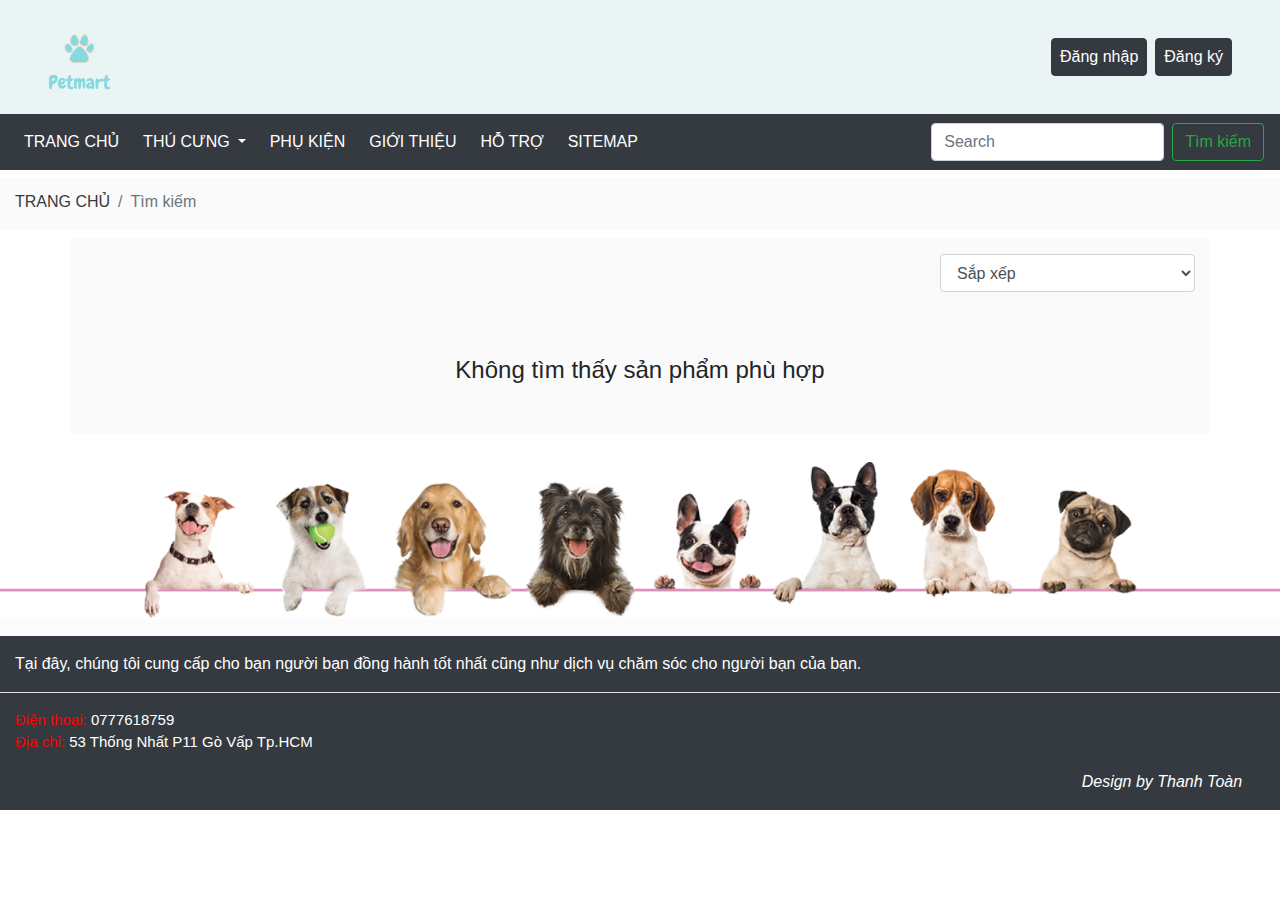
<file: html/tim-kiem.html>
<!doctype html>
<html lang="en">

<head>
    <title>Tìm kiếm</title>
    <!-- Required meta tags -->
    <meta charset="utf-8">
    <meta name="viewport" content="width=device-width, initial-scale=1, shrink-to-fit=no">

    <!-- Bootstrap CSS -->
    <link rel="stylesheet" href="../css/bootstrap.min.css">
    <link rel="stylesheet" href="../font/themify-icons/themify-icons.css">
    <link rel="stylesheet" href="../css/style.css">
</head>

<body>

    <header>
        <div class="container-fluid py-3" style="background-color: #ebf4f4;">
            <div class="row">
                <div class="col-6">
                    <a href="index.html">
                        <img width="80px" class="ml-4" src="../img/Logo-Petmart.png" alt="Logo">
                    </a>
                </div>
                <div class="pr-5 col-6 d-flex align-items-center justify-content-end">
                    <div id="daDangNhap" class="flex-column">
                        <div class="d-flex flex-row mb-3">
                            <a href="tai-khoan.html">
                                <button type="button" id="btnTaiKhoan"
                                    class="btn-black d-block btn btn-dark mr-2 px-2">Tài
                                    khoản</button>
                            </a>
                            <button type="button" id="btnDangXuat" class="btn-black btn btn-dark px-2">Đăng
                                xuất</button>
                        </div>
                        <div class="d-flex flex-row justify-content-center">
                            <a href="gio-hang.html">
                                <button id="btnGioHang" class="btn btn-warning">
                                    <i class="ti-shopping-cart mr-2" style="font-size: 20px;"
                                        aria-hidden="true"></i><span class="badge badge-success">0</span>
                                </button>
                            </a>
                        </div>
                    </div>
                    <div id="chuaDangNhap" class="">
                        <!-- Button trigger modal Dang nhap -->
                        <button type="button" class="btn-black btn btn-dark mr-2 px-2" data-toggle="modal"
                            data-target="#modalDangNhap">
                            Đăng nhập
                        </button>

                        <!-- Button trigger modal Dang ky -->
                        <button type="button" class="btn-black btn btn-dark px-2" data-toggle="modal"
                            data-target="#modalDangKy">
                            Đăng ký
                        </button>
                    </div>

                    <!-- Modal Dang nhap -->
                    <div class="modal fade" id="modalDangNhap" tabindex="-1" role="dialog"
                        aria-labelledby="modalDangNhap" aria-hidden="true">
                        <div class="modal-dialog" role="document">
                            <div class="modal-content">
                                <div class="modal-header">
                                    <h5 class="modal-title ml-3">Đăng nhập</h5>
                                    <button type="button" class="close" data-dismiss="modal" aria-label="Close">
                                        <span aria-hidden="true">&times;</span>
                                    </button>
                                </div>
                                <div class="modal-body">
                                    <div class="container-fluid">
                                        <!-- Form dang nhap -->
                                        <div class="form-row">
                                            <div class="col-12">
                                                <div class="form-group mb-1">
                                                    <label for="txtEmailDN">Email:</label>
                                                    <input type="email" class="form-control" name="txtEmailDN"
                                                        id="txtEmailDN" placeholder="" required>
                                                    <p id="tbEmailDN" class="text-danger"></p>
                                                </div>
                                            </div>
                                        </div>
                                        <div class="form-row mb-3">
                                            <div class="col-12">
                                                <div class="form-group mb-1">
                                                    <label for="txtMatKhauDN">Mật khẩu:</label>
                                                    <input type="password" class="form-control" name="txtMatKhauDN"
                                                        id="txtMatKhauDN" placeholder="" required>
                                                    <p id="tbMatKhauDN" class="text-danger"></p>
                                                </div>
                                            </div>
                                        </div>
                                        <!-- End form dang nhap -->
                                    </div>
                                </div>
                                <div class="modal-footer">
                                    <button type="button" class="btn btn-danger" data-dismiss="modal">Hủy bỏ</button>
                                    <button type="button" id="btnXacNhanDN" class="btn btn-success">Xác nhận</button>
                                </div>
                            </div>
                        </div>
                    </div>
                    <!-- End modal dang nhap -->
                    <!-- Modal Dang ky -->
                    <div class="modal fade" id="modalDangKy" tabindex="-1" role="dialog" aria-labelledby="modalDangKy"
                        aria-hidden="true">
                        <div class="modal-dialog" role="document">
                            <div class="modal-content">
                                <div class="modal-header">
                                    <h5 class="modal-title ml-3">Đăng ký</h5>
                                    <button type="button" class="close" data-dismiss="modal" aria-label="Close">
                                        <span aria-hidden="true">&times;</span>
                                    </button>
                                </div>
                                <div class="modal-body">
                                    <div class="container-fluid">
                                        <!-- Form dang ky -->
                                        <div class="form-row">
                                            <div class="col-12">
                                                <div class="form-group mb-1">
                                                    <label for="txtTen">Tên:</label>
                                                    <input type="text" name="txtTen" id="txtTen" class="form-control"
                                                        placeholder="" required>
                                                    <p id="tbTen" class="text-danger"></p>
                                                </div>
                                            </div>
                                        </div>
                                        <div class="form-row">
                                            <div class="col-12">
                                                <div class="form-group mb-1">
                                                    <label for="txtEmail">Email:</label>
                                                    <input type="email" class="form-control" name="txtEmail"
                                                        id="txtEmail" placeholder="" required>
                                                    <p id="tbEmail" class="text-danger"></p>
                                                </div>
                                            </div>
                                        </div>
                                        <div class="form-row">
                                            <div class="col-12">
                                                <div class="form-group mb-1">
                                                    <label for="txtMatKhau">Mật khẩu:</label>
                                                    <input type="password" class="form-control" name="txtMatKhau"
                                                        id="txtMatKhau" placeholder="" required>
                                                    <p id="tbMatKhau" class="text-danger"></p>
                                                </div>
                                            </div>
                                        </div>
                                        <div class="form-row">
                                            <div class="col-12">
                                                <div class="form-group mb-1">
                                                    <label for="txtNgaySinh">Ngày sinh:</label>
                                                    <input type="date" class="form-control" name="txtNgaySinh"
                                                        id="txtNgaySinh" placeholder="" required>
                                                    <p id="tbNgaySinh" class="text-danger"></p>
                                                </div>
                                            </div>
                                        </div>
                                        <div class="form-row mt-4">
                                            <div class="col-12">
                                                <div class="custom-control custom-checkbox">
                                                    <input type="checkbox" class="custom-control-input" id="chkDongY"
                                                        name="chkDongY" required>
                                                    <label class="custom-control-label" for="chkDongY">Đồng ý với chính
                                                        sách và điều khoản dịch vụ.</label>
                                                </div>
                                            </div>
                                        </div>
                                        <!-- End form dang ky -->
                                    </div>
                                </div>
                                <div class="modal-footer">
                                    <button type="button" class="btn btn-danger" data-dismiss="modal">Hủy bỏ</button>
                                    <button type="button" id="btnXacNhanDK" class="btn btn-success">Xác
                                        nhận</button>
                                </div>
                            </div>
                        </div>
                    </div>
                    <!-- end modal dang ky -->
                </div>
            </div>
        </div>
    </header>

    <nav class="navbar navbar-expand-md navbar-dark bg-dark" aria-label="navbar">
        <button class="navbar-toggler d-md-none" type="button" data-toggle="collapse" data-target="#collapsibleNavId"
            aria-controls="collapsibleNavId" aria-expanded="false" aria-label="Toggle navigation">
            <span class="navbar-toggler-icon"></span>
        </button>
        <div class="collapse navbar-collapse" id="collapsibleNavId">
            <ul class="navbar-nav mr-auto mt-2 mt-lg-0">
                <li class="nav-item">
                    <a class="nav-link mr-2" href="index.html">Trang chủ<span class="sr-only">(current)</span></a>
                </li>
                <li class="nav-item mr-2 dropdown">
                    <div class="btn-group">
                        <a href="thu-cung.html" class="nav-link pr-0">Thú cưng</a>
                        <a href="#" class="nav-link dropdown-toggle dropdown-toggle-split" data-toggle="dropdown">
                            <span class="caret"></span>
                        </a>
                        <div class="dropdown-menu">
                            <a class="dropdown-item" href="thu-cung.html?loai=cho">Chó cảnh</a>
                            <a class="dropdown-item" href="thu-cung.html?loai=meo">Mèo cảnh</a>
                        </div>
                    </div>
                </li>
                <li class="nav-item">
                    <a class="nav-link mr-2" href="phu-kien.html">Phụ kiện</a>
                </li>
                <li class="nav-item">
                    <a class="nav-link mr-2" href="gioi-thieu.html">Giới thiệu</a>
                </li>
                <li class="nav-item">
                    <a class="nav-link mr-2" href="ho-tro.html">Hỗ trợ</a>
                </li>
                <li class="nav-item">
                    <a class="nav-link mr-2" href="site-map.html">Sitemap</a>
                </li>
            </ul>
            <form class="form-inline my-2 my-lg-0">
                <input id="txtTimKiem" class="form-control mr-sm-2" type="text" placeholder="Search">
                <button id="btnTimKiem" class="btn btn-outline-success my-2 my-sm-0" type="button">Tìm kiếm</button>
            </form>
        </div>
    </nav>



    <main>
        <div class="container-fluid my-2 bg-opaque">
            <div class="row">
                <div class="col">
                    <nav class="breadcrumb pl-0 pb-0" style="background-color: rgba(0, 0, 0, 0);"
                        aria-label="breadcrumb">
                        <a class="breadcrumb-item text-dark" href="index.html">Trang chủ</a>
                        <span class="breadcrumb-item active">Tìm kiếm</span>
                    </nav>
                </div>
            </div>
        </div>

        <div class="container mb-2 bg-opaque">
            <div class="row pt-3 justify-content-end">
                <div class="col-6 col-md-3">
                    <select class="form-control" name="" id="sapXep">
                        <option>Sắp xếp</option>
                        <option>Giá tăng dần</option>
                        <option>Giá giảm dần</option>
                    </select>
                </div>
            </div>
            <div id="listsanpham" class="row pt-3 d-flex justify-content-center"></div>
        </div>
    </main>

    <div class="container-fluid pt-3">
        <div class="row">
            <div class="col-12 px-0">
                <img class="img-fluid" src="../img/banner-footer.PNG" alt="logo-footer">
            </div>
        </div>
    </div>

    <footer>
        <div class="container-fluid bg-dark text-white">
            <div class="row pt-3 border-bottom">
                <div class="col-12">
                    <p>Tại đây, chúng tôi cung cấp cho bạn người bạn đồng hành tốt nhất cũng như dịch vụ chăm sóc cho
                        người bạn của bạn.</p>
                </div>
            </div>
            <div class="row pt-3">
                <div class="col-12">
                    <p class="mb-0" style="font-size: 15px;"><span style="color: red;">Điện thoại:</span> 0777618759</p>
                </div>
            </div>
            <div class="row">
                <div class="col-12">
                    <p style="font-size: 15px;"><span style="color: red;">Địa chỉ:</span> 53 Thống Nhất P11 Gò Vấp
                        Tp.HCM</p>
                </div>
            </div>
            <div class="row justify-content-end">
                <div class="col-2">
                    <p><em>Design by Thanh Toàn</em></p>
                </div>
            </div>
        </div>
    </footer>

    <!-- Optional JavaScript -->
    <script src="../js/data.js"></script>
    <script src="../js/script.js"></script>
    <script src="../js/tim-kiem.js"></script>
    <!-- jQuery first, then Popper.js, then Bootstrap JS -->
    <script src="../js/jquery-3.6.0.min.js"></script>
    <script src="../js/popper.min.js"></script>
    <script src="../js/bootstrap.min.js"></script>
</body>

</html>
</file>
<file: font/themify-icons/themify-icons.css>
@font-face {
	font-family: 'themify';
	src:url('fonts/themify.eot?-fvbane');
	src:url('fonts/themify.eot?#iefix-fvbane') format('embedded-opentype'),
		url('fonts/themify.woff?-fvbane') format('woff'),
		url('fonts/themify.ttf?-fvbane') format('truetype'),
		url('fonts/themify.svg?-fvbane#themify') format('svg');
	font-weight: normal;
	font-style: normal;
}

[class^="ti-"], [class*=" ti-"] {
	font-family: 'themify';
	speak: none;
	font-style: normal;
	font-weight: normal;
	font-variant: normal;
	text-transform: none;
	line-height: 1;

	/* Better Font Rendering =========== */
	-webkit-font-smoothing: antialiased;
	-moz-osx-font-smoothing: grayscale;
}

.ti-wand:before {
	content: "\e600";
}
.ti-volume:before {
	content: "\e601";
}
.ti-user:before {
	content: "\e602";
}
.ti-unlock:before {
	content: "\e603";
}
.ti-unlink:before {
	content: "\e604";
}
.ti-trash:before {
	content: "\e605";
}
.ti-thought:before {
	content: "\e606";
}
.ti-target:before {
	content: "\e607";
}
.ti-tag:before {
	content: "\e608";
}
.ti-tablet:before {
	content: "\e609";
}
.ti-star:before {
	content: "\e60a";
}
.ti-spray:before {
	content: "\e60b";
}
.ti-signal:before {
	content: "\e60c";
}
.ti-shopping-cart:before {
	content: "\e60d";
}
.ti-shopping-cart-full:before {
	content: "\e60e";
}
.ti-settings:before {
	content: "\e60f";
}
.ti-search:before {
	content: "\e610";
}
.ti-zoom-in:before {
	content: "\e611";
}
.ti-zoom-out:before {
	content: "\e612";
}
.ti-cut:before {
	content: "\e613";
}
.ti-ruler:before {
	content: "\e614";
}
.ti-ruler-pencil:before {
	content: "\e615";
}
.ti-ruler-alt:before {
	content: "\e616";
}
.ti-bookmark:before {
	content: "\e617";
}
.ti-bookmark-alt:before {
	content: "\e618";
}
.ti-reload:before {
	content: "\e619";
}
.ti-plus:before {
	content: "\e61a";
}
.ti-pin:before {
	content: "\e61b";
}
.ti-pencil:before {
	content: "\e61c";
}
.ti-pencil-alt:before {
	content: "\e61d";
}
.ti-paint-roller:before {
	content: "\e61e";
}
.ti-paint-bucket:before {
	content: "\e61f";
}
.ti-na:before {
	content: "\e620";
}
.ti-mobile:before {
	content: "\e621";
}
.ti-minus:before {
	content: "\e622";
}
.ti-medall:before {
	content: "\e623";
}
.ti-medall-alt:before {
	content: "\e624";
}
.ti-marker:before {
	content: "\e625";
}
.ti-marker-alt:before {
	content: "\e626";
}
.ti-arrow-up:before {
	content: "\e627";
}
.ti-arrow-right:before {
	content: "\e628";
}
.ti-arrow-left:before {
	content: "\e629";
}
.ti-arrow-down:before {
	content: "\e62a";
}
.ti-lock:before {
	content: "\e62b";
}
.ti-location-arrow:before {
	content: "\e62c";
}
.ti-link:before {
	content: "\e62d";
}
.ti-layout:before {
	content: "\e62e";
}
.ti-layers:before {
	content: "\e62f";
}
.ti-layers-alt:before {
	content: "\e630";
}
.ti-key:before {
	content: "\e631";
}
.ti-import:before {
	content: "\e632";
}
.ti-image:before {
	content: "\e633";
}
.ti-heart:before {
	content: "\e634";
}
.ti-heart-broken:before {
	content: "\e635";
}
.ti-hand-stop:before {
	content: "\e636";
}
.ti-hand-open:before {
	content: "\e637";
}
.ti-hand-drag:before {
	content: "\e638";
}
.ti-folder:before {
	content: "\e639";
}
.ti-flag:before {
	content: "\e63a";
}
.ti-flag-alt:before {
	content: "\e63b";
}
.ti-flag-alt-2:before {
	content: "\e63c";
}
.ti-eye:before {
	content: "\e63d";
}
.ti-export:before {
	content: "\e63e";
}
.ti-exchange-vertical:before {
	content: "\e63f";
}
.ti-desktop:before {
	content: "\e640";
}
.ti-cup:before {
	content: "\e641";
}
.ti-crown:before {
	content: "\e642";
}
.ti-comments:before {
	content: "\e643";
}
.ti-comment:before {
	content: "\e644";
}
.ti-comment-alt:before {
	content: "\e645";
}
.ti-close:before {
	content: "\e646";
}
.ti-clip:before {
	content: "\e647";
}
.ti-angle-up:before {
	content: "\e648";
}
.ti-angle-right:before {
	content: "\e649";
}
.ti-angle-left:before {
	content: "\e64a";
}
.ti-angle-down:before {
	content: "\e64b";
}
.ti-check:before {
	content: "\e64c";
}
.ti-check-box:before {
	content: "\e64d";
}
.ti-camera:before {
	content: "\e64e";
}
.ti-announcement:before {
	content: "\e64f";
}
.ti-brush:before {
	content: "\e650";
}
.ti-briefcase:before {
	content: "\e651";
}
.ti-bolt:before {
	content: "\e652";
}
.ti-bolt-alt:before {
	content: "\e653";
}
.ti-blackboard:before {
	content: "\e654";
}
.ti-bag:before {
	content: "\e655";
}
.ti-move:before {
	content: "\e656";
}
.ti-arrows-vertical:before {
	content: "\e657";
}
.ti-arrows-horizontal:before {
	content: "\e658";
}
.ti-fullscreen:before {
	content: "\e659";
}
.ti-arrow-top-right:before {
	content: "\e65a";
}
.ti-arrow-top-left:before {
	content: "\e65b";
}
.ti-arrow-circle-up:before {
	content: "\e65c";
}
.ti-arrow-circle-right:before {
	content: "\e65d";
}
.ti-arrow-circle-left:before {
	content: "\e65e";
}
.ti-arrow-circle-down:before {
	content: "\e65f";
}
.ti-angle-double-up:before {
	content: "\e660";
}
.ti-angle-double-right:before {
	content: "\e661";
}
.ti-angle-double-left:before {
	content: "\e662";
}
.ti-angle-double-down:before {
	content: "\e663";
}
.ti-zip:before {
	content: "\e664";
}
.ti-world:before {
	content: "\e665";
}
.ti-wheelchair:before {
	content: "\e666";
}
.ti-view-list:before {
	content: "\e667";
}
.ti-view-list-alt:before {
	content: "\e668";
}
.ti-view-grid:before {
	content: "\e669";
}
.ti-uppercase:before {
	content: "\e66a";
}
.ti-upload:before {
	content: "\e66b";
}
.ti-underline:before {
	content: "\e66c";
}
.ti-truck:before {
	content: "\e66d";
}
.ti-timer:before {
	content: "\e66e";
}
.ti-ticket:before {
	content: "\e66f";
}
.ti-thumb-up:before {
	content: "\e670";
}
.ti-thumb-down:before {
	content: "\e671";
}
.ti-text:before {
	content: "\e672";
}
.ti-stats-up:before {
	content: "\e673";
}
.ti-stats-down:before {
	content: "\e674";
}
.ti-split-v:before {
	content: "\e675";
}
.ti-split-h:before {
	content: "\e676";
}
.ti-smallcap:before {
	content: "\e677";
}
.ti-shine:before {
	content: "\e678";
}
.ti-shift-right:before {
	content: "\e679";
}
.ti-shift-left:before {
	content: "\e67a";
}
.ti-shield:before {
	content: "\e67b";
}
.ti-notepad:before {
	content: "\e67c";
}
.ti-server:before {
	content: "\e67d";
}
.ti-quote-right:before {
	content: "\e67e";
}
.ti-quote-left:before {
	content: "\e67f";
}
.ti-pulse:before {
	content: "\e680";
}
.ti-printer:before {
	content: "\e681";
}
.ti-power-off:before {
	content: "\e682";
}
.ti-plug:before {
	content: "\e683";
}
.ti-pie-chart:before {
	content: "\e684";
}
.ti-paragraph:before {
	content: "\e685";
}
.ti-panel:before {
	content: "\e686";
}
.ti-package:before {
	content: "\e687";
}
.ti-music:before {
	content: "\e688";
}
.ti-music-alt:before {
	content: "\e689";
}
.ti-mouse:before {
	content: "\e68a";
}
.ti-mouse-alt:before {
	content: "\e68b";
}
.ti-money:before {
	content: "\e68c";
}
.ti-microphone:before {
	content: "\e68d";
}
.ti-menu:before {
	content: "\e68e";
}
.ti-menu-alt:before {
	content: "\e68f";
}
.ti-map:before {
	content: "\e690";
}
.ti-map-alt:before {
	content: "\e691";
}
.ti-loop:before {
	content: "\e692";
}
.ti-location-pin:before {
	content: "\e693";
}
.ti-list:before {
	content: "\e694";
}
.ti-light-bulb:before {
	content: "\e695";
}
.ti-Italic:before {
	content: "\e696";
}
.ti-info:before {
	content: "\e697";
}
.ti-infinite:before {
	content: "\e698";
}
.ti-id-badge:before {
	content: "\e699";
}
.ti-hummer:before {
	content: "\e69a";
}
.ti-home:before {
	content: "\e69b";
}
.ti-help:before {
	content: "\e69c";
}
.ti-headphone:before {
	content: "\e69d";
}
.ti-harddrives:before {
	content: "\e69e";
}
.ti-harddrive:before {
	content: "\e69f";
}
.ti-gift:before {
	content: "\e6a0";
}
.ti-game:before {
	content: "\e6a1";
}
.ti-filter:before {
	content: "\e6a2";
}
.ti-files:before {
	content: "\e6a3";
}
.ti-file:before {
	content: "\e6a4";
}
.ti-eraser:before {
	content: "\e6a5";
}
.ti-envelope:before {
	content: "\e6a6";
}
.ti-download:before {
	content: "\e6a7";
}
.ti-direction:before {
	content: "\e6a8";
}
.ti-direction-alt:before {
	content: "\e6a9";
}
.ti-dashboard:before {
	content: "\e6aa";
}
.ti-control-stop:before {
	content: "\e6ab";
}
.ti-control-shuffle:before {
	content: "\e6ac";
}
.ti-control-play:before {
	content: "\e6ad";
}
.ti-control-pause:before {
	content: "\e6ae";
}
.ti-control-forward:before {
	content: "\e6af";
}
.ti-control-backward:before {
	content: "\e6b0";
}
.ti-cloud:before {
	content: "\e6b1";
}
.ti-cloud-up:before {
	content: "\e6b2";
}
.ti-cloud-down:before {
	content: "\e6b3";
}
.ti-clipboard:before {
	content: "\e6b4";
}
.ti-car:before {
	content: "\e6b5";
}
.ti-calendar:before {
	content: "\e6b6";
}
.ti-book:before {
	content: "\e6b7";
}
.ti-bell:before {
	content: "\e6b8";
}
.ti-basketball:before {
	content: "\e6b9";
}
.ti-bar-chart:before {
	content: "\e6ba";
}
.ti-bar-chart-alt:before {
	content: "\e6bb";
}
.ti-back-right:before {
	content: "\e6bc";
}
.ti-back-left:before {
	content: "\e6bd";
}
.ti-arrows-corner:before {
	content: "\e6be";
}
.ti-archive:before {
	content: "\e6bf";
}
.ti-anchor:before {
	content: "\e6c0";
}
.ti-align-right:before {
	content: "\e6c1";
}
.ti-align-left:before {
	content: "\e6c2";
}
.ti-align-justify:before {
	content: "\e6c3";
}
.ti-align-center:before {
	content: "\e6c4";
}
.ti-alert:before {
	content: "\e6c5";
}
.ti-alarm-clock:before {
	content: "\e6c6";
}
.ti-agenda:before {
	content: "\e6c7";
}
.ti-write:before {
	content: "\e6c8";
}
.ti-window:before {
	content: "\e6c9";
}
.ti-widgetized:before {
	content: "\e6ca";
}
.ti-widget:before {
	content: "\e6cb";
}
.ti-widget-alt:before {
	content: "\e6cc";
}
.ti-wallet:before {
	content: "\e6cd";
}
.ti-video-clapper:before {
	content: "\e6ce";
}
.ti-video-camera:before {
	content: "\e6cf";
}
.ti-vector:before {
	content: "\e6d0";
}
.ti-themify-logo:before {
	content: "\e6d1";
}
.ti-themify-favicon:before {
	content: "\e6d2";
}
.ti-themify-favicon-alt:before {
	content: "\e6d3";
}
.ti-support:before {
	content: "\e6d4";
}
.ti-stamp:before {
	content: "\e6d5";
}
.ti-split-v-alt:before {
	content: "\e6d6";
}
.ti-slice:before {
	content: "\e6d7";
}
.ti-shortcode:before {
	content: "\e6d8";
}
.ti-shift-right-alt:before {
	content: "\e6d9";
}
.ti-shift-left-alt:before {
	content: "\e6da";
}
.ti-ruler-alt-2:before {
	content: "\e6db";
}
.ti-receipt:before {
	content: "\e6dc";
}
.ti-pin2:before {
	content: "\e6dd";
}
.ti-pin-alt:before {
	content: "\e6de";
}
.ti-pencil-alt2:before {
	content: "\e6df";
}
.ti-palette:before {
	content: "\e6e0";
}
.ti-more:before {
	content: "\e6e1";
}
.ti-more-alt:before {
	content: "\e6e2";
}
.ti-microphone-alt:before {
	content: "\e6e3";
}
.ti-magnet:before {
	content: "\e6e4";
}
.ti-line-double:before {
	content: "\e6e5";
}
.ti-line-dotted:before {
	content: "\e6e6";
}
.ti-line-dashed:before {
	content: "\e6e7";
}
.ti-layout-width-full:before {
	content: "\e6e8";
}
.ti-layout-width-default:before {
	content: "\e6e9";
}
.ti-layout-width-default-alt:before {
	content: "\e6ea";
}
.ti-layout-tab:before {
	content: "\e6eb";
}
.ti-layout-tab-window:before {
	content: "\e6ec";
}
.ti-layout-tab-v:before {
	content: "\e6ed";
}
.ti-layout-tab-min:before {
	content: "\e6ee";
}
.ti-layout-slider:before {
	content: "\e6ef";
}
.ti-layout-slider-alt:before {
	content: "\e6f0";
}
.ti-layout-sidebar-right:before {
	content: "\e6f1";
}
.ti-layout-sidebar-none:before {
	content: "\e6f2";
}
.ti-layout-sidebar-left:before {
	content: "\e6f3";
}
.ti-layout-placeholder:before {
	content: "\e6f4";
}
.ti-layout-menu:before {
	content: "\e6f5";
}
.ti-layout-menu-v:before {
	content: "\e6f6";
}
.ti-layout-menu-separated:before {
	content: "\e6f7";
}
.ti-layout-menu-full:before {
	content: "\e6f8";
}
.ti-layout-media-right-alt:before {
	content: "\e6f9";
}
.ti-layout-media-right:before {
	content: "\e6fa";
}
.ti-layout-media-overlay:before {
	content: "\e6fb";
}
.ti-layout-media-overlay-alt:before {
	content: "\e6fc";
}
.ti-layout-media-overlay-alt-2:before {
	content: "\e6fd";
}
.ti-layout-media-left-alt:before {
	content: "\e6fe";
}
.ti-layout-media-left:before {
	content: "\e6ff";
}
.ti-layout-media-center-alt:before {
	content: "\e700";
}
.ti-layout-media-center:before {
	content: "\e701";
}
.ti-layout-list-thumb:before {
	content: "\e702";
}
.ti-layout-list-thumb-alt:before {
	content: "\e703";
}
.ti-layout-list-post:before {
	content: "\e704";
}
.ti-layout-list-large-image:before {
	content: "\e705";
}
.ti-layout-line-solid:before {
	content: "\e706";
}
.ti-layout-grid4:before {
	content: "\e707";
}
.ti-layout-grid3:before {
	content: "\e708";
}
.ti-layout-grid2:before {
	content: "\e709";
}
.ti-layout-grid2-thumb:before {
	content: "\e70a";
}
.ti-layout-cta-right:before {
	content: "\e70b";
}
.ti-layout-cta-left:before {
	content: "\e70c";
}
.ti-layout-cta-center:before {
	content: "\e70d";
}
.ti-layout-cta-btn-right:before {
	content: "\e70e";
}
.ti-layout-cta-btn-left:before {
	content: "\e70f";
}
.ti-layout-column4:before {
	content: "\e710";
}
.ti-layout-column3:before {
	content: "\e711";
}
.ti-layout-column2:before {
	content: "\e712";
}
.ti-layout-accordion-separated:before {
	content: "\e713";
}
.ti-layout-accordion-merged:before {
	content: "\e714";
}
.ti-layout-accordion-list:before {
	content: "\e715";
}
.ti-ink-pen:before {
	content: "\e716";
}
.ti-info-alt:before {
	content: "\e717";
}
.ti-help-alt:before {
	content: "\e718";
}
.ti-headphone-alt:before {
	content: "\e719";
}
.ti-hand-point-up:before {
	content: "\e71a";
}
.ti-hand-point-right:before {
	content: "\e71b";
}
.ti-hand-point-left:before {
	content: "\e71c";
}
.ti-hand-point-down:before {
	content: "\e71d";
}
.ti-gallery:before {
	content: "\e71e";
}
.ti-face-smile:before {
	content: "\e71f";
}
.ti-face-sad:before {
	content: "\e720";
}
.ti-credit-card:before {
	content: "\e721";
}
.ti-control-skip-forward:before {
	content: "\e722";
}
.ti-control-skip-backward:before {
	content: "\e723";
}
.ti-control-record:before {
	content: "\e724";
}
.ti-control-eject:before {
	content: "\e725";
}
.ti-comments-smiley:before {
	content: "\e726";
}
.ti-brush-alt:before {
	content: "\e727";
}
.ti-youtube:before {
	content: "\e728";
}
.ti-vimeo:before {
	content: "\e729";
}
.ti-twitter:before {
	content: "\e72a";
}
.ti-time:before {
	content: "\e72b";
}
.ti-tumblr:before {
	content: "\e72c";
}
.ti-skype:before {
	content: "\e72d";
}
.ti-share:before {
	content: "\e72e";
}
.ti-share-alt:before {
	content: "\e72f";
}
.ti-rocket:before {
	content: "\e730";
}
.ti-pinterest:before {
	content: "\e731";
}
.ti-new-window:before {
	content: "\e732";
}
.ti-microsoft:before {
	content: "\e733";
}
.ti-list-ol:before {
	content: "\e734";
}
.ti-linkedin:before {
	content: "\e735";
}
.ti-layout-sidebar-2:before {
	content: "\e736";
}
.ti-layout-grid4-alt:before {
	content: "\e737";
}
.ti-layout-grid3-alt:before {
	content: "\e738";
}
.ti-layout-grid2-alt:before {
	content: "\e739";
}
.ti-layout-column4-alt:before {
	content: "\e73a";
}
.ti-layout-column3-alt:before {
	content: "\e73b";
}
.ti-layout-column2-alt:before {
	content: "\e73c";
}
.ti-instagram:before {
	content: "\e73d";
}
.ti-google:before {
	content: "\e73e";
}
.ti-github:before {
	content: "\e73f";
}
.ti-flickr:before {
	content: "\e740";
}
.ti-facebook:before {
	content: "\e741";
}
.ti-dropbox:before {
	content: "\e742";
}
.ti-dribbble:before {
	content: "\e743";
}
.ti-apple:before {
	content: "\e744";
}
.ti-android:before {
	content: "\e745";
}
.ti-save:before {
	content: "\e746";
}
.ti-save-alt:before {
	content: "\e747";
}
.ti-yahoo:before {
	content: "\e748";
}
.ti-wordpress:before {
	content: "\e749";
}
.ti-vimeo-alt:before {
	content: "\e74a";
}
.ti-twitter-alt:before {
	content: "\e74b";
}
.ti-tumblr-alt:before {
	content: "\e74c";
}
.ti-trello:before {
	content: "\e74d";
}
.ti-stack-overflow:before {
	content: "\e74e";
}
.ti-soundcloud:before {
	content: "\e74f";
}
.ti-sharethis:before {
	content: "\e750";
}
.ti-sharethis-alt:before {
	content: "\e751";
}
.ti-reddit:before {
	content: "\e752";
}
.ti-pinterest-alt:before {
	content: "\e753";
}
.ti-microsoft-alt:before {
	content: "\e754";
}
.ti-linux:before {
	content: "\e755";
}
.ti-jsfiddle:before {
	content: "\e756";
}
.ti-joomla:before {
	content: "\e757";
}
.ti-html5:before {
	content: "\e758";
}
.ti-flickr-alt:before {
	content: "\e759";
}
.ti-email:before {
	content: "\e75a";
}
.ti-drupal:before {
	content: "\e75b";
}
.ti-dropbox-alt:before {
	content: "\e75c";
}
.ti-css3:before {
	content: "\e75d";
}
.ti-rss:before {
	content: "\e75e";
}
.ti-rss-alt:before {
	content: "\e75f";
}
</file>
<file: css/style.css>
.bg-opaque {
    background-color: rgba(196, 196, 196, .08);
}

/* .btn-black {
    width: 104px;
    background-color: #232B2B;
} */

a:hover {
    text-decoration: none;
}

.navbar-dark .navbar-nav .nav-link {
    color: #ffffff;
}

nav a {
    color: #FFFFFF;
    text-transform: uppercase;
}

.card {
    border-radius: 0;
}
</file>
<file: font/themify-icons/demo-files/demo.css>
body {
	font: normal 1em/1.5em Arial, Helvetica, sans-serif;
	max-width: 90%;
	margin: 30px auto 0;
}
h1, h3 {
	font-weight: normal;
}
h3 {
	font-size: 1.4;
	text-transform: uppercase;
	letter-spacing: 1px;
}

.icon-section {
	margin: 0 0 3em;
	clear: both;
	overflow: hidden;
}
.icon-container {
	width: 240px; 
	padding: .7em 0;
	float: left; 
	position: relative;
	text-align: left;
}
.icon-container [class^="ti-"], 
.icon-container [class*=" ti-"] {
	color: #000;
	position: absolute;
	margin-top: 3px;
	transition: .3s;
}
.icon-container:hover [class^="ti-"],
.icon-container:hover [class*=" ti-"] {
	font-size: 2.2em;
	margin-top: -5px;
}
.icon-container:hover .icon-name {
	color: #000;
}
.icon-name {
	color: #aaa;
	margin-left: 35px;
	font-size: .8em;
	transition: .3s;
}
.icon-container:hover .icon-name {
	margin-left: 45px;
}
</file>
<file: font/themify-icons/ie7/ie7.css>
.ti-wand {
	*zoom: expression(this.runtimeStyle['zoom'] = '1', this.innerHTML = '&#xe600;');
}
.ti-volume {
	*zoom: expression(this.runtimeStyle['zoom'] = '1', this.innerHTML = '&#xe601;');
}
.ti-user {
	*zoom: expression(this.runtimeStyle['zoom'] = '1', this.innerHTML = '&#xe602;');
}
.ti-unlock {
	*zoom: expression(this.runtimeStyle['zoom'] = '1', this.innerHTML = '&#xe603;');
}
.ti-unlink {
	*zoom: expression(this.runtimeStyle['zoom'] = '1', this.innerHTML = '&#xe604;');
}
.ti-trash {
	*zoom: expression(this.runtimeStyle['zoom'] = '1', this.innerHTML = '&#xe605;');
}
.ti-thought {
	*zoom: expression(this.runtimeStyle['zoom'] = '1', this.innerHTML = '&#xe606;');
}
.ti-target {
	*zoom: expression(this.runtimeStyle['zoom'] = '1', this.innerHTML = '&#xe607;');
}
.ti-tag {
	*zoom: expression(this.runtimeStyle['zoom'] = '1', this.innerHTML = '&#xe608;');
}
.ti-tablet {
	*zoom: expression(this.runtimeStyle['zoom'] = '1', this.innerHTML = '&#xe609;');
}
.ti-star {
	*zoom: expression(this.runtimeStyle['zoom'] = '1', this.innerHTML = '&#xe60a;');
}
.ti-spray {
	*zoom: expression(this.runtimeStyle['zoom'] = '1', this.innerHTML = '&#xe60b;');
}
.ti-signal {
	*zoom: expression(this.runtimeStyle['zoom'] = '1', this.innerHTML = '&#xe60c;');
}
.ti-shopping-cart {
	*zoom: expression(this.runtimeStyle['zoom'] = '1', this.innerHTML = '&#xe60d;');
}
.ti-shopping-cart-full {
	*zoom: expression(this.runtimeStyle['zoom'] = '1', this.innerHTML = '&#xe60e;');
}
.ti-settings {
	*zoom: expression(this.runtimeStyle['zoom'] = '1', this.innerHTML = '&#xe60f;');
}
.ti-search {
	*zoom: expression(this.runtimeStyle['zoom'] = '1', this.innerHTML = '&#xe610;');
}
.ti-zoom-in {
	*zoom: expression(this.runtimeStyle['zoom'] = '1', this.innerHTML = '&#xe611;');
}
.ti-zoom-out {
	*zoom: expression(this.runtimeStyle['zoom'] = '1', this.innerHTML = '&#xe612;');
}
.ti-cut {
	*zoom: expression(this.runtimeStyle['zoom'] = '1', this.innerHTML = '&#xe613;');
}
.ti-ruler {
	*zoom: expression(this.runtimeStyle['zoom'] = '1', this.innerHTML = '&#xe614;');
}
.ti-ruler-pencil {
	*zoom: expression(this.runtimeStyle['zoom'] = '1', this.innerHTML = '&#xe615;');
}
.ti-ruler-alt {
	*zoom: expression(this.runtimeStyle['zoom'] = '1', this.innerHTML = '&#xe616;');
}
.ti-bookmark {
	*zoom: expression(this.runtimeStyle['zoom'] = '1', this.innerHTML = '&#xe617;');
}
.ti-bookmark-alt {
	*zoom: expression(this.runtimeStyle['zoom'] = '1', this.innerHTML = '&#xe618;');
}
.ti-reload {
	*zoom: expression(this.runtimeStyle['zoom'] = '1', this.innerHTML = '&#xe619;');
}
.ti-plus {
	*zoom: expression(this.runtimeStyle['zoom'] = '1', this.innerHTML = '&#xe61a;');
}
.ti-pin {
	*zoom: expression(this.runtimeStyle['zoom'] = '1', this.innerHTML = '&#xe61b;');
}
.ti-pencil {
	*zoom: expression(this.runtimeStyle['zoom'] = '1', this.innerHTML = '&#xe61c;');
}
.ti-pencil-alt {
	*zoom: expression(this.runtimeStyle['zoom'] = '1', this.innerHTML = '&#xe61d;');
}
.ti-paint-roller {
	*zoom: expression(this.runtimeStyle['zoom'] = '1', this.innerHTML = '&#xe61e;');
}
.ti-paint-bucket {
	*zoom: expression(this.runtimeStyle['zoom'] = '1', this.innerHTML = '&#xe61f;');
}
.ti-na {
	*zoom: expression(this.runtimeStyle['zoom'] = '1', this.innerHTML = '&#xe620;');
}
.ti-mobile {
	*zoom: expression(this.runtimeStyle['zoom'] = '1', this.innerHTML = '&#xe621;');
}
.ti-minus {
	*zoom: expression(this.runtimeStyle['zoom'] = '1', this.innerHTML = '&#xe622;');
}
.ti-medall {
	*zoom: expression(this.runtimeStyle['zoom'] = '1', this.innerHTML = '&#xe623;');
}
.ti-medall-alt {
	*zoom: expression(this.runtimeStyle['zoom'] = '1', this.innerHTML = '&#xe624;');
}
.ti-marker {
	*zoom: expression(this.runtimeStyle['zoom'] = '1', this.innerHTML = '&#xe625;');
}
.ti-marker-alt {
	*zoom: expression(this.runtimeStyle['zoom'] = '1', this.innerHTML = '&#xe626;');
}
.ti-arrow-up {
	*zoom: expression(this.runtimeStyle['zoom'] = '1', this.innerHTML = '&#xe627;');
}
.ti-arrow-right {
	*zoom: expression(this.runtimeStyle['zoom'] = '1', this.innerHTML = '&#xe628;');
}
.ti-arrow-left {
	*zoom: expression(this.runtimeStyle['zoom'] = '1', this.innerHTML = '&#xe629;');
}
.ti-arrow-down {
	*zoom: expression(this.runtimeStyle['zoom'] = '1', this.innerHTML = '&#xe62a;');
}
.ti-lock {
	*zoom: expression(this.runtimeStyle['zoom'] = '1', this.innerHTML = '&#xe62b;');
}
.ti-location-arrow {
	*zoom: expression(this.runtimeStyle['zoom'] = '1', this.innerHTML = '&#xe62c;');
}
.ti-link {
	*zoom: expression(this.runtimeStyle['zoom'] = '1', this.innerHTML = '&#xe62d;');
}
.ti-layout {
	*zoom: expression(this.runtimeStyle['zoom'] = '1', this.innerHTML = '&#xe62e;');
}
.ti-layers {
	*zoom: expression(this.runtimeStyle['zoom'] = '1', this.innerHTML = '&#xe62f;');
}
.ti-layers-alt {
	*zoom: expression(this.runtimeStyle['zoom'] = '1', this.innerHTML = '&#xe630;');
}
.ti-key {
	*zoom: expression(this.runtimeStyle['zoom'] = '1', this.innerHTML = '&#xe631;');
}
.ti-import {
	*zoom: expression(this.runtimeStyle['zoom'] = '1', this.innerHTML = '&#xe632;');
}
.ti-image {
	*zoom: expression(this.runtimeStyle['zoom'] = '1', this.innerHTML = '&#xe633;');
}
.ti-heart {
	*zoom: expression(this.runtimeStyle['zoom'] = '1', this.innerHTML = '&#xe634;');
}
.ti-heart-broken {
	*zoom: expression(this.runtimeStyle['zoom'] = '1', this.innerHTML = '&#xe635;');
}
.ti-hand-stop {
	*zoom: expression(this.runtimeStyle['zoom'] = '1', this.innerHTML = '&#xe636;');
}
.ti-hand-open {
	*zoom: expression(this.runtimeStyle['zoom'] = '1', this.innerHTML = '&#xe637;');
}
.ti-hand-drag {
	*zoom: expression(this.runtimeStyle['zoom'] = '1', this.innerHTML = '&#xe638;');
}
.ti-folder {
	*zoom: expression(this.runtimeStyle['zoom'] = '1', this.innerHTML = '&#xe639;');
}
.ti-flag {
	*zoom: expression(this.runtimeStyle['zoom'] = '1', this.innerHTML = '&#xe63a;');
}
.ti-flag-alt {
	*zoom: expression(this.runtimeStyle['zoom'] = '1', this.innerHTML = '&#xe63b;');
}
.ti-flag-alt-2 {
	*zoom: expression(this.runtimeStyle['zoom'] = '1', this.innerHTML = '&#xe63c;');
}
.ti-eye {
	*zoom: expression(this.runtimeStyle['zoom'] = '1', this.innerHTML = '&#xe63d;');
}
.ti-export {
	*zoom: expression(this.runtimeStyle['zoom'] = '1', this.innerHTML = '&#xe63e;');
}
.ti-exchange-vertical {
	*zoom: expression(this.runtimeStyle['zoom'] = '1', this.innerHTML = '&#xe63f;');
}
.ti-desktop {
	*zoom: expression(this.runtimeStyle['zoom'] = '1', this.innerHTML = '&#xe640;');
}
.ti-cup {
	*zoom: expression(this.runtimeStyle['zoom'] = '1', this.innerHTML = '&#xe641;');
}
.ti-crown {
	*zoom: expression(this.runtimeStyle['zoom'] = '1', this.innerHTML = '&#xe642;');
}
.ti-comments {
	*zoom: expression(this.runtimeStyle['zoom'] = '1', this.innerHTML = '&#xe643;');
}
.ti-comment {
	*zoom: expression(this.runtimeStyle['zoom'] = '1', this.innerHTML = '&#xe644;');
}
.ti-comment-alt {
	*zoom: expression(this.runtimeStyle['zoom'] = '1', this.innerHTML = '&#xe645;');
}
.ti-close {
	*zoom: expression(this.runtimeStyle['zoom'] = '1', this.innerHTML = '&#xe646;');
}
.ti-clip {
	*zoom: expression(this.runtimeStyle['zoom'] = '1', this.innerHTML = '&#xe647;');
}
.ti-angle-up {
	*zoom: expression(this.runtimeStyle['zoom'] = '1', this.innerHTML = '&#xe648;');
}
.ti-angle-right {
	*zoom: expression(this.runtimeStyle['zoom'] = '1', this.innerHTML = '&#xe649;');
}
.ti-angle-left {
	*zoom: expression(this.runtimeStyle['zoom'] = '1', this.innerHTML = '&#xe64a;');
}
.ti-angle-down {
	*zoom: expression(this.runtimeStyle['zoom'] = '1', this.innerHTML = '&#xe64b;');
}
.ti-check {
	*zoom: expression(this.runtimeStyle['zoom'] = '1', this.innerHTML = '&#xe64c;');
}
.ti-check-box {
	*zoom: expression(this.runtimeStyle['zoom'] = '1', this.innerHTML = '&#xe64d;');
}
.ti-camera {
	*zoom: expression(this.runtimeStyle['zoom'] = '1', this.innerHTML = '&#xe64e;');
}
.ti-announcement {
	*zoom: expression(this.runtimeStyle['zoom'] = '1', this.innerHTML = '&#xe64f;');
}
.ti-brush {
	*zoom: expression(this.runtimeStyle['zoom'] = '1', this.innerHTML = '&#xe650;');
}
.ti-briefcase {
	*zoom: expression(this.runtimeStyle['zoom'] = '1', this.innerHTML = '&#xe651;');
}
.ti-bolt {
	*zoom: expression(this.runtimeStyle['zoom'] = '1', this.innerHTML = '&#xe652;');
}
.ti-bolt-alt {
	*zoom: expression(this.runtimeStyle['zoom'] = '1', this.innerHTML = '&#xe653;');
}
.ti-blackboard {
	*zoom: expression(this.runtimeStyle['zoom'] = '1', this.innerHTML = '&#xe654;');
}
.ti-bag {
	*zoom: expression(this.runtimeStyle['zoom'] = '1', this.innerHTML = '&#xe655;');
}
.ti-move {
	*zoom: expression(this.runtimeStyle['zoom'] = '1', this.innerHTML = '&#xe656;');
}
.ti-arrows-vertical {
	*zoom: expression(this.runtimeStyle['zoom'] = '1', this.innerHTML = '&#xe657;');
}
.ti-arrows-horizontal {
	*zoom: expression(this.runtimeStyle['zoom'] = '1', this.innerHTML = '&#xe658;');
}
.ti-fullscreen {
	*zoom: expression(this.runtimeStyle['zoom'] = '1', this.innerHTML = '&#xe659;');
}
.ti-arrow-top-right {
	*zoom: expression(this.runtimeStyle['zoom'] = '1', this.innerHTML = '&#xe65a;');
}
.ti-arrow-top-left {
	*zoom: expression(this.runtimeStyle['zoom'] = '1', this.innerHTML = '&#xe65b;');
}
.ti-arrow-circle-up {
	*zoom: expression(this.runtimeStyle['zoom'] = '1', this.innerHTML = '&#xe65c;');
}
.ti-arrow-circle-right {
	*zoom: expression(this.runtimeStyle['zoom'] = '1', this.innerHTML = '&#xe65d;');
}
.ti-arrow-circle-left {
	*zoom: expression(this.runtimeStyle['zoom'] = '1', this.innerHTML = '&#xe65e;');
}
.ti-arrow-circle-down {
	*zoom: expression(this.runtimeStyle['zoom'] = '1', this.innerHTML = '&#xe65f;');
}
.ti-angle-double-up {
	*zoom: expression(this.runtimeStyle['zoom'] = '1', this.innerHTML = '&#xe660;');
}
.ti-angle-double-right {
	*zoom: expression(this.runtimeStyle['zoom'] = '1', this.innerHTML = '&#xe661;');
}
.ti-angle-double-left {
	*zoom: expression(this.runtimeStyle['zoom'] = '1', this.innerHTML = '&#xe662;');
}
.ti-angle-double-down {
	*zoom: expression(this.runtimeStyle['zoom'] = '1', this.innerHTML = '&#xe663;');
}
.ti-zip {
	*zoom: expression(this.runtimeStyle['zoom'] = '1', this.innerHTML = '&#xe664;');
}
.ti-world {
	*zoom: expression(this.runtimeStyle['zoom'] = '1', this.innerHTML = '&#xe665;');
}
.ti-wheelchair {
	*zoom: expression(this.runtimeStyle['zoom'] = '1', this.innerHTML = '&#xe666;');
}
.ti-view-list {
	*zoom: expression(this.runtimeStyle['zoom'] = '1', this.innerHTML = '&#xe667;');
}
.ti-view-list-alt {
	*zoom: expression(this.runtimeStyle['zoom'] = '1', this.innerHTML = '&#xe668;');
}
.ti-view-grid {
	*zoom: expression(this.runtimeStyle['zoom'] = '1', this.innerHTML = '&#xe669;');
}
.ti-uppercase {
	*zoom: expression(this.runtimeStyle['zoom'] = '1', this.innerHTML = '&#xe66a;');
}
.ti-upload {
	*zoom: expression(this.runtimeStyle['zoom'] = '1', this.innerHTML = '&#xe66b;');
}
.ti-underline {
	*zoom: expression(this.runtimeStyle['zoom'] = '1', this.innerHTML = '&#xe66c;');
}
.ti-truck {
	*zoom: expression(this.runtimeStyle['zoom'] = '1', this.innerHTML = '&#xe66d;');
}
.ti-timer {
	*zoom: expression(this.runtimeStyle['zoom'] = '1', this.innerHTML = '&#xe66e;');
}
.ti-ticket {
	*zoom: expression(this.runtimeStyle['zoom'] = '1', this.innerHTML = '&#xe66f;');
}
.ti-thumb-up {
	*zoom: expression(this.runtimeStyle['zoom'] = '1', this.innerHTML = '&#xe670;');
}
.ti-thumb-down {
	*zoom: expression(this.runtimeStyle['zoom'] = '1', this.innerHTML = '&#xe671;');
}
.ti-text {
	*zoom: expression(this.runtimeStyle['zoom'] = '1', this.innerHTML = '&#xe672;');
}
.ti-stats-up {
	*zoom: expression(this.runtimeStyle['zoom'] = '1', this.innerHTML = '&#xe673;');
}
.ti-stats-down {
	*zoom: expression(this.runtimeStyle['zoom'] = '1', this.innerHTML = '&#xe674;');
}
.ti-split-v {
	*zoom: expression(this.runtimeStyle['zoom'] = '1', this.innerHTML = '&#xe675;');
}
.ti-split-h {
	*zoom: expression(this.runtimeStyle['zoom'] = '1', this.innerHTML = '&#xe676;');
}
.ti-smallcap {
	*zoom: expression(this.runtimeStyle['zoom'] = '1', this.innerHTML = '&#xe677;');
}
.ti-shine {
	*zoom: expression(this.runtimeStyle['zoom'] = '1', this.innerHTML = '&#xe678;');
}
.ti-shift-right {
	*zoom: expression(this.runtimeStyle['zoom'] = '1', this.innerHTML = '&#xe679;');
}
.ti-shift-left {
	*zoom: expression(this.runtimeStyle['zoom'] = '1', this.innerHTML = '&#xe67a;');
}
.ti-shield {
	*zoom: expression(this.runtimeStyle['zoom'] = '1', this.innerHTML = '&#xe67b;');
}
.ti-notepad {
	*zoom: expression(this.runtimeStyle['zoom'] = '1', this.innerHTML = '&#xe67c;');
}
.ti-server {
	*zoom: expression(this.runtimeStyle['zoom'] = '1', this.innerHTML = '&#xe67d;');
}
.ti-quote-right {
	*zoom: expression(this.runtimeStyle['zoom'] = '1', this.innerHTML = '&#xe67e;');
}
.ti-quote-left {
	*zoom: expression(this.runtimeStyle['zoom'] = '1', this.innerHTML = '&#xe67f;');
}
.ti-pulse {
	*zoom: expression(this.runtimeStyle['zoom'] = '1', this.innerHTML = '&#xe680;');
}
.ti-printer {
	*zoom: expression(this.runtimeStyle['zoom'] = '1', this.innerHTML = '&#xe681;');
}
.ti-power-off {
	*zoom: expression(this.runtimeStyle['zoom'] = '1', this.innerHTML = '&#xe682;');
}
.ti-plug {
	*zoom: expression(this.runtimeStyle['zoom'] = '1', this.innerHTML = '&#xe683;');
}
.ti-pie-chart {
	*zoom: expression(this.runtimeStyle['zoom'] = '1', this.innerHTML = '&#xe684;');
}
.ti-paragraph {
	*zoom: expression(this.runtimeStyle['zoom'] = '1', this.innerHTML = '&#xe685;');
}
.ti-panel {
	*zoom: expression(this.runtimeStyle['zoom'] = '1', this.innerHTML = '&#xe686;');
}
.ti-package {
	*zoom: expression(this.runtimeStyle['zoom'] = '1', this.innerHTML = '&#xe687;');
}
.ti-music {
	*zoom: expression(this.runtimeStyle['zoom'] = '1', this.innerHTML = '&#xe688;');
}
.ti-music-alt {
	*zoom: expression(this.runtimeStyle['zoom'] = '1', this.innerHTML = '&#xe689;');
}
.ti-mouse {
	*zoom: expression(this.runtimeStyle['zoom'] = '1', this.innerHTML = '&#xe68a;');
}
.ti-mouse-alt {
	*zoom: expression(this.runtimeStyle['zoom'] = '1', this.innerHTML = '&#xe68b;');
}
.ti-money {
	*zoom: expression(this.runtimeStyle['zoom'] = '1', this.innerHTML = '&#xe68c;');
}
.ti-microphone {
	*zoom: expression(this.runtimeStyle['zoom'] = '1', this.innerHTML = '&#xe68d;');
}
.ti-menu {
	*zoom: expression(this.runtimeStyle['zoom'] = '1', this.innerHTML = '&#xe68e;');
}
.ti-menu-alt {
	*zoom: expression(this.runtimeStyle['zoom'] = '1', this.innerHTML = '&#xe68f;');
}
.ti-map {
	*zoom: expression(this.runtimeStyle['zoom'] = '1', this.innerHTML = '&#xe690;');
}
.ti-map-alt {
	*zoom: expression(this.runtimeStyle['zoom'] = '1', this.innerHTML = '&#xe691;');
}
.ti-loop {
	*zoom: expression(this.runtimeStyle['zoom'] = '1', this.innerHTML = '&#xe692;');
}
.ti-location-pin {
	*zoom: expression(this.runtimeStyle['zoom'] = '1', this.innerHTML = '&#xe693;');
}
.ti-list {
	*zoom: expression(this.runtimeStyle['zoom'] = '1', this.innerHTML = '&#xe694;');
}
.ti-light-bulb {
	*zoom: expression(this.runtimeStyle['zoom'] = '1', this.innerHTML = '&#xe695;');
}
.ti-Italic {
	*zoom: expression(this.runtimeStyle['zoom'] = '1', this.innerHTML = '&#xe696;');
}
.ti-info {
	*zoom: expression(this.runtimeStyle['zoom'] = '1', this.innerHTML = '&#xe697;');
}
.ti-infinite {
	*zoom: expression(this.runtimeStyle['zoom'] = '1', this.innerHTML = '&#xe698;');
}
.ti-id-badge {
	*zoom: expression(this.runtimeStyle['zoom'] = '1', this.innerHTML = '&#xe699;');
}
.ti-hummer {
	*zoom: expression(this.runtimeStyle['zoom'] = '1', this.innerHTML = '&#xe69a;');
}
.ti-home {
	*zoom: expression(this.runtimeStyle['zoom'] = '1', this.innerHTML = '&#xe69b;');
}
.ti-help {
	*zoom: expression(this.runtimeStyle['zoom'] = '1', this.innerHTML = '&#xe69c;');
}
.ti-headphone {
	*zoom: expression(this.runtimeStyle['zoom'] = '1', this.innerHTML = '&#xe69d;');
}
.ti-harddrives {
	*zoom: expression(this.runtimeStyle['zoom'] = '1', this.innerHTML = '&#xe69e;');
}
.ti-harddrive {
	*zoom: expression(this.runtimeStyle['zoom'] = '1', this.innerHTML = '&#xe69f;');
}
.ti-gift {
	*zoom: expression(this.runtimeStyle['zoom'] = '1', this.innerHTML = '&#xe6a0;');
}
.ti-game {
	*zoom: expression(this.runtimeStyle['zoom'] = '1', this.innerHTML = '&#xe6a1;');
}
.ti-filter {
	*zoom: expression(this.runtimeStyle['zoom'] = '1', this.innerHTML = '&#xe6a2;');
}
.ti-files {
	*zoom: expression(this.runtimeStyle['zoom'] = '1', this.innerHTML = '&#xe6a3;');
}
.ti-file {
	*zoom: expression(this.runtimeStyle['zoom'] = '1', this.innerHTML = '&#xe6a4;');
}
.ti-eraser {
	*zoom: expression(this.runtimeStyle['zoom'] = '1', this.innerHTML = '&#xe6a5;');
}
.ti-envelope {
	*zoom: expression(this.runtimeStyle['zoom'] = '1', this.innerHTML = '&#xe6a6;');
}
.ti-download {
	*zoom: expression(this.runtimeStyle['zoom'] = '1', this.innerHTML = '&#xe6a7;');
}
.ti-direction {
	*zoom: expression(this.runtimeStyle['zoom'] = '1', this.innerHTML = '&#xe6a8;');
}
.ti-direction-alt {
	*zoom: expression(this.runtimeStyle['zoom'] = '1', this.innerHTML = '&#xe6a9;');
}
.ti-dashboard {
	*zoom: expression(this.runtimeStyle['zoom'] = '1', this.innerHTML = '&#xe6aa;');
}
.ti-control-stop {
	*zoom: expression(this.runtimeStyle['zoom'] = '1', this.innerHTML = '&#xe6ab;');
}
.ti-control-shuffle {
	*zoom: expression(this.runtimeStyle['zoom'] = '1', this.innerHTML = '&#xe6ac;');
}
.ti-control-play {
	*zoom: expression(this.runtimeStyle['zoom'] = '1', this.innerHTML = '&#xe6ad;');
}
.ti-control-pause {
	*zoom: expression(this.runtimeStyle['zoom'] = '1', this.innerHTML = '&#xe6ae;');
}
.ti-control-forward {
	*zoom: expression(this.runtimeStyle['zoom'] = '1', this.innerHTML = '&#xe6af;');
}
.ti-control-backward {
	*zoom: expression(this.runtimeStyle['zoom'] = '1', this.innerHTML = '&#xe6b0;');
}
.ti-cloud {
	*zoom: expression(this.runtimeStyle['zoom'] = '1', this.innerHTML = '&#xe6b1;');
}
.ti-cloud-up {
	*zoom: expression(this.runtimeStyle['zoom'] = '1', this.innerHTML = '&#xe6b2;');
}
.ti-cloud-down {
	*zoom: expression(this.runtimeStyle['zoom'] = '1', this.innerHTML = '&#xe6b3;');
}
.ti-clipboard {
	*zoom: expression(this.runtimeStyle['zoom'] = '1', this.innerHTML = '&#xe6b4;');
}
.ti-car {
	*zoom: expression(this.runtimeStyle['zoom'] = '1', this.innerHTML = '&#xe6b5;');
}
.ti-calendar {
	*zoom: expression(this.runtimeStyle['zoom'] = '1', this.innerHTML = '&#xe6b6;');
}
.ti-book {
	*zoom: expression(this.runtimeStyle['zoom'] = '1', this.innerHTML = '&#xe6b7;');
}
.ti-bell {
	*zoom: expression(this.runtimeStyle['zoom'] = '1', this.innerHTML = '&#xe6b8;');
}
.ti-basketball {
	*zoom: expression(this.runtimeStyle['zoom'] = '1', this.innerHTML = '&#xe6b9;');
}
.ti-bar-chart {
	*zoom: expression(this.runtimeStyle['zoom'] = '1', this.innerHTML = '&#xe6ba;');
}
.ti-bar-chart-alt {
	*zoom: expression(this.runtimeStyle['zoom'] = '1', this.innerHTML = '&#xe6bb;');
}
.ti-back-right {
	*zoom: expression(this.runtimeStyle['zoom'] = '1', this.innerHTML = '&#xe6bc;');
}
.ti-back-left {
	*zoom: expression(this.runtimeStyle['zoom'] = '1', this.innerHTML = '&#xe6bd;');
}
.ti-arrows-corner {
	*zoom: expression(this.runtimeStyle['zoom'] = '1', this.innerHTML = '&#xe6be;');
}
.ti-archive {
	*zoom: expression(this.runtimeStyle['zoom'] = '1', this.innerHTML = '&#xe6bf;');
}
.ti-anchor {
	*zoom: expression(this.runtimeStyle['zoom'] = '1', this.innerHTML = '&#xe6c0;');
}
.ti-align-right {
	*zoom: expression(this.runtimeStyle['zoom'] = '1', this.innerHTML = '&#xe6c1;');
}
.ti-align-left {
	*zoom: expression(this.runtimeStyle['zoom'] = '1', this.innerHTML = '&#xe6c2;');
}
.ti-align-justify {
	*zoom: expression(this.runtimeStyle['zoom'] = '1', this.innerHTML = '&#xe6c3;');
}
.ti-align-center {
	*zoom: expression(this.runtimeStyle['zoom'] = '1', this.innerHTML = '&#xe6c4;');
}
.ti-alert {
	*zoom: expression(this.runtimeStyle['zoom'] = '1', this.innerHTML = '&#xe6c5;');
}
.ti-alarm-clock {
	*zoom: expression(this.runtimeStyle['zoom'] = '1', this.innerHTML = '&#xe6c6;');
}
.ti-agenda {
	*zoom: expression(this.runtimeStyle['zoom'] = '1', this.innerHTML = '&#xe6c7;');
}
.ti-write {
	*zoom: expression(this.runtimeStyle['zoom'] = '1', this.innerHTML = '&#xe6c8;');
}
.ti-window {
	*zoom: expression(this.runtimeStyle['zoom'] = '1', this.innerHTML = '&#xe6c9;');
}
.ti-widgetized {
	*zoom: expression(this.runtimeStyle['zoom'] = '1', this.innerHTML = '&#xe6ca;');
}
.ti-widget {
	*zoom: expression(this.runtimeStyle['zoom'] = '1', this.innerHTML = '&#xe6cb;');
}
.ti-widget-alt {
	*zoom: expression(this.runtimeStyle['zoom'] = '1', this.innerHTML = '&#xe6cc;');
}
.ti-wallet {
	*zoom: expression(this.runtimeStyle['zoom'] = '1', this.innerHTML = '&#xe6cd;');
}
.ti-video-clapper {
	*zoom: expression(this.runtimeStyle['zoom'] = '1', this.innerHTML = '&#xe6ce;');
}
.ti-video-camera {
	*zoom: expression(this.runtimeStyle['zoom'] = '1', this.innerHTML = '&#xe6cf;');
}
.ti-vector {
	*zoom: expression(this.runtimeStyle['zoom'] = '1', this.innerHTML = '&#xe6d0;');
}
.ti-themify-logo {
	*zoom: expression(this.runtimeStyle['zoom'] = '1', this.innerHTML = '&#xe6d1;');
}
.ti-themify-favicon {
	*zoom: expression(this.runtimeStyle['zoom'] = '1', this.innerHTML = '&#xe6d2;');
}
.ti-themify-favicon-alt {
	*zoom: expression(this.runtimeStyle['zoom'] = '1', this.innerHTML = '&#xe6d3;');
}
.ti-support {
	*zoom: expression(this.runtimeStyle['zoom'] = '1', this.innerHTML = '&#xe6d4;');
}
.ti-stamp {
	*zoom: expression(this.runtimeStyle['zoom'] = '1', this.innerHTML = '&#xe6d5;');
}
.ti-split-v-alt {
	*zoom: expression(this.runtimeStyle['zoom'] = '1', this.innerHTML = '&#xe6d6;');
}
.ti-slice {
	*zoom: expression(this.runtimeStyle['zoom'] = '1', this.innerHTML = '&#xe6d7;');
}
.ti-shortcode {
	*zoom: expression(this.runtimeStyle['zoom'] = '1', this.innerHTML = '&#xe6d8;');
}
.ti-shift-right-alt {
	*zoom: expression(this.runtimeStyle['zoom'] = '1', this.innerHTML = '&#xe6d9;');
}
.ti-shift-left-alt {
	*zoom: expression(this.runtimeStyle['zoom'] = '1', this.innerHTML = '&#xe6da;');
}
.ti-ruler-alt-2 {
	*zoom: expression(this.runtimeStyle['zoom'] = '1', this.innerHTML = '&#xe6db;');
}
.ti-receipt {
	*zoom: expression(this.runtimeStyle['zoom'] = '1', this.innerHTML = '&#xe6dc;');
}
.ti-pin2 {
	*zoom: expression(this.runtimeStyle['zoom'] = '1', this.innerHTML = '&#xe6dd;');
}
.ti-pin-alt {
	*zoom: expression(this.runtimeStyle['zoom'] = '1', this.innerHTML = '&#xe6de;');
}
.ti-pencil-alt2 {
	*zoom: expression(this.runtimeStyle['zoom'] = '1', this.innerHTML = '&#xe6df;');
}
.ti-palette {
	*zoom: expression(this.runtimeStyle['zoom'] = '1', this.innerHTML = '&#xe6e0;');
}
.ti-more {
	*zoom: expression(this.runtimeStyle['zoom'] = '1', this.innerHTML = '&#xe6e1;');
}
.ti-more-alt {
	*zoom: expression(this.runtimeStyle['zoom'] = '1', this.innerHTML = '&#xe6e2;');
}
.ti-microphone-alt {
	*zoom: expression(this.runtimeStyle['zoom'] = '1', this.innerHTML = '&#xe6e3;');
}
.ti-magnet {
	*zoom: expression(this.runtimeStyle['zoom'] = '1', this.innerHTML = '&#xe6e4;');
}
.ti-line-double {
	*zoom: expression(this.runtimeStyle['zoom'] = '1', this.innerHTML = '&#xe6e5;');
}
.ti-line-dotted {
	*zoom: expression(this.runtimeStyle['zoom'] = '1', this.innerHTML = '&#xe6e6;');
}
.ti-line-dashed {
	*zoom: expression(this.runtimeStyle['zoom'] = '1', this.innerHTML = '&#xe6e7;');
}
.ti-layout-width-full {
	*zoom: expression(this.runtimeStyle['zoom'] = '1', this.innerHTML = '&#xe6e8;');
}
.ti-layout-width-default {
	*zoom: expression(this.runtimeStyle['zoom'] = '1', this.innerHTML = '&#xe6e9;');
}
.ti-layout-width-default-alt {
	*zoom: expression(this.runtimeStyle['zoom'] = '1', this.innerHTML = '&#xe6ea;');
}
.ti-layout-tab {
	*zoom: expression(this.runtimeStyle['zoom'] = '1', this.innerHTML = '&#xe6eb;');
}
.ti-layout-tab-window {
	*zoom: expression(this.runtimeStyle['zoom'] = '1', this.innerHTML = '&#xe6ec;');
}
.ti-layout-tab-v {
	*zoom: expression(this.runtimeStyle['zoom'] = '1', this.innerHTML = '&#xe6ed;');
}
.ti-layout-tab-min {
	*zoom: expression(this.runtimeStyle['zoom'] = '1', this.innerHTML = '&#xe6ee;');
}
.ti-layout-slider {
	*zoom: expression(this.runtimeStyle['zoom'] = '1', this.innerHTML = '&#xe6ef;');
}
.ti-layout-slider-alt {
	*zoom: expression(this.runtimeStyle['zoom'] = '1', this.innerHTML = '&#xe6f0;');
}
.ti-layout-sidebar-right {
	*zoom: expression(this.runtimeStyle['zoom'] = '1', this.innerHTML = '&#xe6f1;');
}
.ti-layout-sidebar-none {
	*zoom: expression(this.runtimeStyle['zoom'] = '1', this.innerHTML = '&#xe6f2;');
}
.ti-layout-sidebar-left {
	*zoom: expression(this.runtimeStyle['zoom'] = '1', this.innerHTML = '&#xe6f3;');
}
.ti-layout-placeholder {
	*zoom: expression(this.runtimeStyle['zoom'] = '1', this.innerHTML = '&#xe6f4;');
}
.ti-layout-menu {
	*zoom: expression(this.runtimeStyle['zoom'] = '1', this.innerHTML = '&#xe6f5;');
}
.ti-layout-menu-v {
	*zoom: expression(this.runtimeStyle['zoom'] = '1', this.innerHTML = '&#xe6f6;');
}
.ti-layout-menu-separated {
	*zoom: expression(this.runtimeStyle['zoom'] = '1', this.innerHTML = '&#xe6f7;');
}
.ti-layout-menu-full {
	*zoom: expression(this.runtimeStyle['zoom'] = '1', this.innerHTML = '&#xe6f8;');
}
.ti-layout-media-right-alt {
	*zoom: expression(this.runtimeStyle['zoom'] = '1', this.innerHTML = '&#xe6f9;');
}
.ti-layout-media-right {
	*zoom: expression(this.runtimeStyle['zoom'] = '1', this.innerHTML = '&#xe6fa;');
}
.ti-layout-media-overlay {
	*zoom: expression(this.runtimeStyle['zoom'] = '1', this.innerHTML = '&#xe6fb;');
}
.ti-layout-media-overlay-alt {
	*zoom: expression(this.runtimeStyle['zoom'] = '1', this.innerHTML = '&#xe6fc;');
}
.ti-layout-media-overlay-alt-2 {
	*zoom: expression(this.runtimeStyle['zoom'] = '1', this.innerHTML = '&#xe6fd;');
}
.ti-layout-media-left-alt {
	*zoom: expression(this.runtimeStyle['zoom'] = '1', this.innerHTML = '&#xe6fe;');
}
.ti-layout-media-left {
	*zoom: expression(this.runtimeStyle['zoom'] = '1', this.innerHTML = '&#xe6ff;');
}
.ti-layout-media-center-alt {
	*zoom: expression(this.runtimeStyle['zoom'] = '1', this.innerHTML = '&#xe700;');
}
.ti-layout-media-center {
	*zoom: expression(this.runtimeStyle['zoom'] = '1', this.innerHTML = '&#xe701;');
}
.ti-layout-list-thumb {
	*zoom: expression(this.runtimeStyle['zoom'] = '1', this.innerHTML = '&#xe702;');
}
.ti-layout-list-thumb-alt {
	*zoom: expression(this.runtimeStyle['zoom'] = '1', this.innerHTML = '&#xe703;');
}
.ti-layout-list-post {
	*zoom: expression(this.runtimeStyle['zoom'] = '1', this.innerHTML = '&#xe704;');
}
.ti-layout-list-large-image {
	*zoom: expression(this.runtimeStyle['zoom'] = '1', this.innerHTML = '&#xe705;');
}
.ti-layout-line-solid {
	*zoom: expression(this.runtimeStyle['zoom'] = '1', this.innerHTML = '&#xe706;');
}
.ti-layout-grid4 {
	*zoom: expression(this.runtimeStyle['zoom'] = '1', this.innerHTML = '&#xe707;');
}
.ti-layout-grid3 {
	*zoom: expression(this.runtimeStyle['zoom'] = '1', this.innerHTML = '&#xe708;');
}
.ti-layout-grid2 {
	*zoom: expression(this.runtimeStyle['zoom'] = '1', this.innerHTML = '&#xe709;');
}
.ti-layout-grid2-thumb {
	*zoom: expression(this.runtimeStyle['zoom'] = '1', this.innerHTML = '&#xe70a;');
}
.ti-layout-cta-right {
	*zoom: expression(this.runtimeStyle['zoom'] = '1', this.innerHTML = '&#xe70b;');
}
.ti-layout-cta-left {
	*zoom: expression(this.runtimeStyle['zoom'] = '1', this.innerHTML = '&#xe70c;');
}
.ti-layout-cta-center {
	*zoom: expression(this.runtimeStyle['zoom'] = '1', this.innerHTML = '&#xe70d;');
}
.ti-layout-cta-btn-right {
	*zoom: expression(this.runtimeStyle['zoom'] = '1', this.innerHTML = '&#xe70e;');
}
.ti-layout-cta-btn-left {
	*zoom: expression(this.runtimeStyle['zoom'] = '1', this.innerHTML = '&#xe70f;');
}
.ti-layout-column4 {
	*zoom: expression(this.runtimeStyle['zoom'] = '1', this.innerHTML = '&#xe710;');
}
.ti-layout-column3 {
	*zoom: expression(this.runtimeStyle['zoom'] = '1', this.innerHTML = '&#xe711;');
}
.ti-layout-column2 {
	*zoom: expression(this.runtimeStyle['zoom'] = '1', this.innerHTML = '&#xe712;');
}
.ti-layout-accordion-separated {
	*zoom: expression(this.runtimeStyle['zoom'] = '1', this.innerHTML = '&#xe713;');
}
.ti-layout-accordion-merged {
	*zoom: expression(this.runtimeStyle['zoom'] = '1', this.innerHTML = '&#xe714;');
}
.ti-layout-accordion-list {
	*zoom: expression(this.runtimeStyle['zoom'] = '1', this.innerHTML = '&#xe715;');
}
.ti-ink-pen {
	*zoom: expression(this.runtimeStyle['zoom'] = '1', this.innerHTML = '&#xe716;');
}
.ti-info-alt {
	*zoom: expression(this.runtimeStyle['zoom'] = '1', this.innerHTML = '&#xe717;');
}
.ti-help-alt {
	*zoom: expression(this.runtimeStyle['zoom'] = '1', this.innerHTML = '&#xe718;');
}
.ti-headphone-alt {
	*zoom: expression(this.runtimeStyle['zoom'] = '1', this.innerHTML = '&#xe719;');
}
.ti-hand-point-up {
	*zoom: expression(this.runtimeStyle['zoom'] = '1', this.innerHTML = '&#xe71a;');
}
.ti-hand-point-right {
	*zoom: expression(this.runtimeStyle['zoom'] = '1', this.innerHTML = '&#xe71b;');
}
.ti-hand-point-left {
	*zoom: expression(this.runtimeStyle['zoom'] = '1', this.innerHTML = '&#xe71c;');
}
.ti-hand-point-down {
	*zoom: expression(this.runtimeStyle['zoom'] = '1', this.innerHTML = '&#xe71d;');
}
.ti-gallery {
	*zoom: expression(this.runtimeStyle['zoom'] = '1', this.innerHTML = '&#xe71e;');
}
.ti-face-smile {
	*zoom: expression(this.runtimeStyle['zoom'] = '1', this.innerHTML = '&#xe71f;');
}
.ti-face-sad {
	*zoom: expression(this.runtimeStyle['zoom'] = '1', this.innerHTML = '&#xe720;');
}
.ti-credit-card {
	*zoom: expression(this.runtimeStyle['zoom'] = '1', this.innerHTML = '&#xe721;');
}
.ti-control-skip-forward {
	*zoom: expression(this.runtimeStyle['zoom'] = '1', this.innerHTML = '&#xe722;');
}
.ti-control-skip-backward {
	*zoom: expression(this.runtimeStyle['zoom'] = '1', this.innerHTML = '&#xe723;');
}
.ti-control-record {
	*zoom: expression(this.runtimeStyle['zoom'] = '1', this.innerHTML = '&#xe724;');
}
.ti-control-eject {
	*zoom: expression(this.runtimeStyle['zoom'] = '1', this.innerHTML = '&#xe725;');
}
.ti-comments-smiley {
	*zoom: expression(this.runtimeStyle['zoom'] = '1', this.innerHTML = '&#xe726;');
}
.ti-brush-alt {
	*zoom: expression(this.runtimeStyle['zoom'] = '1', this.innerHTML = '&#xe727;');
}
.ti-youtube {
	*zoom: expression(this.runtimeStyle['zoom'] = '1', this.innerHTML = '&#xe728;');
}
.ti-vimeo {
	*zoom: expression(this.runtimeStyle['zoom'] = '1', this.innerHTML = '&#xe729;');
}
.ti-twitter {
	*zoom: expression(this.runtimeStyle['zoom'] = '1', this.innerHTML = '&#xe72a;');
}
.ti-time {
	*zoom: expression(this.runtimeStyle['zoom'] = '1', this.innerHTML = '&#xe72b;');
}
.ti-tumblr {
	*zoom: expression(this.runtimeStyle['zoom'] = '1', this.innerHTML = '&#xe72c;');
}
.ti-skype {
	*zoom: expression(this.runtimeStyle['zoom'] = '1', this.innerHTML = '&#xe72d;');
}
.ti-share {
	*zoom: expression(this.runtimeStyle['zoom'] = '1', this.innerHTML = '&#xe72e;');
}
.ti-share-alt {
	*zoom: expression(this.runtimeStyle['zoom'] = '1', this.innerHTML = '&#xe72f;');
}
.ti-rocket {
	*zoom: expression(this.runtimeStyle['zoom'] = '1', this.innerHTML = '&#xe730;');
}
.ti-pinterest {
	*zoom: expression(this.runtimeStyle['zoom'] = '1', this.innerHTML = '&#xe731;');
}
.ti-new-window {
	*zoom: expression(this.runtimeStyle['zoom'] = '1', this.innerHTML = '&#xe732;');
}
.ti-microsoft {
	*zoom: expression(this.runtimeStyle['zoom'] = '1', this.innerHTML = '&#xe733;');
}
.ti-list-ol {
	*zoom: expression(this.runtimeStyle['zoom'] = '1', this.innerHTML = '&#xe734;');
}
.ti-linkedin {
	*zoom: expression(this.runtimeStyle['zoom'] = '1', this.innerHTML = '&#xe735;');
}
.ti-layout-sidebar-2 {
	*zoom: expression(this.runtimeStyle['zoom'] = '1', this.innerHTML = '&#xe736;');
}
.ti-layout-grid4-alt {
	*zoom: expression(this.runtimeStyle['zoom'] = '1', this.innerHTML = '&#xe737;');
}
.ti-layout-grid3-alt {
	*zoom: expression(this.runtimeStyle['zoom'] = '1', this.innerHTML = '&#xe738;');
}
.ti-layout-grid2-alt {
	*zoom: expression(this.runtimeStyle['zoom'] = '1', this.innerHTML = '&#xe739;');
}
.ti-layout-column4-alt {
	*zoom: expression(this.runtimeStyle['zoom'] = '1', this.innerHTML = '&#xe73a;');
}
.ti-layout-column3-alt {
	*zoom: expression(this.runtimeStyle['zoom'] = '1', this.innerHTML = '&#xe73b;');
}
.ti-layout-column2-alt {
	*zoom: expression(this.runtimeStyle['zoom'] = '1', this.innerHTML = '&#xe73c;');
}
.ti-instagram {
	*zoom: expression(this.runtimeStyle['zoom'] = '1', this.innerHTML = '&#xe73d;');
}
.ti-google {
	*zoom: expression(this.runtimeStyle['zoom'] = '1', this.innerHTML = '&#xe73e;');
}
.ti-github {
	*zoom: expression(this.runtimeStyle['zoom'] = '1', this.innerHTML = '&#xe73f;');
}
.ti-flickr {
	*zoom: expression(this.runtimeStyle['zoom'] = '1', this.innerHTML = '&#xe740;');
}
.ti-facebook {
	*zoom: expression(this.runtimeStyle['zoom'] = '1', this.innerHTML = '&#xe741;');
}
.ti-dropbox {
	*zoom: expression(this.runtimeStyle['zoom'] = '1', this.innerHTML = '&#xe742;');
}
.ti-dribbble {
	*zoom: expression(this.runtimeStyle['zoom'] = '1', this.innerHTML = '&#xe743;');
}
.ti-apple {
	*zoom: expression(this.runtimeStyle['zoom'] = '1', this.innerHTML = '&#xe744;');
}
.ti-android {
	*zoom: expression(this.runtimeStyle['zoom'] = '1', this.innerHTML = '&#xe745;');
}
.ti-save {
	*zoom: expression(this.runtimeStyle['zoom'] = '1', this.innerHTML = '&#xe746;');
}
.ti-save-alt {
	*zoom: expression(this.runtimeStyle['zoom'] = '1', this.innerHTML = '&#xe747;');
}
.ti-yahoo {
	*zoom: expression(this.runtimeStyle['zoom'] = '1', this.innerHTML = '&#xe748;');
}
.ti-wordpress {
	*zoom: expression(this.runtimeStyle['zoom'] = '1', this.innerHTML = '&#xe749;');
}
.ti-vimeo-alt {
	*zoom: expression(this.runtimeStyle['zoom'] = '1', this.innerHTML = '&#xe74a;');
}
.ti-twitter-alt {
	*zoom: expression(this.runtimeStyle['zoom'] = '1', this.innerHTML = '&#xe74b;');
}
.ti-tumblr-alt {
	*zoom: expression(this.runtimeStyle['zoom'] = '1', this.innerHTML = '&#xe74c;');
}
.ti-trello {
	*zoom: expression(this.runtimeStyle['zoom'] = '1', this.innerHTML = '&#xe74d;');
}
.ti-stack-overflow {
	*zoom: expression(this.runtimeStyle['zoom'] = '1', this.innerHTML = '&#xe74e;');
}
.ti-soundcloud {
	*zoom: expression(this.runtimeStyle['zoom'] = '1', this.innerHTML = '&#xe74f;');
}
.ti-sharethis {
	*zoom: expression(this.runtimeStyle['zoom'] = '1', this.innerHTML = '&#xe750;');
}
.ti-sharethis-alt {
	*zoom: expression(this.runtimeStyle['zoom'] = '1', this.innerHTML = '&#xe751;');
}
.ti-reddit {
	*zoom: expression(this.runtimeStyle['zoom'] = '1', this.innerHTML = '&#xe752;');
}
.ti-pinterest-alt {
	*zoom: expression(this.runtimeStyle['zoom'] = '1', this.innerHTML = '&#xe753;');
}
.ti-microsoft-alt {
	*zoom: expression(this.runtimeStyle['zoom'] = '1', this.innerHTML = '&#xe754;');
}
.ti-linux {
	*zoom: expression(this.runtimeStyle['zoom'] = '1', this.innerHTML = '&#xe755;');
}
.ti-jsfiddle {
	*zoom: expression(this.runtimeStyle['zoom'] = '1', this.innerHTML = '&#xe756;');
}
.ti-joomla {
	*zoom: expression(this.runtimeStyle['zoom'] = '1', this.innerHTML = '&#xe757;');
}
.ti-html5 {
	*zoom: expression(this.runtimeStyle['zoom'] = '1', this.innerHTML = '&#xe758;');
}
.ti-flickr-alt {
	*zoom: expression(this.runtimeStyle['zoom'] = '1', this.innerHTML = '&#xe759;');
}
.ti-email {
	*zoom: expression(this.runtimeStyle['zoom'] = '1', this.innerHTML = '&#xe75a;');
}
.ti-drupal {
	*zoom: expression(this.runtimeStyle['zoom'] = '1', this.innerHTML = '&#xe75b;');
}
.ti-dropbox-alt {
	*zoom: expression(this.runtimeStyle['zoom'] = '1', this.innerHTML = '&#xe75c;');
}
.ti-css3 {
	*zoom: expression(this.runtimeStyle['zoom'] = '1', this.innerHTML = '&#xe75d;');
}
.ti-rss {
	*zoom: expression(this.runtimeStyle['zoom'] = '1', this.innerHTML = '&#xe75e;');
}
.ti-rss-alt {
	*zoom: expression(this.runtimeStyle['zoom'] = '1', this.innerHTML = '&#xe75f;');
}
</file>
<file: css/contact.css>
.container {
  width: 1000px;
  margin: 0 auto;
}

.d-flex {
  display: -webkit-box;
  display: -ms-flexbox;
  display: flex;
}

.a-center {
  -webkit-box-align: center;
      -ms-flex-align: center;
          align-items: center;
}

.j-spacebetween {
  -webkit-box-pack: justify;
      -ms-flex-pack: justify;
          justify-content: space-between;
}

.text-center {
  text-align: center;
}

header {
  background-color: #ff641e;
  color: white;
}

header h2 {
  font-size: 26px;
  padding: 10px 0px;
}

.contact {
  padding-top: 40px;
}

.contact .heading {
  font-size: 26px;
}

.contact .description {
  color: #333333;
  font-size: 18px;
  margin-top: 5px;
}

.contact .feedback {
  padding: 0 80px;
  margin: 40px 0;
}

.contact .feedback .row h3 {
  margin: 20px 0;
}

.contact .feedback .row ul li a {
  display: block;
  padding: 12px 25px;
  border: 1px solid #ff641e;
  border-radius: 10px;
  color: #333333;
  font-weight: 600;
  font-size: 20px;
}

.contact .feedback .row ul li a i {
  color: #ff641e;
  padding-right: 10px;
}

.contact .feedback .row form {
  width: 750px;
  margin: 0 auto;
  background: #f6f6f6;
  border-radius: 8px;
  padding: 32px 40px;
}

.contact .feedback .row form .btn {
  padding: 12px 40px;
  background: #ff641e;
  color: white;
  border-radius: 7px;
}

.contact .feedback .row form .btn:hover {
  opacity: 0.8;
}

.contact .feedback .row form .form-group {
  margin-bottom: 20px;
}

.contact .feedback .row form .form-group p {
  color: red;
  font-style: italic;
}

.contact .feedback .row form .form-group label {
  font-size: 16px;
  font-weight: 600;
}

.contact .feedback .row form .form-group .text {
  height: 50px;
}

.contact .feedback .row form .form-group .text, .contact .feedback .row form .form-group textarea {
  padding: 6px 12px;
  border-radius: 8px;
  border: 1px solid #ccc;
  width: 100%;
}

.contact .feedback .row form .form-group .input-group {
  margin-top: 20px;
  color: #333333;
  cursor: pointer;
  overflow: hidden;
}

.contact .feedback .row form .form-group .input-group label {
  cursor: pointer;
  display: block;
  padding: 12px 25px 12px 10px;
  border: 1px solid #ccc;
  border-radius: 8px;
  background: white;
  padding-left: 30px;
  position: relative;
  color: #333333;
  font-size: 14px;
}

.contact .feedback .row form .form-group .input-group label:hover {
  border: 1px solid #ff641e;
  cursor: pointer;
}

.contact .feedback .row form .form-group .input-group label::before {
  display: block;
  content: "";
  height: 15px;
  width: 15px;
  border: 1px solid red;
  position: absolute;
  border-radius: 50%;
  top: 13px;
  left: 6px;
}

.contact .feedback .row form .form-group .input-group label::after {
  display: none;
  content: "";
  height: 13px;
  width: 13px;
  border-radius: 50%;
  background: #ff641e;
  top: 15px;
  left: 8px;
  position: absolute;
}

.contact .feedback .row form .form-group .input-group input {
  cursor: pointer;
  position: relative;
  display: none;
}

.contact .feedback .row form .form-group .input-group input:checked ~ label {
  color: #ff641e;
  border: 1px solid #ff641e;
}

.contact .feedback .row form .form-group .input-group input:checked ~ label::after {
  display: block;
}
/*# sourceMappingURL=contact.css.map */
</file>
